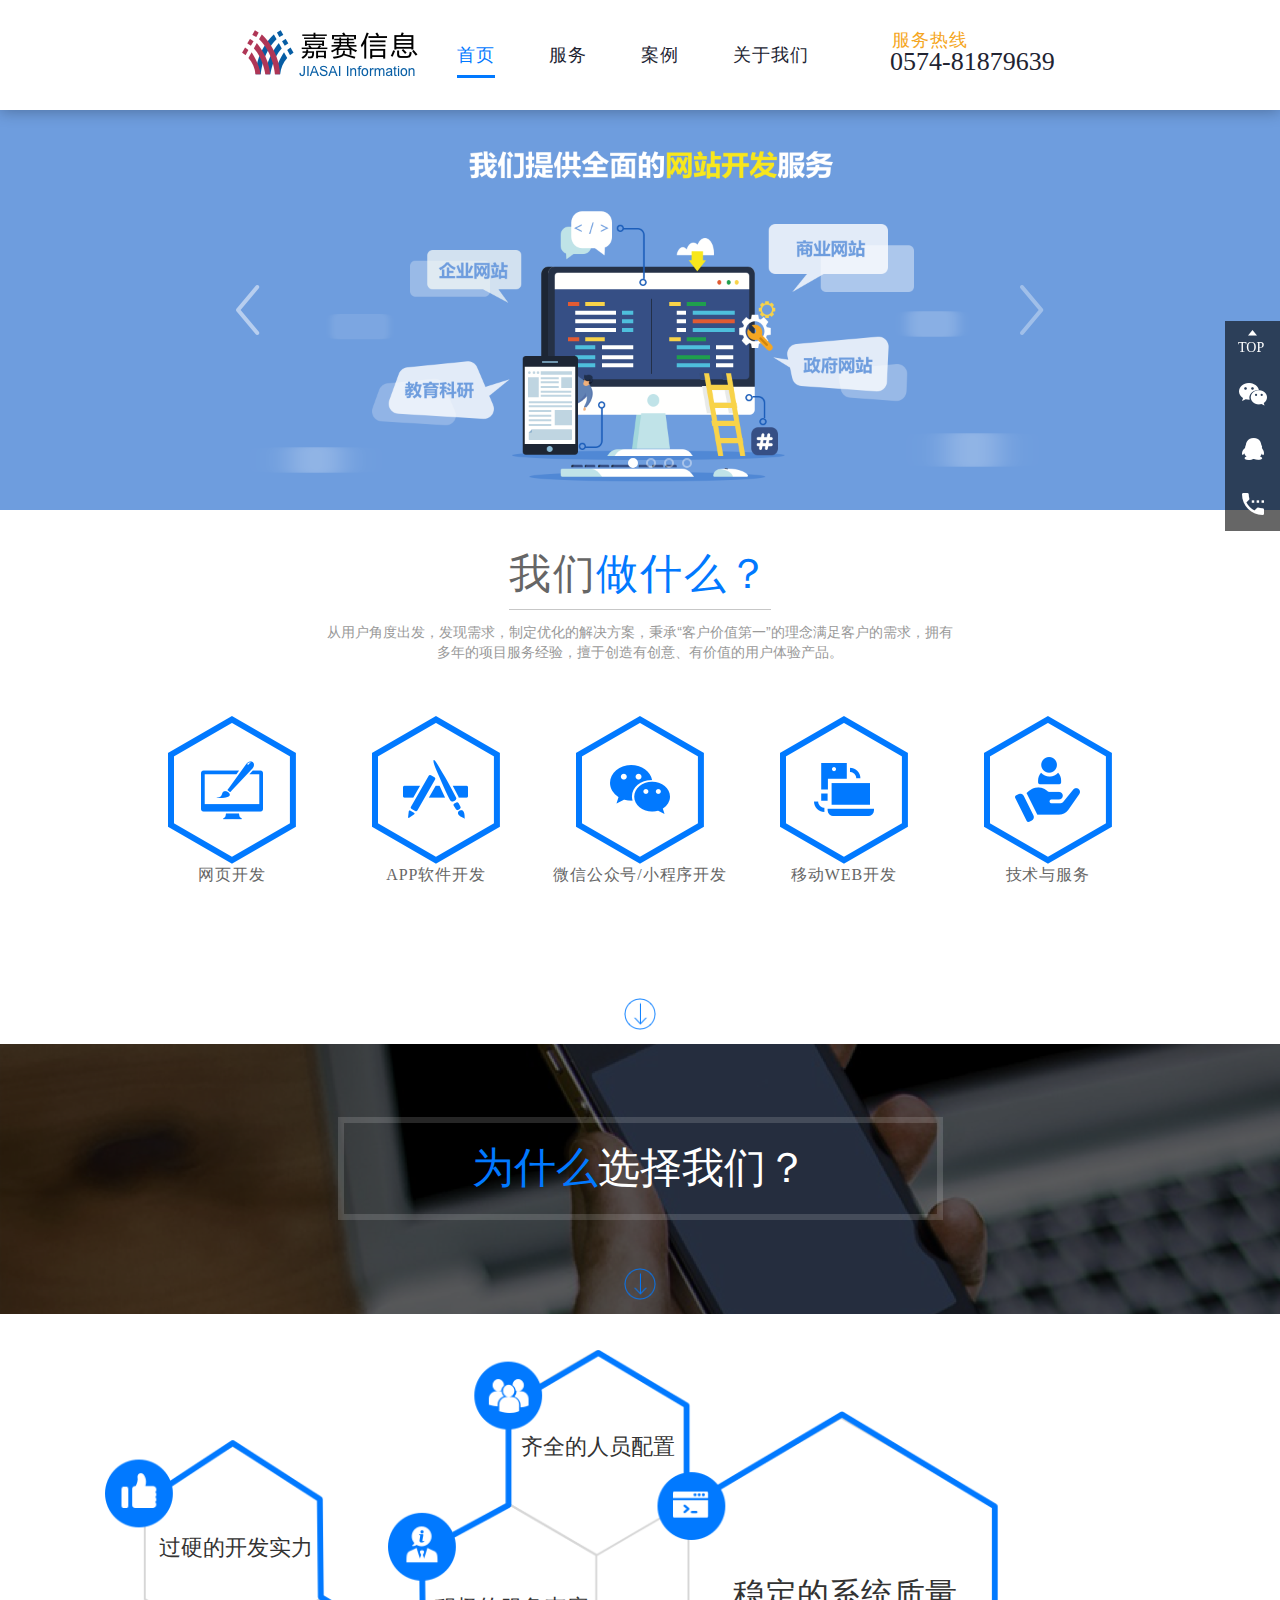
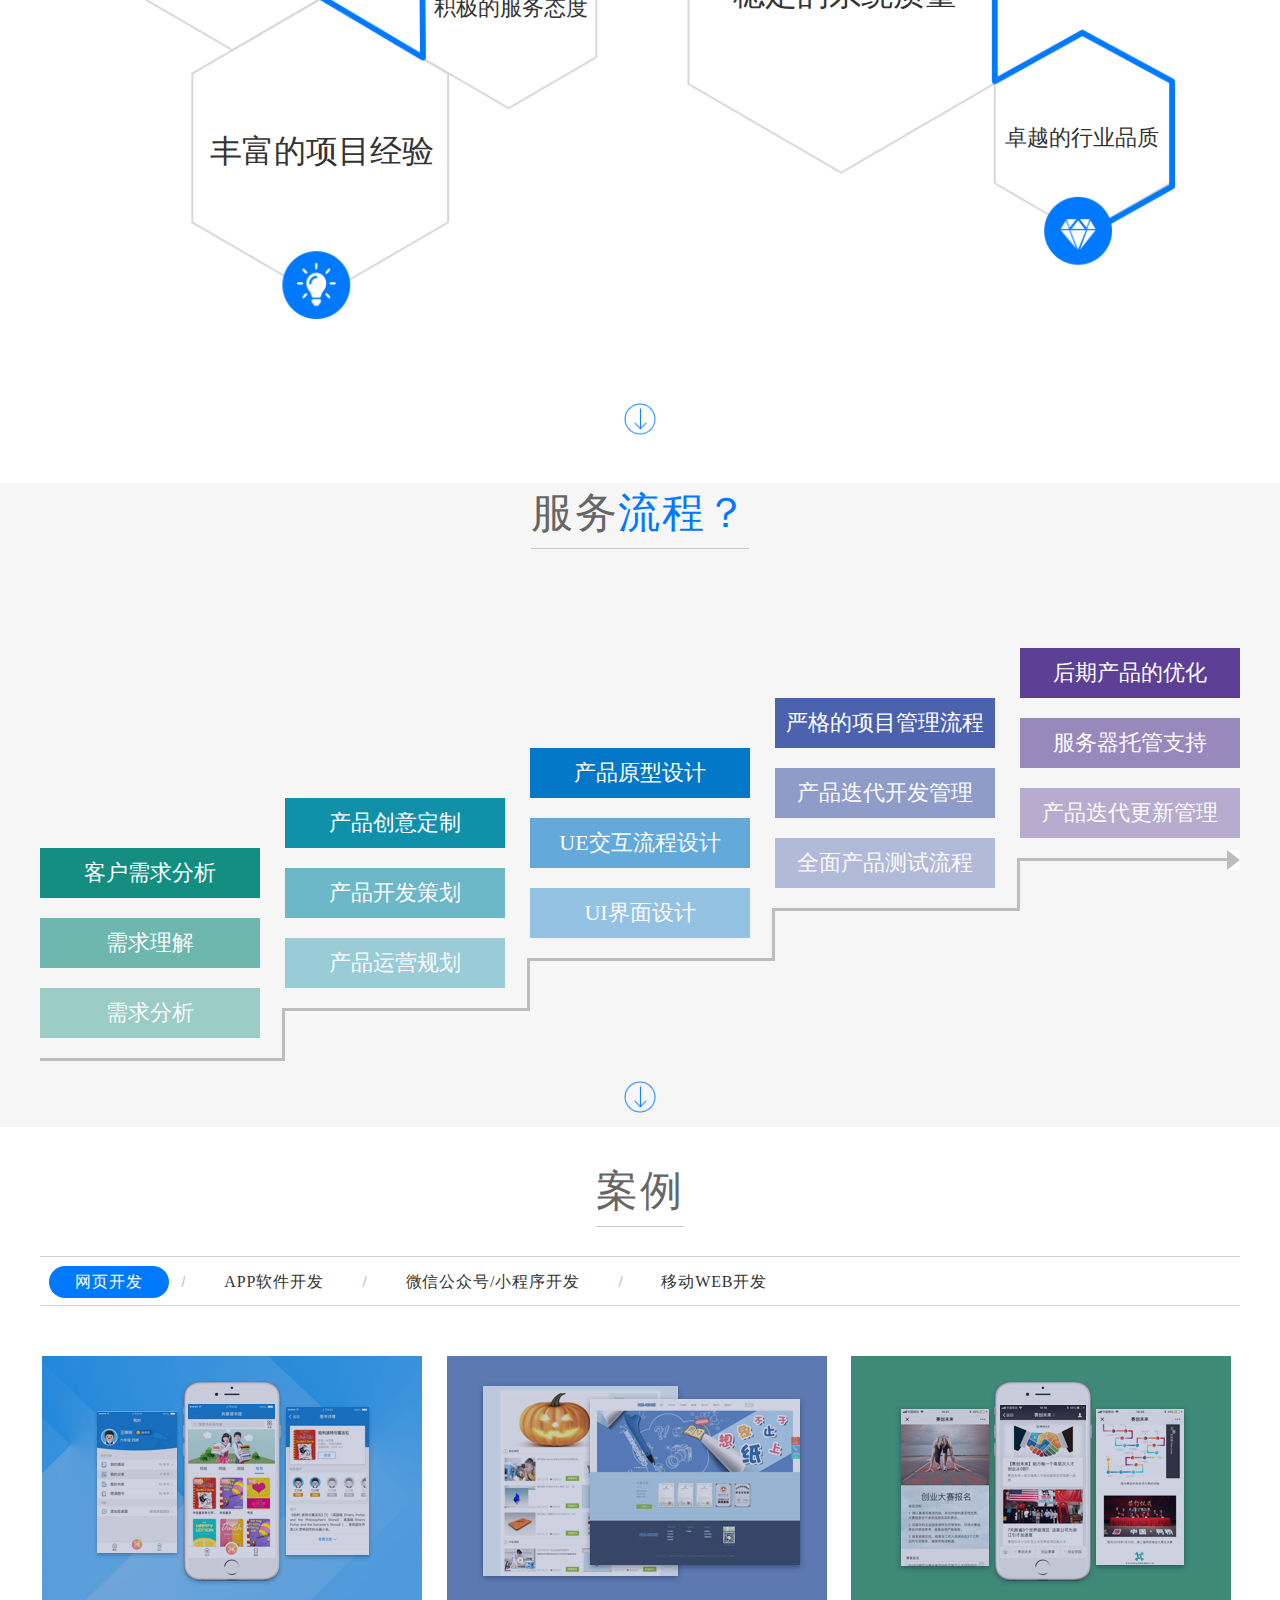
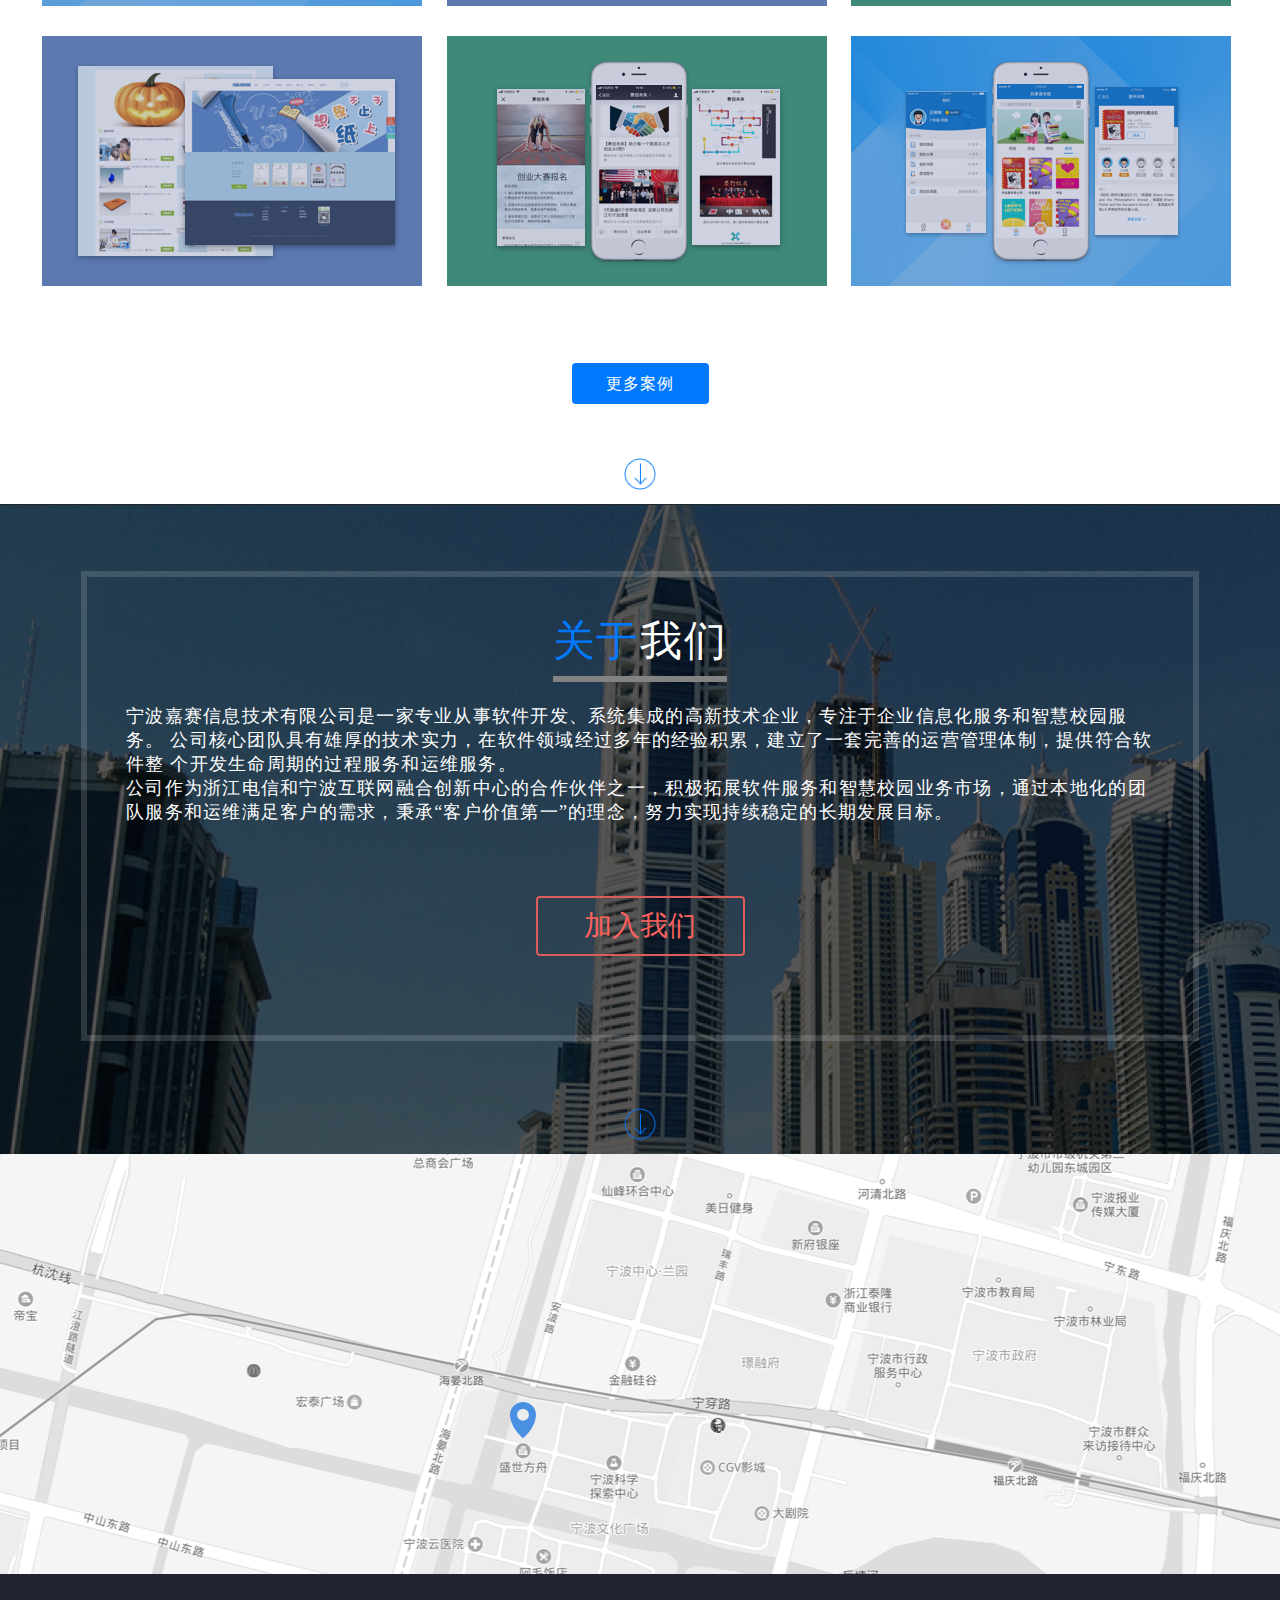
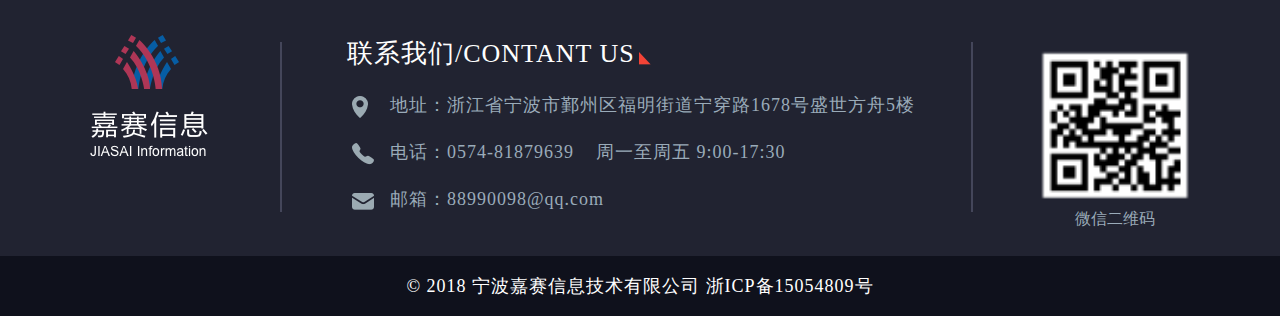
<file: jiasai/index.html>
<!DOCTYPE html>
<html>
<head>
	<meta charset="utf-8">
	<title>嘉赛首页</title>
	<!-- JQ文件 -->
	<script type="text/javascript" src="js/jquery-3.3.1.min.js"></script>
	<!-- BootStrap.js -->
	<script type="text/javascript" src="js/bootstrap.min.js"></script>
	<!-- fullpage.js -->
	<!-- <script type="text/javascript" src="js/jquery.fullPage.js"></script> -->
	<!-- unslider轮播图的js文件 -->
	<script type="text/javascript" src="js/unslider.min.js"></script>
	<!-- 首页js文件 -->
	<script type="text/javascript" src="js/index.js"></script>

	<!-- bootstrap.css -->
	<link rel="stylesheet" type="text/css" href="css/bootstrap.min.css">
	<!-- fullpage样式 -->
	<!-- <link rel="stylesheet" type="text/css" href="css/jquery.fullPage.css"> -->
	<!-- 案例图片的css3动态 -->
	<link rel="stylesheet" type="text/css" href="css/img_hover.css">
	<!-- 浮动框 -->
	<link rel="stylesheet" type="text/css" href="css/suspension_float_right.css">
	<!-- 首页css文件 -->
	<link rel="stylesheet" type="text/css" href="css/index.css">
</head>
<body>
	<!-- 右侧悬浮框 -->
	<div class="suspension_right">
		<div class="suspension-box">
			<a href="javascript:;" class="float_function" id="function_1">
				<img src="images/float_up_icon.png">
				<p>TOP</p>
			</a>
			<a href="javascript:;" class="float_function" id="function_2">
				<img src="images/float_wechat_icon.png">
			</a>
			<a href="javascript:;" class="float_function" id="function_3">
				<img src="images/float_qq_icon.png">
			</a>
			<a href="javascript:;" class="float_function" id="function_4">
				<img src="images/float_phone_icon.png">
			</a>
			<div class="service service_2 service_hide">
			</div>
			<div class="service service_3 service_hide">
				<p>QQ:&nbsp67894456</p>
			</div>
			<div class="service service_4 service_hide">

			</div>
		</div>
	</div>
	<!-- 头部悬浮框 -->
	<div class="suspension_top">
		<div class="head_div">
			<div class="head_content">
				<div class="logo_div">
					<img src="images/head_logo.png">
				</div>
				<div class="button_div">
					<p class="thispage">首页</p>
					<p class="">服务</p>
					<p class="">案例</p>
					<p class="">关于我们</p>
				</div>
				<div class="phonenumber_div">
					<p class="chinese">服务热线</p>
					<p class="number">0574-81879639</p>
				</div>
			</div>
		</div>
	</div>
	<!-- 主要内容 -->
	<div id="allsections">
		<div class="section" id="section_1">
			<!-- <h1>1</h1> -->
			<div class="head_div">
				<!-- 页面最上方 -->
				<!--<div class="head_content">
					<div class="logo_div">
						<img src="images/head_logo.png">
					</div>
					<div class="button_div">
						<p class="thispage">首页</p>
						<p class="">服务</p>
						<p class="">案例</p>
						<p class="">关于我们</p>
					</div>
					<div class="phonenumber_div">
						<p class="chinese">服务热线</p>
						<p class="number">0574-81879639</p>
					</div>
				</div> -->
			</div>
			<div class="banner" id="b06">
			    <ul style="padding-left: 0px;margin:0px;">
			        <li>
			        	<img class="sliderimg" src="images/Banner_1.png" alt="" width="100%" >
			        </li>
			        <li>
			        	<img class="sliderimg" src="images/Banner_2.png" alt="" width="100%" >
			        </li>
			        <li>
			        	<img class="sliderimg" src="images/Banner_3.png" alt="" width="100%" >
			        </li>
			        <li>
			        	<img class="sliderimg" src="images/Banner_4.png" alt="" width="100%" >
			        </li>
			        <!-- <li><img class="sliderimg" src="images/Group 33.png" alt="" width="100%" ></li> -->
			    </ul>
			    <a href="javascript:void(0);" class="unslider-arrow06 prev">
			    	<img class="arrow" id="al" src="images/arrowleft.png" alt="prev" width="24" height="50">
			    </a>
			    <a href="javascript:void(0);" class="unslider-arrow06 next">
			    	<img class="arrow" id="ar" src="images/arrowright.png" alt="next" width="24" height="50">
			    </a>
			</div>
			<div class="first_info">
				<div class="title_1">
					<p>我们<span>做什么？</span></p>
				</div>
				<div class="info">
					<p>
						从用户角度出发，发现需求，制定优化的解决方案，秉承“客户价值第一”的理念满足客户的需求，拥有多年的项目服务经验，擅于创造有创意、有价值的用户体验产品。
					</p>
				</div>
				<div class="dobtn_div">
					<div class="dobtn">
						<img class="imgbtn" id="imgbtn_1" src="images/imgbtn_1.png">
						<p>网页开发</p>
					</div>
					<div class="dobtn">
						<img class="imgbtn"  id="imgbtn_2" src="images/imgbtn_2.png">
						<p>APP软件开发</p>
					</div>
					<div class="dobtn">
						<img class="imgbtn"  id="imgbtn_3" src="images/imgbtn_3.png">
						<p>微信公众号/小程序开发</p>
					</div>
					<div class="dobtn">
						<img class="imgbtn"  id="imgbtn_4" src="images/imgbtn_4.png">
						<p>移动WEB开发</p>
					</div>
					<div class="dobtn">
						<img class="imgbtn"  id="imgbtn_5" src="images/imgbtn_5.png">
						<p>技术与服务</p>
					</div>
				</div>
				<!-- <div class="next_div"> -->
					<a href="javascript:;" class="next_section">
						<img  src="images/next_btn.png">
					</a>
				<!-- </div> -->
			</div>
		</div>
		<div class="section" id="section_2">
			<!-- 返回上一页 -->
			<!--<a href="javascript:;" class="previous_section">
				<img  src="images/next_test.png">
			</a> -->
			<div class="second_info">
				<div class="title_2_bg">
					<div class="title_2">
						<p><span>为什么</span>选择我们？</p>
					</div>
					<a href="javascript:;" class="next_section">
						<img  src="images/next_btn.png">
					</a>
				</div>
				<div class="info_view">
					<!-- <div class="btn_div">
						<div class="btn_origin">test</div>
						<div class="btn_border">test2</div>
					</div> -->
					<div class="info_content">
						<p id="text_1">过硬的开发实力</p>
						<p id="text_2">丰富的项目经验</p>
						<p id="text_3">积极的服务态度</p>
						<p id="text_4">齐全的人员配置</p>
						<p id="text_5">稳定的系统质量</p>
						<p id="text_6">卓越的行业品质</p>
					</div>
				</div>
				<!-- <div class="next_div"> -->
					<a href="javascript:;" class="next_section">
						<img  src="images/next_btn.png">
					</a>
				<!-- </div> -->
			</div>
		</div>
		<div class="section" id="section_3">
			<div class="third_info">
				<div class="title_3 title_1">
					<p>服务<span>流程？</span></p>
				</div>
				<div class="service_process">
					<div class='left_bottom_box box_1 line_box' style='background-color: rgba(255,255,255, 0); width: 245px; margin-left: 0px; bottom: 0px; '></div>
					<!-- <div class="left_bottom_box box_1 box__1">
						<p class="process_text">客户需求分析</p>
					</div>
					<div class="left_bottom_box box_1 box__2">
						<p class="process_text">需求理解</p>
					</div>
					<div class="left_bottom_box box_1 box__3">
						<p class="process_text">需求分析</p>
					</div>
					<div class="left_bottom_box box_1 line_box"></div>
					<div class="left_bottom_box box_2 box__1">
						<p class="process_text">产品创意定制</p>
					</div>
					<div class="left_bottom_box box_2 box__2">
						<p class="process_text">产品开发策划</p>
					</div>
					<div class="left_bottom_box box_2 box__3">
						<p class="process_text">产品运营策划</p>
					</div>
					<div class="left_bottom_box box_2 line_box"></div> -->
					<div class="triangle">
					</div>
				</div>
				<div class="next_div">
					<a href="javascript:;" class="next_section">
						<img  src="images/next_btn.png">
					</a>
				</div>
			</div>
		</div>
		<div class="section" id="section_4">
			<div class="fourth_info">
				<div class="title_4 title_1">
					<p>案例</p>
				</div>
				<div class="example_kinds">
					<div class="kinds_button kinds_button_c">
						<p class="p_unc p_c">网页开发</p>
					</div>
					<p class="separation_dot">/</p>
					<div class="kinds_button">
						<p class="p_unc">APP软件开发</p>
					</div>
					<p class="separation_dot">/</p>
					<div class="kinds_button">
						<p class="p_unc">微信公众号/小程序开发</p>
					</div>
					<p class="separation_dot">/</p>
					<div class="kinds_button">
						<p class="p_unc">移动WEB开发</p>
					</div>
				</div>
				<div class="examples">
					<div class="grid">
						<figure class="effect-julia">
							<img src="images/example_1.png" alt="example_1">
							<figcaption>
								<!-- <h2>天天享读<span>APP</span></h2> -->
								<div>
									<p class="example_name">天天享读APP</p>
									<p class="example_info">中小学生的读书分享平台</p>
								</div>
								<a href="#/index2.html#">View more</a>
							</figcaption>			
						</figure>
						<figure class="effect-julia">
							<img src="images/example_2.png" alt="example_1">
							<figcaption>
								<!-- <h2>天天享读<span>APP</span></h2> -->
								<div>
									<p class="example_name">天天享读APP</p>
									<p class="example_info">中小学生的读书分享平台</p>
								</div>
								<a href="#/index2.html#">View more</a>
							</figcaption>			
						</figure>
						<figure class="effect-julia">
							<img src="images/example_3.png" alt="example_1">
							<figcaption>
								<!-- <h2>天天享读<span>APP</span></h2> -->
								<div>
									<p class="example_name">天天享读APP</p>
									<p class="example_info">中小学生的读书分享平台</p>
								</div>
								<a href="#/index2.html#">View more</a>
							</figcaption>			
						</figure>
						<figure class="effect-julia">
							<img src="images/example_2.png" alt="example_1">
							<figcaption>
								<!-- <h2>天天享读<span>APP</span></h2> -->
								<div>
									<p class="example_name">天天享读APP</p>
									<p class="example_info">中小学生的读书分享平台</p>
								</div>
								<a href="#/index2.html#">View more</a>
							</figcaption>			
						</figure>
						<figure class="effect-julia">
							<img src="images/example_3.png" alt="example_1">
							<figcaption>
								<!-- <h2>天天享读<span>APP</span></h2> -->
								<div>
									<p class="example_name">天天享读APP</p>
									<p class="example_info">中小学生的读书分享平台</p>
								</div>
								<a href="#/index2.html#">View more</a>
							</figcaption>			
						</figure>
						<figure class="effect-julia">
							<img src="images/example_1.png" alt="example_1">
							<figcaption>
								<!-- <h2>天天享读<span>APP</span></h2> -->
								<div>
									<p class="example_name">天天享读APP</p>
									<p class="example_info">中小学生的读书分享平台</p>
								</div>
								<a href="#/index2.html#">View more</a>
							</figcaption>			
						</figure>
					</div>
				</div>
				<div class="next_div">
					<a href="javascript:;" class="next_section">
						<img  src="images/next_btn.png">
					</a>
				</div>
				<div class="get_more_example">
					<p>更多案例</p>
				</div>
			</div>
		</div>
		<div class="section" id="section_5">
			<div class="fifth_info">
				<div class="about_bg">
					<div class="about_div">
						<div class="title_5">
							<p><span>关于</span>我们</p>
						</div>
						<div class="about_text">
							<p>宁波嘉赛信息技术有限公司是一家专业从事软件开发、系统集成的高新技术企业，专注于企业信息化服务和智慧校园服务。
								公司核心团队具有雄厚的技术实力，在软件领域经过多年的经验积累，建立了一套完善的运营管理体制，提供符合软件整
								个开发生命周期的过程服务和运维服务。<br>公司作为浙江电信和宁波互联网融合创新中心的合作伙伴之一，积极拓展软件服务和智慧校园业务市场，通过本地化的团
								队服务和运维满足客户的需求，秉承“客户价值第一”的理念，努力实现持续稳定的长期发展目标。</p>
						</div>
						<div class="join_us">
							<p>加入我们</p>
						</div>
					</div>
				</div>
				<!-- <div class="next_div"> -->
					<a href="javascript:;" class="next_section">
						<img  src="images/next_btn.png">
					</a>
				<!-- </div> -->
			</div>
		</div>
		<div class="section" id="section_6">
			<div class="sixth_info">
				<div class="location">

					<!-- <img src="images/location.png" alt="周边地图"> -->
					<img src="images/pot.png" alt="我们在这里">
				</div>
				<div class="buttom">
					<div class="buttom_content">
						<div class="buttom_logo">
							<img src="images/buttom_logo.png" alt="logo">
						</div>
						<div class="buttom_line">
							
						</div>
						<div class="contact_title">
							<p>
								联系我们/CONTANT US
							</p>
							<img src="images/red_.png" alt="联系我们">
						</div>
						<div class="location_text">
							<img src="images/location_text_icon.png" alt="地址">
							<p>地址：浙江省宁波市鄞州区福明街道宁穿路1678号盛世方舟5楼</p>
						</div>
						<div class="phonenumber">
							<img src="images/phonenumber_icon.png" alt="电话">
							<p>电话：0574-81879639&nbsp&nbsp&nbsp&nbsp周一至周五 9:00-17:30</p>
						</div>
						<div class="e-mail">
							<img src="images/e-mail_icon.png" alt="邮箱">
							<p>邮箱：88990098@qq.com</p>
						</div>
						<div class="QR_code">
							<img src="images/QR_code.png" alt="二维码">
							<p>微信二维码</p>
						</div>
					</div>
				</div>
			</div>
		</div>
	</div>
	<!-- 底部 -->
	<footer class="footer_style">
		<p>© 2018 宁波嘉赛信息技术有限公司 浙ICP备15054809号</p>
	</footer>
</body>
</html>
</file>
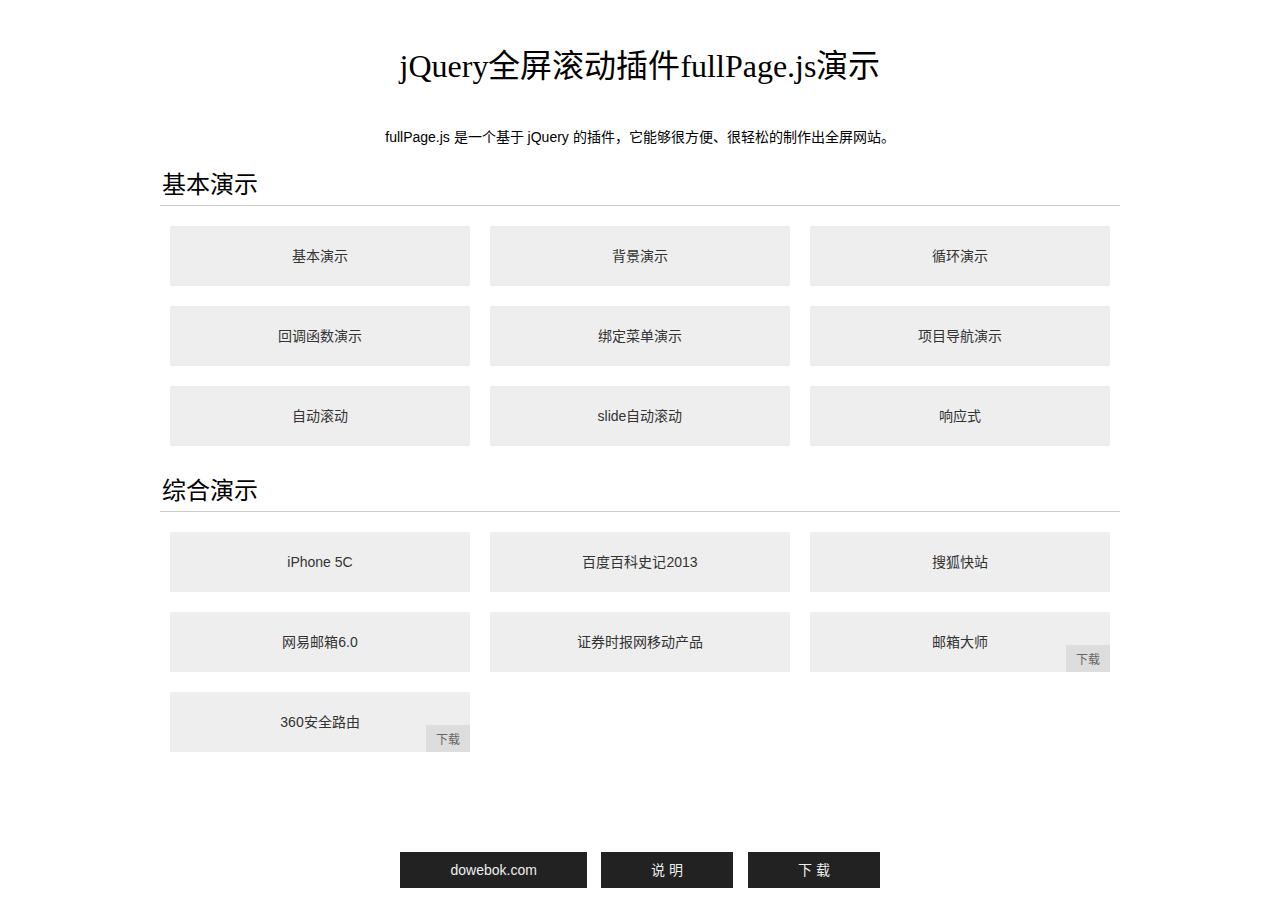
<file: jiasai/js/77/index.html>
<!DOCTYPE html>
<html lang="zh-CN">
<head>
<meta charset="utf-8">
<title>jQuery全屏滚动插件fullPage.js演示_dowebok</title>
<style>
* { margin: 0; padding: 0;}
.wrap { width: 960px; margin: 0 auto; font: 14px Tahoma,Helvetica,Arial,"宋体";}
p { margin: 14px 0; text-align: center;}
h2 { margin-bottom: 20px; padding: 5px 2px; border-bottom: 1px solid #ccc; font: 500 24px "Microsoft Yahei";}
ul { margin-top: 20px; list-style-type: none; overflow: hidden; zoom: 1;}
li { position: relative; float: left; width: 300px; margin: 0 10px 20px;}
ul a { float: left; width: 300px; height: 60px; line-height: 60px; color: #333; text-align: center; text-decoration: none; background-color: #eee;}
ul .downLink { position: absolute; right: 0; bottom: 0; width: auto; height: auto; padding: 5px 10px; line-height: normal; font-size: 12px; color: #666; background-color: #ddd;}
ul .downLink:hover { color: #000;}
</style>
</head>

<body>
<h1 style="margin: 40px; font: 32px Microsoft Yahei; text-align: center;">jQuery全屏滚动插件fullPage.js演示</h1>

<div class="wrap">
	<p>fullPage.js 是一个基于 jQuery 的插件，它能够很方便、很轻松的制作出全屏网站。</p>
	<h2>基本演示</h2>
	<ul>
		<li><a href="index2.html" target="_blank">基本演示</a></li>
		<li><a href="index3.html" target="_blank">背景演示</a></li>
		<li><a href="index4.html" target="_blank">循环演示</a></li>
		<li><a href="index5.html" target="_blank">回调函数演示</a></li>
		<li><a href="index6.html" target="_blank">绑定菜单演示</a></li>
		<li><a href="index7.html" target="_blank">项目导航演示</a></li>
		<li><a href="index11.html" target="_blank">自动滚动</a></li>
		<li><a href="index12.html" target="_blank">slide自动滚动</a></li>
		<li><a href="index13.html" target="_blank">响应式</a></li>
	</ul>

	<h2>综合演示</h2>
	<ul>
		<li><a href="http://www.dowebok.com/demo/2014/77/index8.html" target="_blank">iPhone 5C</a></li>
		<li><a href="http://www.dowebok.com/demo/2014/78/" target="_blank">百度百科史记2013</a></li>
		<li><a href="http://www.dowebok.com/demo/2014/80/" target="_blank">搜狐快站</a></li>
		<li><a href="http://www.dowebok.com/demo/2014/97/" target="_blank">网易邮箱6.0</a></li>
		<li><a href="http://www.dowebok.com/demo/2014/77/index9.html" target="_blank">证券时报网移动产品</a></li>
		<li><a href="http://www.dowebok.com/demo/126/" target="_blank">邮箱大师</a> <a class="downLink" href="http://www.400gb.com/file/74538329" target="_blank">下载</a></li>
		<li><a href="index10.html" target="_blank">360安全路由</a> <a class="downLink" href="http://www.400gb.com/file/74322911" target="_blank">下载</a></li>
	</ul>
</div>

<style>
.menu { height: 30px; margin-bottom: 30px; padding: 10px; background-color: #f0f0f0; text-align: center;}
.menu a { display: inline-block; height: 30px; padding: 0 20px; line-height: 30px; font-size: 14px; color: #333; text-decoration: none;}
.menu a:hover { color: #000; background-color: #e9e9e9;}
.menu .cur { background-color: #ddd !important; color: #000;}

.vad { margin:80px 0 5px; font-family: arial,宋体,sans-serif; text-align:center;}
.vad a { display:inline-block; height: 36px; line-height: 36px; margin:0 5px; padding:0 50px; font-size:14px; text-align:center; color:#eee; text-decoration:none; background-color:#222;}
.vad a:hover { color:#fff; background-color:#000;}
.thead { width: 728px; height: 90px; margin: 0 auto;}
</style>

<p class="vad">
	<a href="http://www.dowebok.com/" target="_blank">dowebok.com</a>
	<a href="http://www.dowebok.com/77.html" target="_blank">说 明</a>
	<a href="http://www.dowebok.com/77.html" target="_blank">下 载</a>
</p>

</body>
</html>
</file>
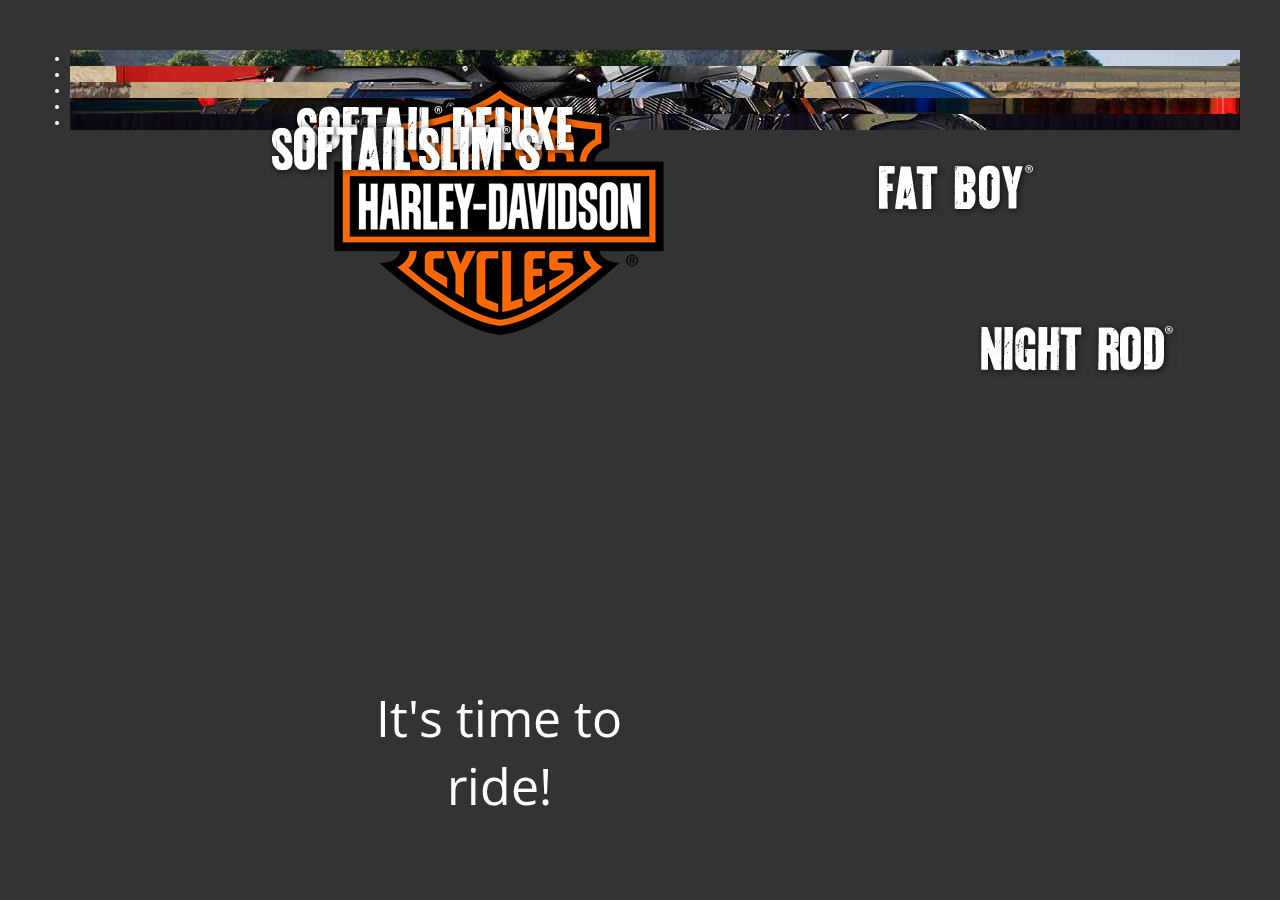
<file: jiasai/js/jQueryEdslider20160913/index.html>
﻿<!DOCTYPE html>
<html lang="zh">
<head>
	<meta charset="UTF-8">
	<meta http-equiv="X-UA-Compatible" content="IE=edge,chrome=1"> 
	<meta name="viewport" content="width=device-width, initial-scale=1.0">
	<title>edslider-时尚的响应式jQuery焦点图插件</title>
	<link rel='stylesheet' href='http://fonts.googleapis.com/css?family=Open+Sans+Condensed:300,700' type='text/css'>
	<link rel="stylesheet" href="css/edslider.css">
	<link rel="stylesheet" href="css/styles.css">
	<link rel="stylesheet" href="css/animate-custom.css">
	<!--[if IE]>
		<script src="http://libs.useso.com/js/html5shiv/3.7/html5shiv.min.js"></script>
	<![endif]-->
</head>
<body>
	<div class="jq22-container">
		
		<div class="container">
			<ul class="mySlideshow">
				<li class="first">
					<a href="#" target="_blank" class="animated fadeInLeft">
						<img src="images/hd-logo.png" width="330" height="255" alt="Harley-Davidson">
					</a>
					<div class="animated fadeInRight">It's time to ride!</div>
				</li>
				<li class="second">
					<img src="images/second-title.png" class="animated fadeInRight">
				</li>
				<li class="third">
					<img src="images/third-title.png" class="animated fadeInLeft">
				</li>
				<li class="fourth">
					<img src="images/fourth-title.png" class="animated fadeInRight">
				</li>
				<li class="fifth">
					<img src="images/fifth-title.png" class="animated fadeInLeft">
				</li>
			</ul>
		</div>
		
	</div>
	
	<script src="http://www.jq22.com/jquery/2.1.1/jquery.min.js"></script>
	<script src="js/jquery.edslider.js"></script>
	<script>
		$(document).ready(function(){
			//Call plugin
			$('.mySlideshow').edslider({
				width : '100%',
				height: 500
			});
		});
	</script>
</body>
</html>
</file>
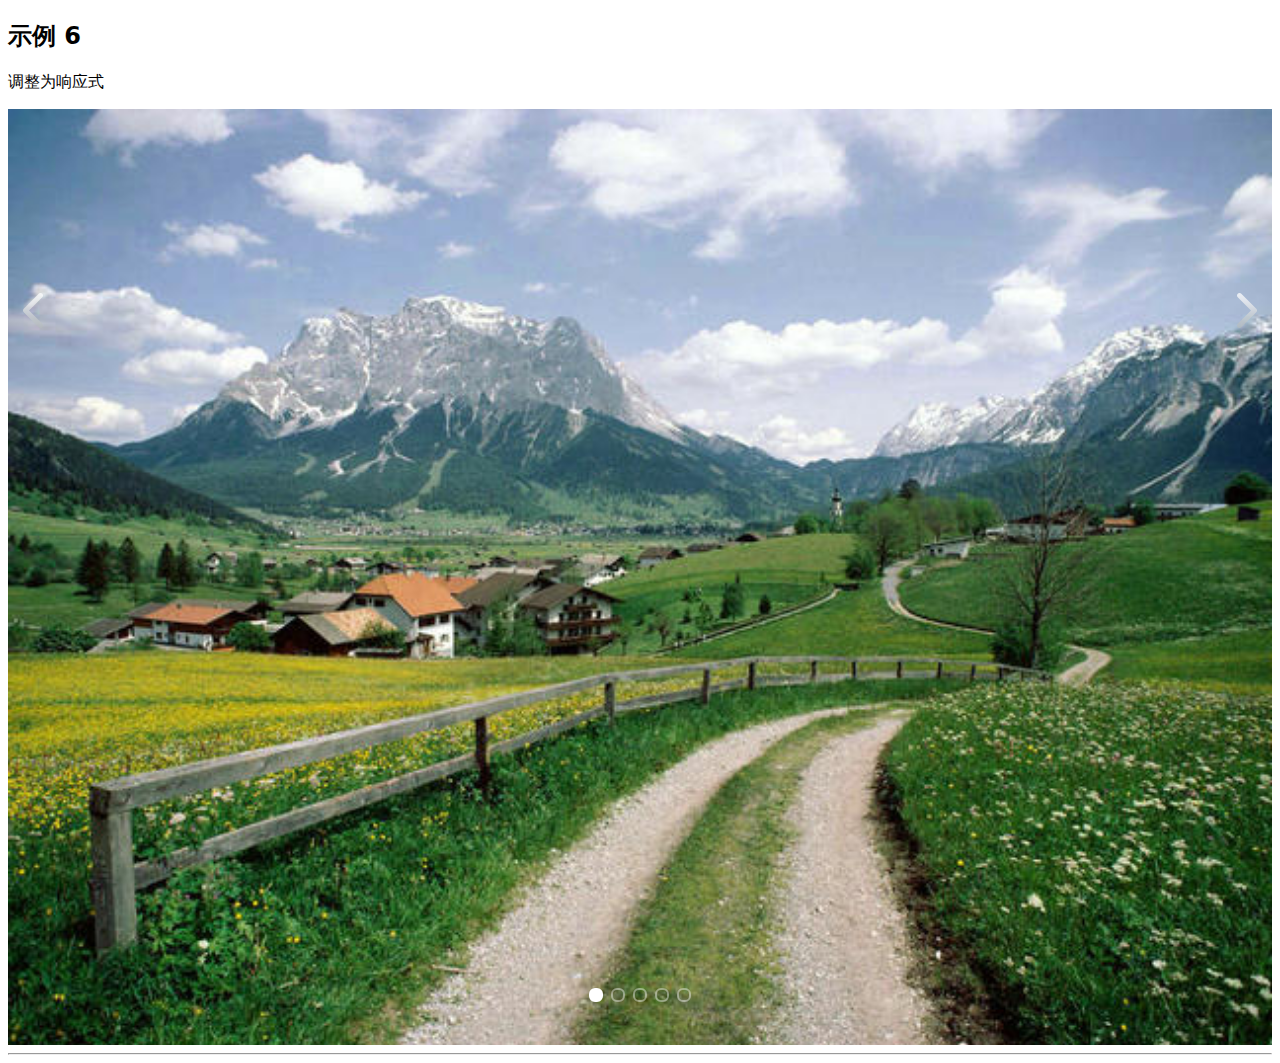
<file: jiasai/js/unslider-150203225543/index.html>
<!doctype html>

<html>

<head>

<meta charset="utf-8">

<title>unslider演示</title>

<script src="jquery-1.11.1.min.js"></script>

<script src="unslider.min.js"></script>

<style>

html, body { font-family: Segoe, "Segoe UI", "DejaVu Sans", "Trebuchet MS", Verdana, sans-serif;}

ul, ol { padding: 0;}



.banner { position: relative; overflow: auto; text-align: center;}

.banner li { list-style: none; }

.banner ul li { float: left; }

</style>

</head>



<body>






<!-- example_06 begin -->

<h2>示例 6</h2>

<span>调整为响应式</span>



<style>

#b06 { width: 640px;}

#b06 .dots { position: absolute; left: 0; right: 0; bottom: 20px;}

#b06 .dots li 

{ 

	display: inline-block; 

	width: 10px; 

	height: 10px; 

	margin: 0 4px; 

	text-indent: -999em; 

	border: 2px solid #fff; 

	border-radius: 6px; 

	cursor: pointer; 

	opacity: .4; 

	-webkit-transition: background .5s, opacity .5s; 

	-moz-transition: background .5s, opacity .5s; 

	transition: background .5s, opacity .5s;

}

#b06 .dots li.active 

{

	background: #fff;

	opacity: 1;

}

#b06 .arrow { position: absolute; top: 200px;}

#b06 #al { left: 15px;}

#b06 #ar { right: 15px;}

</style>



<div class="banner" id="b06">

    <ul>

        <li><img class="sliderimg" src="01.jpg" alt="" width="100%" ></li>

        <li><img class="sliderimg" src="02.jpg" alt="" width="100%" ></li>

        <li><img class="sliderimg" src="03.jpg" alt="" width="100%" ></li>

        <li><img class="sliderimg" src="04.jpg" alt="" width="100%" ></li>

        <li><img class="sliderimg" src="05.jpg" alt="" width="100%" ></li>

    </ul>

    <a href="javascript:void(0);" class="unslider-arrow06 prev"><img class="arrow" id="al" src="arrowl.png" alt="prev" width="20" height="35"></a>

    <a href="javascript:void(0);" class="unslider-arrow06 next"><img class="arrow" id="ar" src="arrowr.png" alt="next" width="20" height="37"></a>

</div>



<script>

function imgReload()

{

	var imgHeight = 0;

	var wtmp = $("body").width();

	$("#b06 ul li").each(function(){

        $(this).css({width:wtmp + "px"});

    });

	$(".sliderimg").each(function(){

		$(this).css({width:wtmp + "px"});

		imgHeight = $(this).height();

	});

}



$(window).resize(function(){imgReload();});



$(document).ready(function(e) {

	imgReload();

    var unslider06 = $('#b06').unslider({

		dots: true,

		fluid: true

	}),

	data06 = unslider06.data('unslider');

	

	$('.unslider-arrow06').click(function() {

        var fn = this.className.split(' ')[1];

        data06[fn]();

    });

});

</script>

<!-- example_06 end -->

<hr

</body>

</html>
</file>
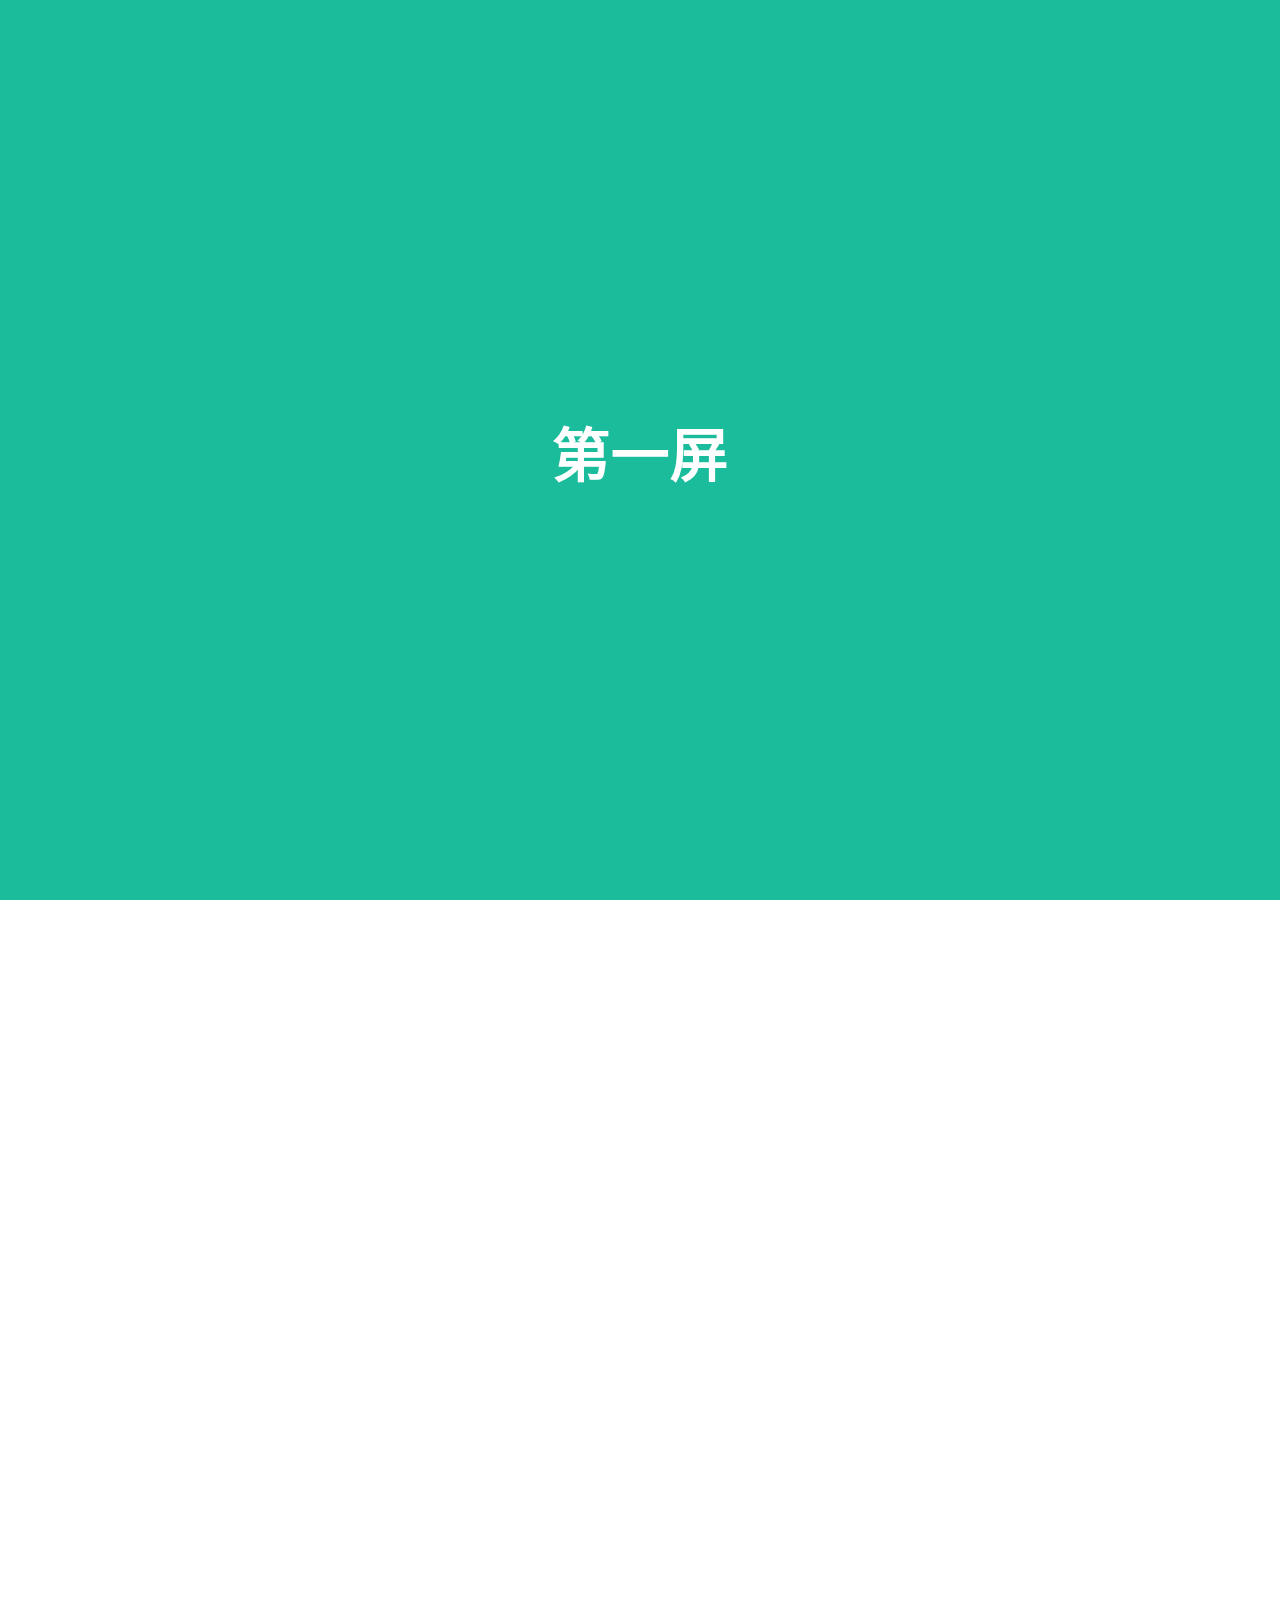
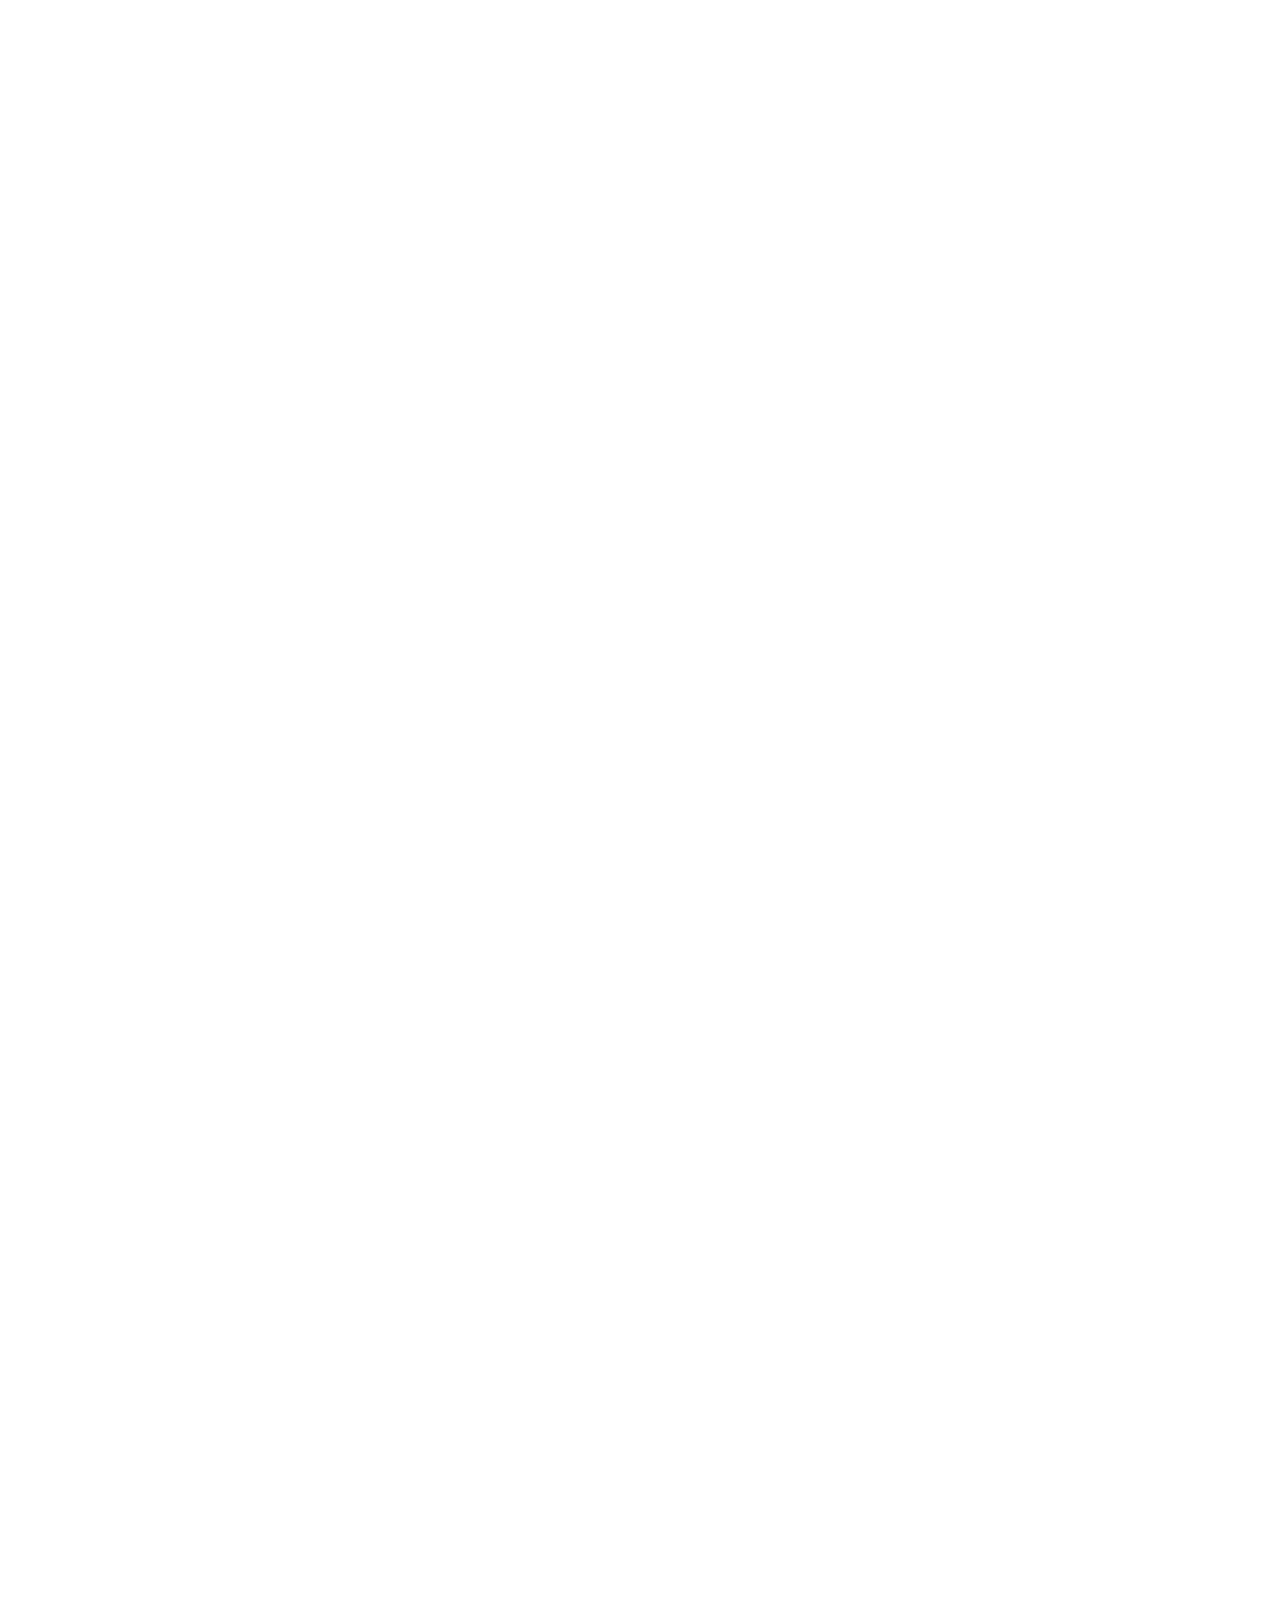
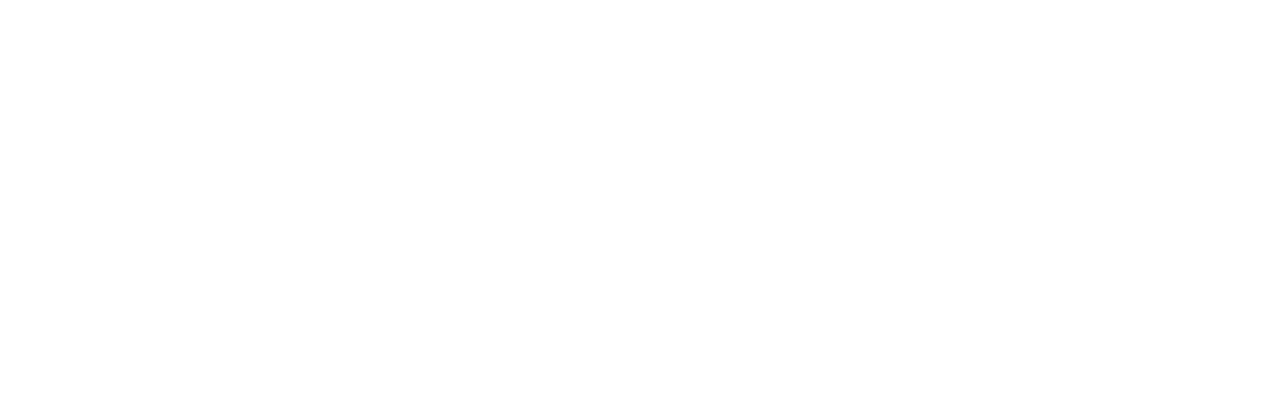
<file: jiasai/js/77/index11.html>
﻿<!DOCTYPE html>
<html lang="zh-CN">
<head>
 <meta charset="UTF-8">
 <title>fullPage.js演示-自动滚动_dowebok</title>
 <link rel="stylesheet" href="css/jquery.fullPage.css">
 <style>
.section { text-align: center; font: 50px "Microsoft Yahei"; color: #fff;}
</style>
</head>

<body>
<div id="dowebok">
    <div class="section">
        <h3>第一屏</h3>
    </div>
    <div class="section">
        <h3>第二屏</h3>
    </div>
    <div class="section">
        <h3>第三屏</h3>
    </div>
    <div class="section">
        <h3>第四屏</h3>
    </div>
</div>

<script src="js/jquery-1.8.3.min.js"></script>
<script src="js/jquery.fullPage.min.js"></script>
<script>
$(function(){
    $('#dowebok').fullpage({
        sectionsColor : ['#1bbc9b', '#4BBFC3', '#7BAABE', '#f90'],
        continuousVertical: true
    });

    setInterval(function(){
        $.fn.fullpage.moveSectionDown();
    }, 3000);
});
</script>










<a href="http://www.dowebok.com/" style="display: none;">dowebok</a>
<a href="http://www.dowebok.com/77.html" style="display: none;">jQuery全屏滚动插件fullPage.js</a>

</body>
</html>
</file>
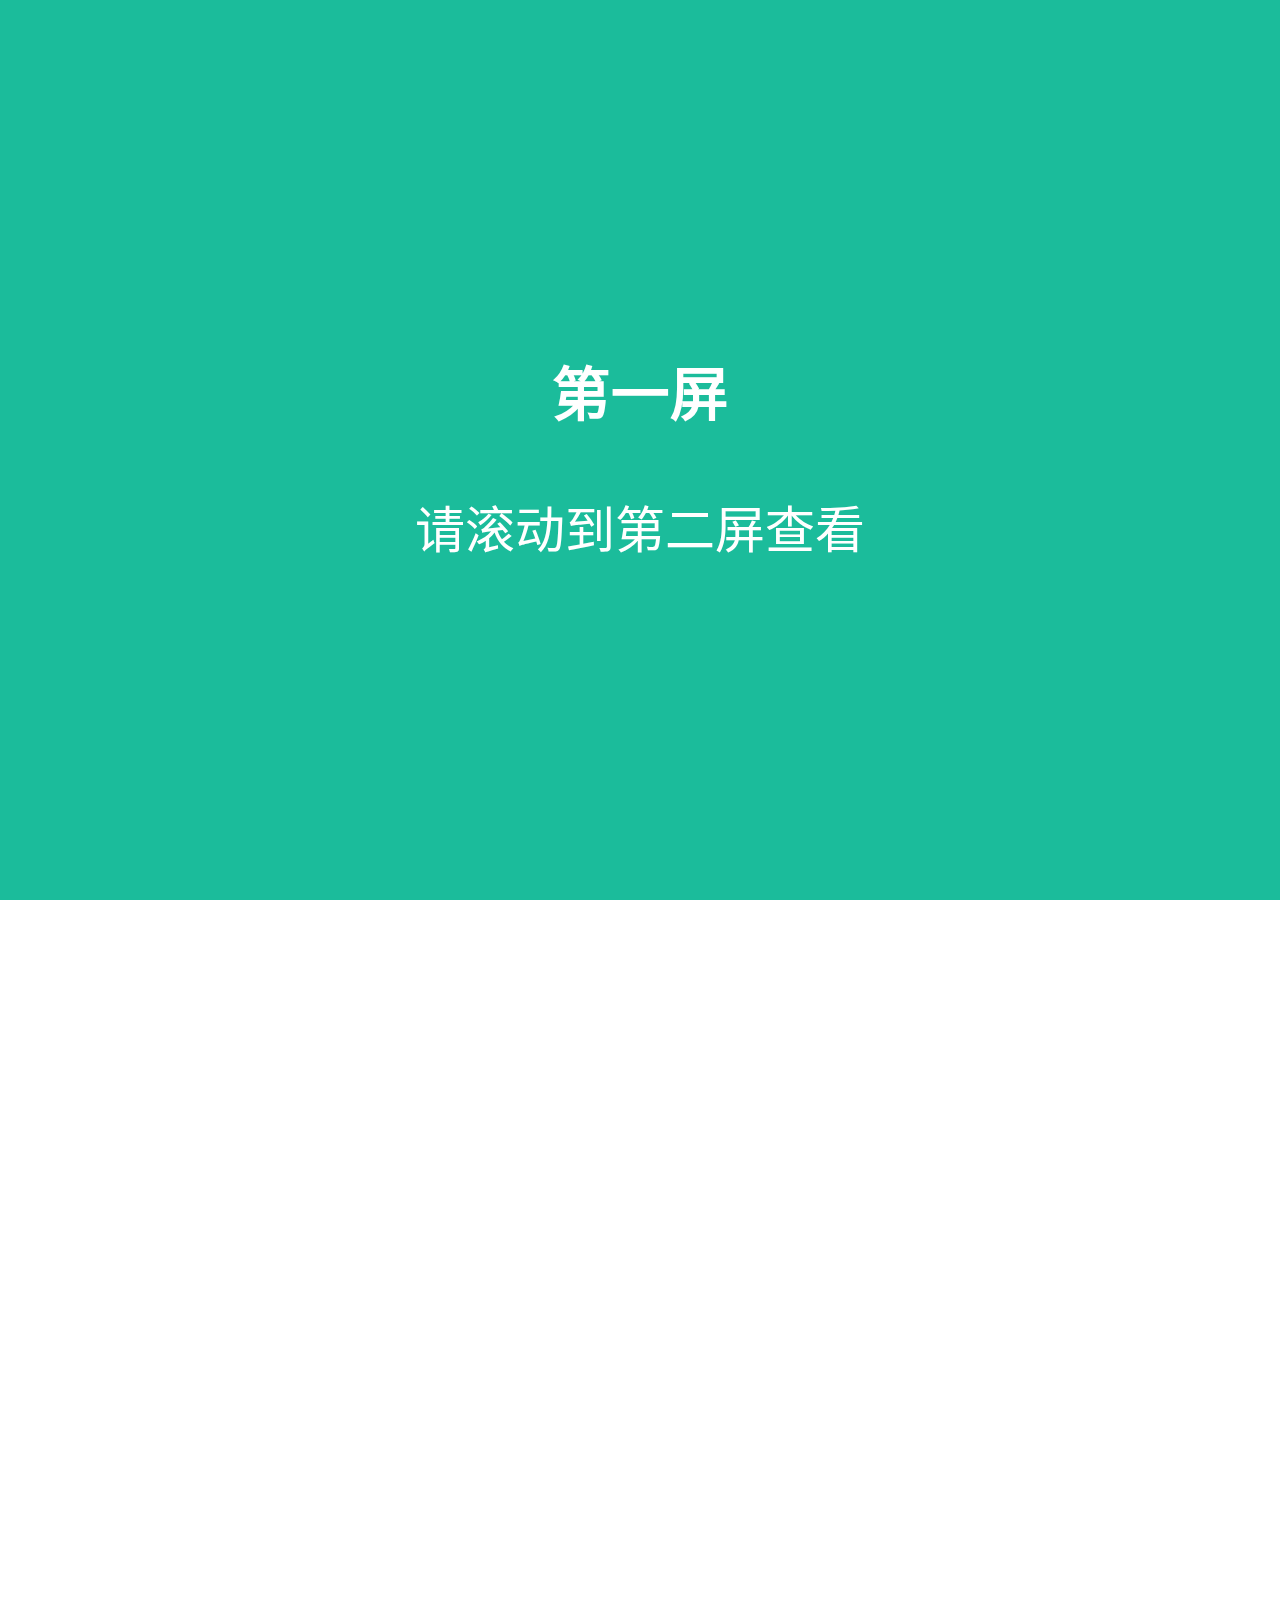
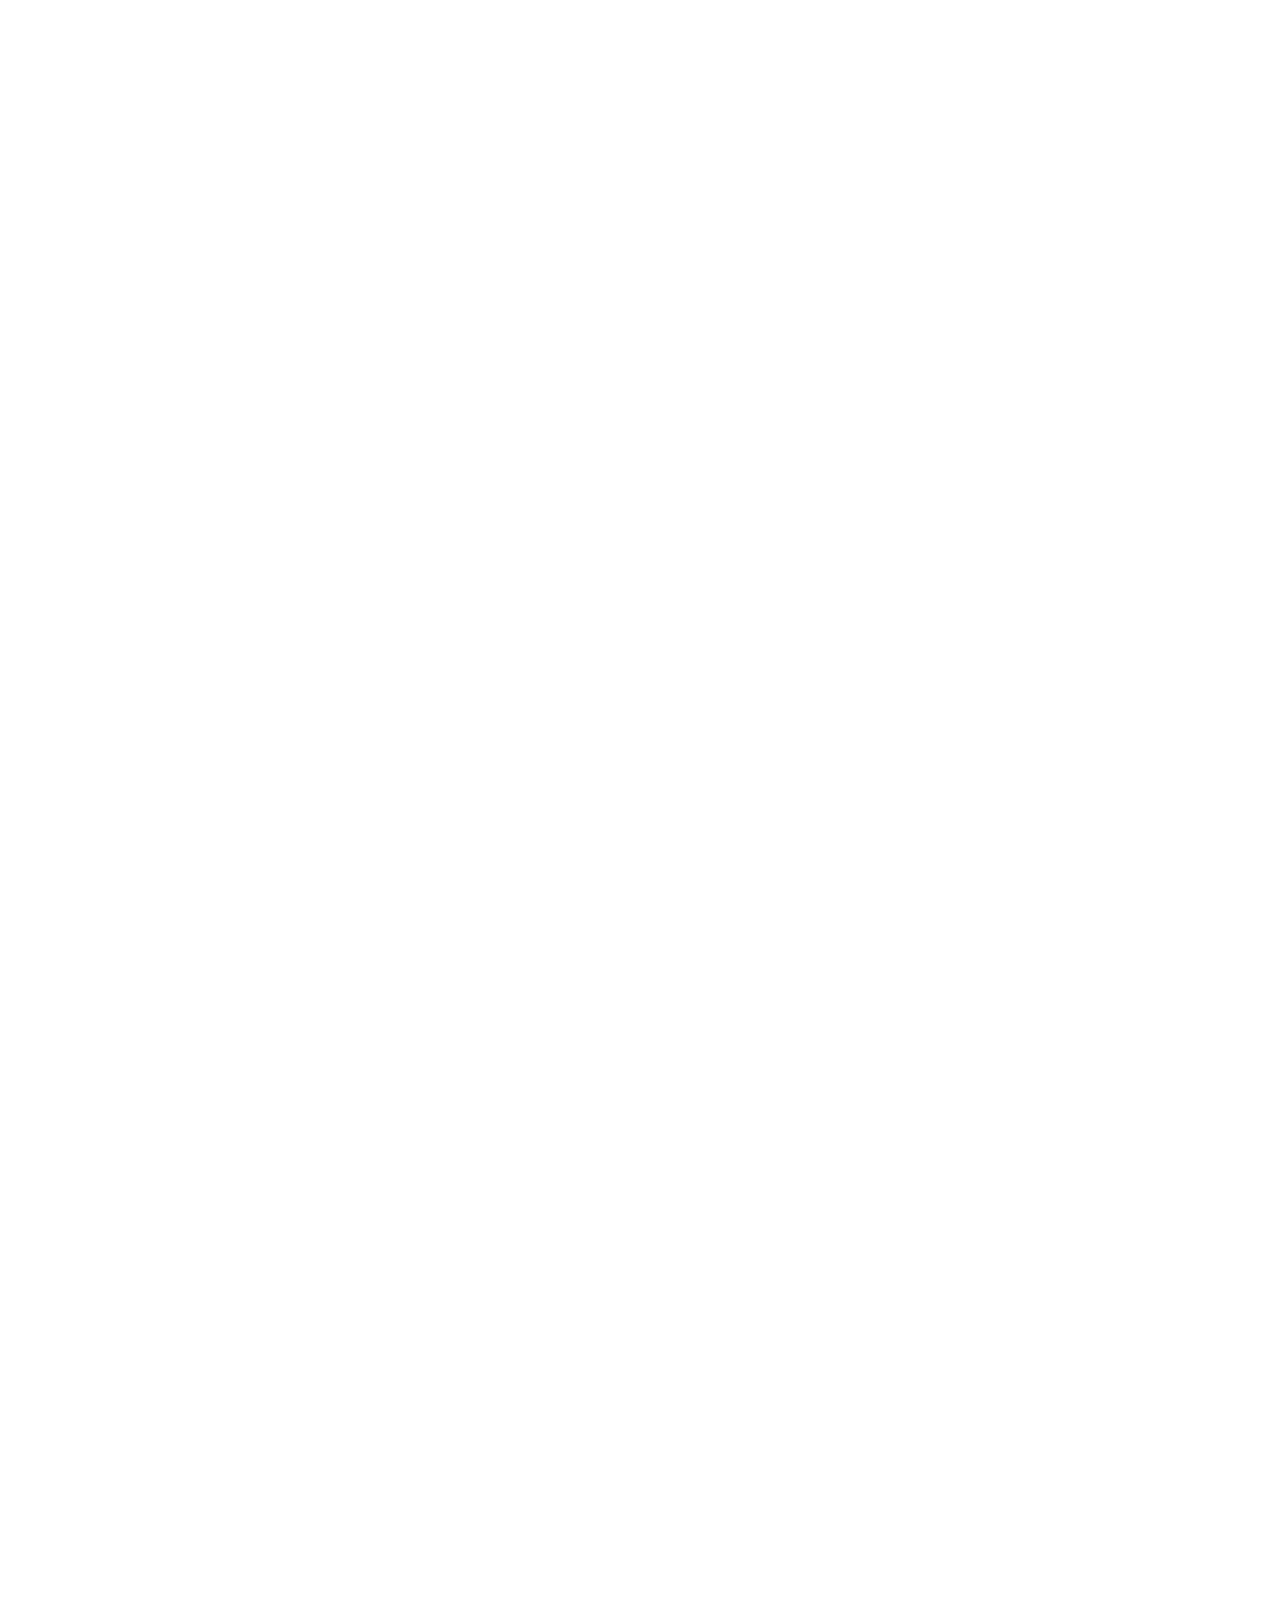
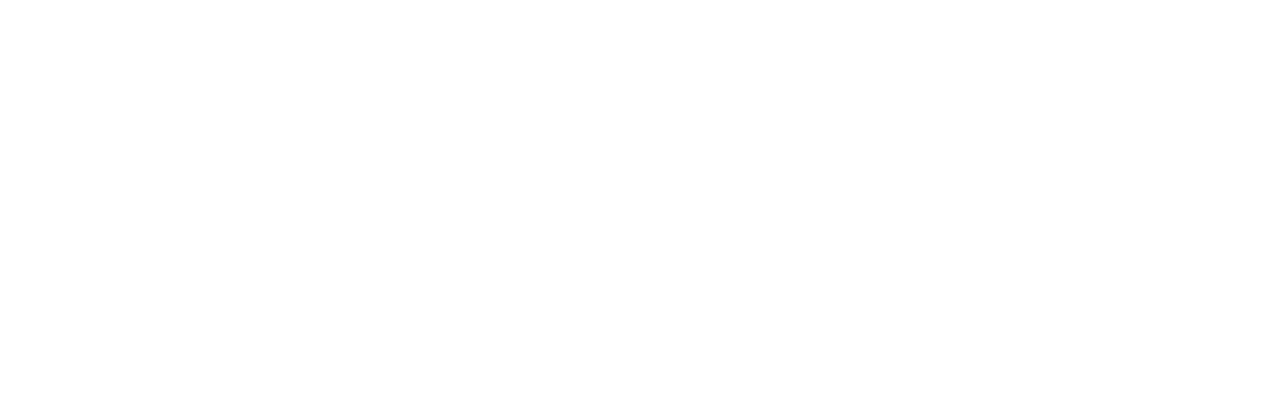
<file: jiasai/js/77/index12.html>
﻿<!DOCTYPE html>
<html lang="zh-CN">
<head>
 <meta charset="utf-8">
<title>fullPage.js演示-slide自动滚动_dowebok</title>
 <link rel="stylesheet" href="css/jquery.fullPage.css">
 <style>
.section { text-align: center; font: 50px "Microsoft Yahei"; color: #fff;}
</style>
</head>

<body>
<div id="dowebok">
    <div class="section">
        <h3>第一屏</h3>
        <p>请滚动到第二屏查看</p>
    </div>
    <div class="section">
        <div class="slide"><h3>第二屏的第一屏</h3></div>
        <div class="slide"><h3>第二屏的第二屏</h3></div>
        <div class="slide"><h3>第二屏的第三屏</h3></div>
    </div>
    <div class="section">
        <h3>第三屏</h3>
    </div>
    <div class="section">
        <h3>第四屏</h3>
    </div>
</div>

<script src="js/jquery-1.8.3.min.js"></script>
<script src="js/jquery.fullPage.min.js"></script>
<script>
$(function(){
    $('#dowebok').fullpage({
        sectionsColor : ['#1bbc9b', '#4BBFC3', '#7BAABE', '#f90'],
        loopBottom: true
    });

    setInterval(function(){
        $.fn.fullpage.moveSlideRight();
    }, 3000);
});
</script>










<a href="http://www.dowebok.com/" style="display: none;">dowebok</a>
<a href="http://www.dowebok.com/77.html" style="display: none;">jQuery全屏滚动插件fullPage.js</a>

</body>
</html>
</file>
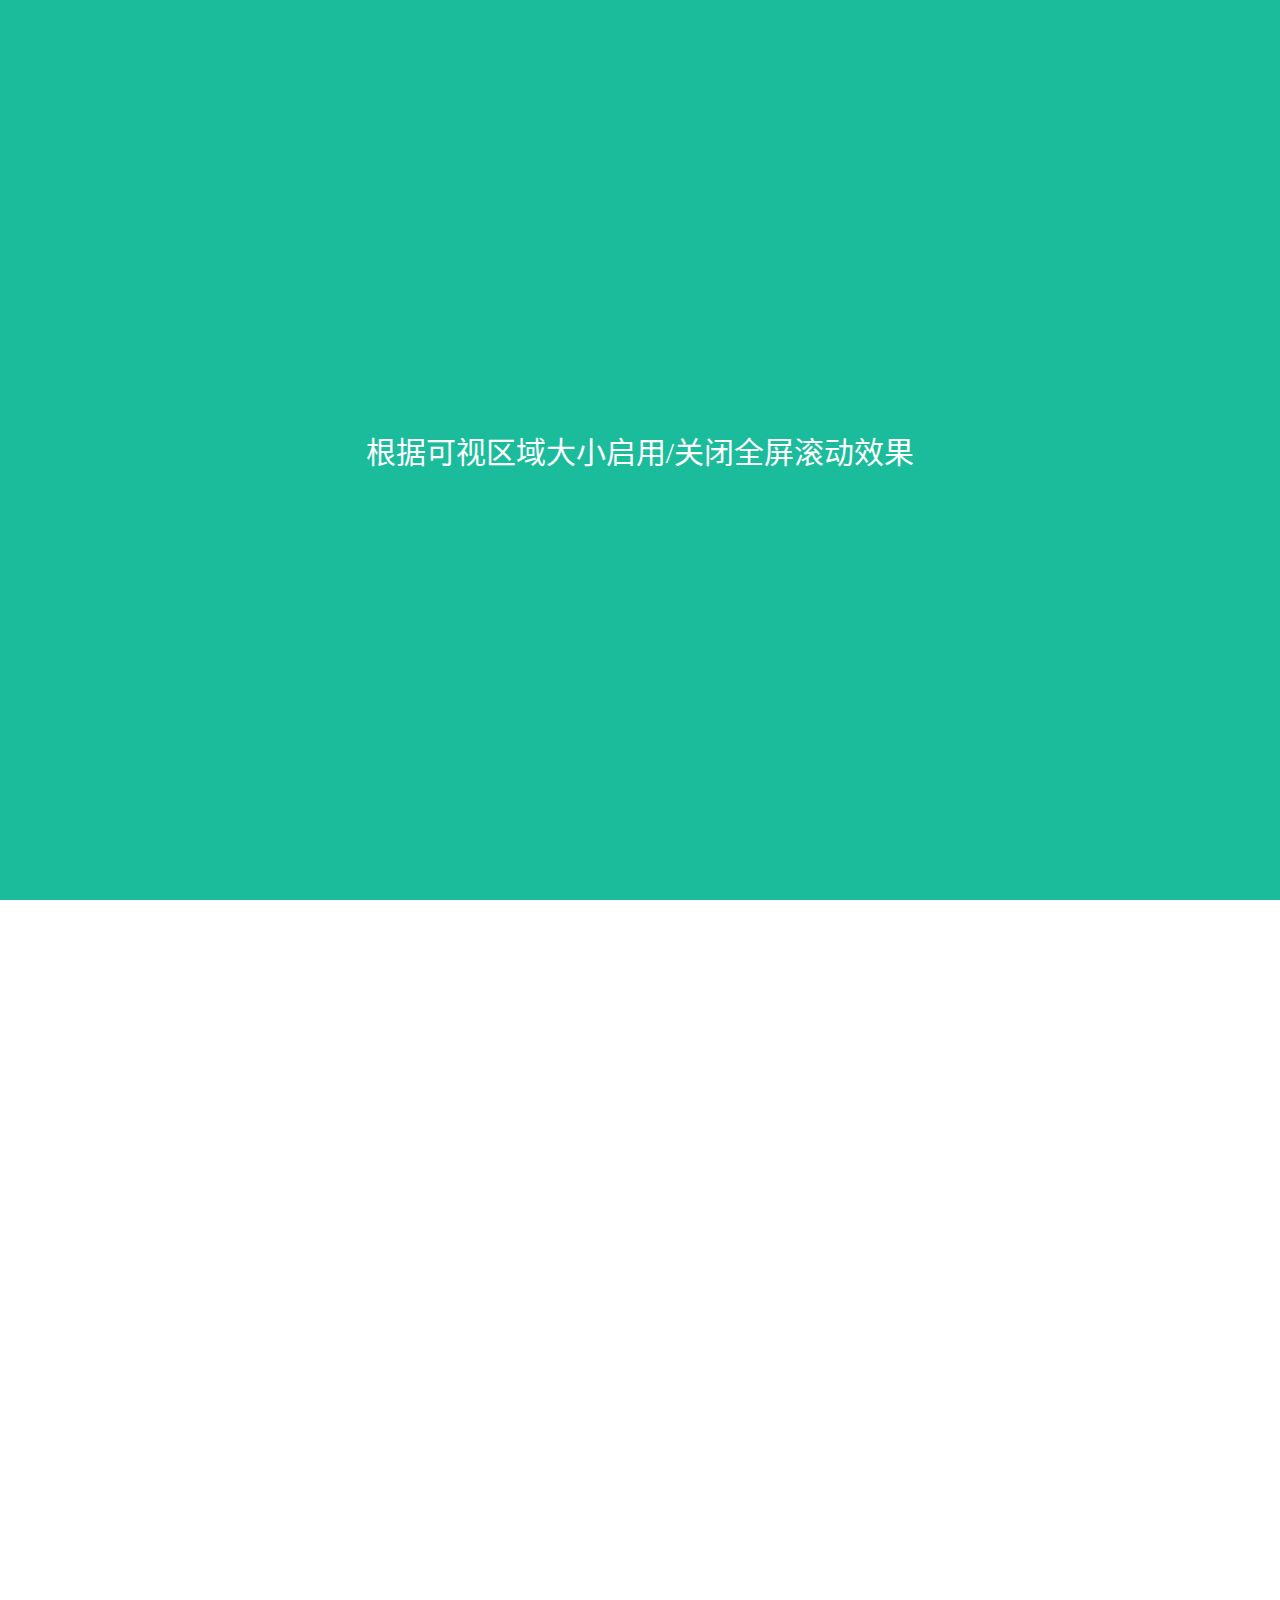
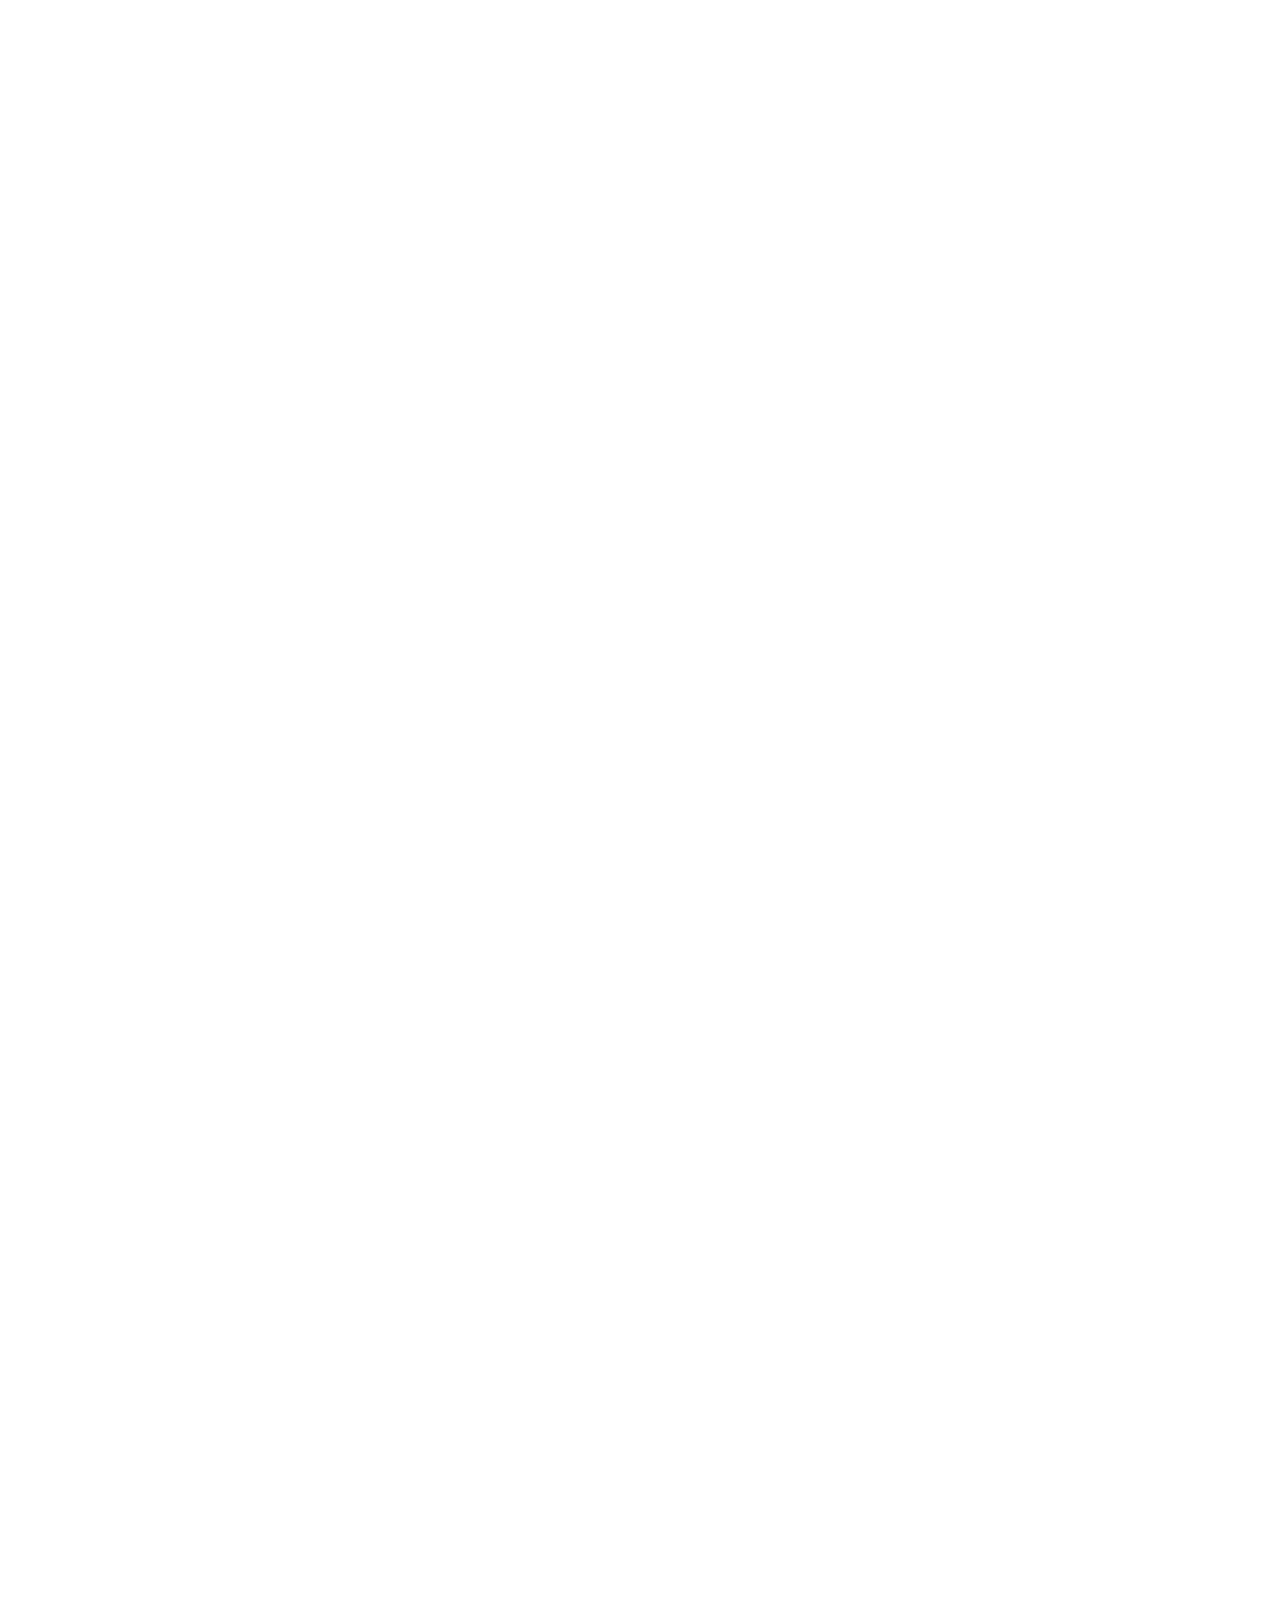
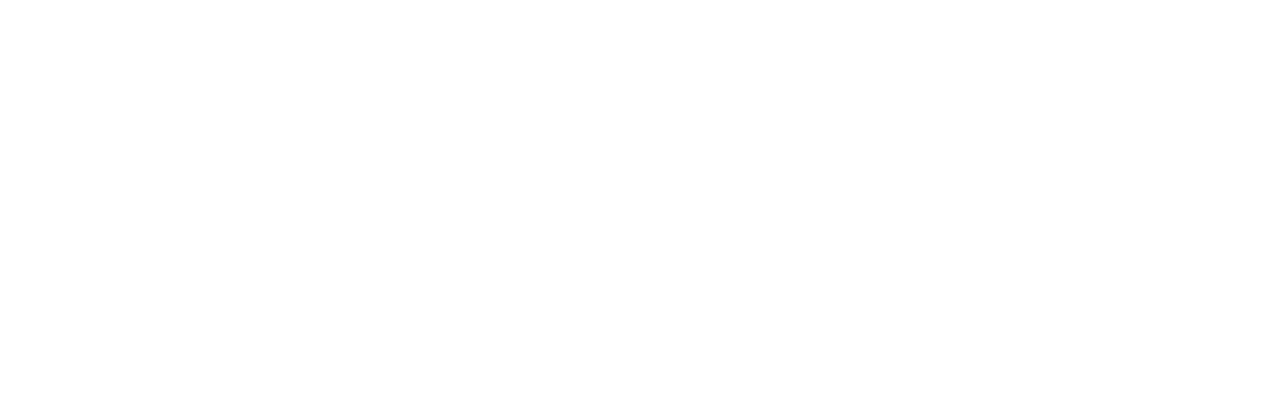
<file: jiasai/js/77/index13.html>
﻿<!DOCTYPE html>
<html lang="zh-CN">
<head>
 <meta charset="UTF-8">
<title>fullPage.js演示-响应式_dowebok</title>
 <link rel="stylesheet" href="css/jquery.fullPage.css">
 <style>
.section { text-align: center; font: 30px "Microsoft Yahei"; color: #fff;}
</style>
</head>

<body>
<div id="dowebok">
    <div class="section">
        <p>根据可视区域大小启用/关闭全屏滚动效果</p>
    </div>
    <div class="section">
        <p>如果可视区宽度小于1024，则关闭全屏滚动效果，使用自带的滚动条</p>
    </div>
    <div class="section">
        <p>请试着调整浏览器大小并查看滚动条是否出现</p>
    </div>
    <div class="section">
        <p>第四屏</p>
    </div>
</div>

<script src="js/jquery-1.8.3.min.js"></script>
<script src="js/jquery.fullPage.min.js"></script>
<script>
$(function(){
    $('#dowebok').fullpage({
        sectionsColor : ['#1bbc9b', '#4BBFC3', '#7BAABE', '#f90']
    });

    $(window).resize(function(){
        autoScrolling();
    });

    function autoScrolling(){
        var $ww = $(window).width();
        if($ww < 1024){
            $.fn.fullpage.setAutoScrolling(false);
        } else {
            $.fn.fullpage.setAutoScrolling(true);
        }
    }

    autoScrolling();
});
</script>










<a href="http://www.dowebok.com/" style="display: none;">dowebok</a>
<a href="http://www.dowebok.com/77.html" style="display: none;">jQuery全屏滚动插件fullPage.js</a>

</body>
</html>
</file>
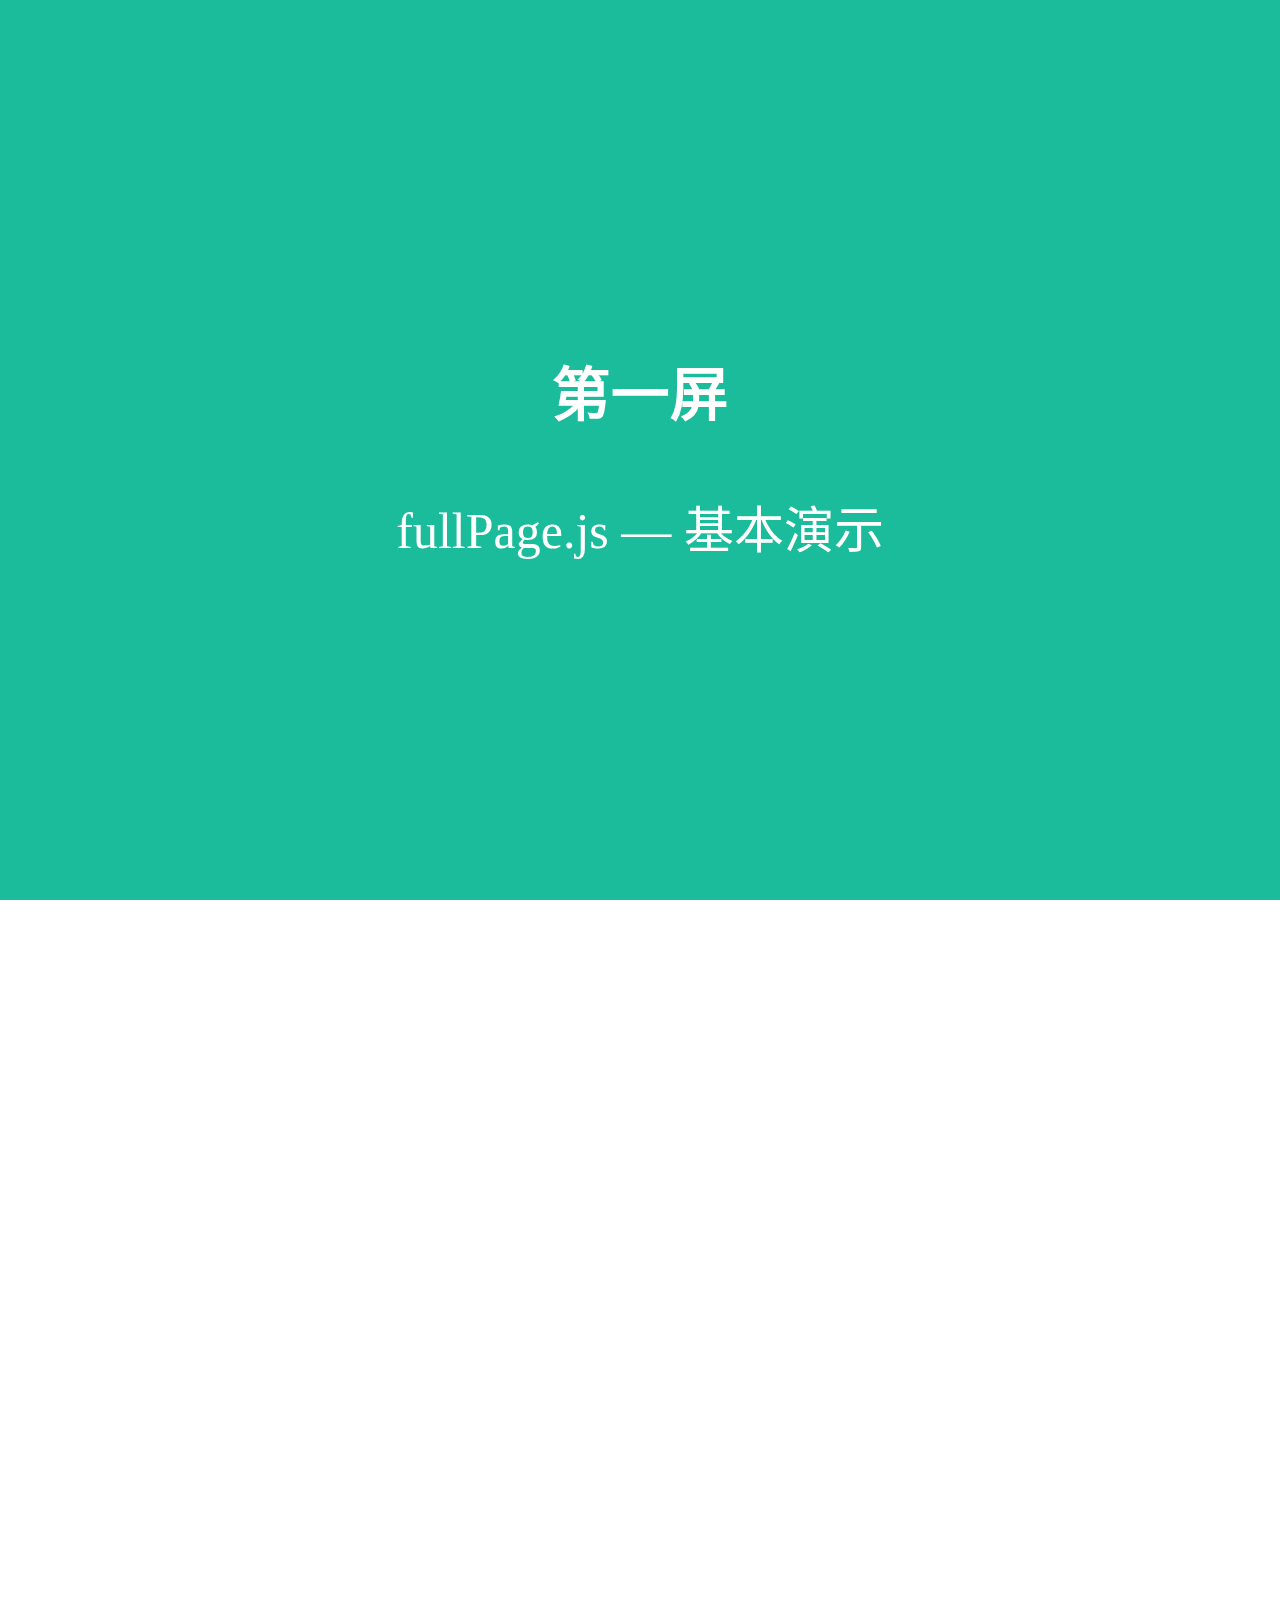
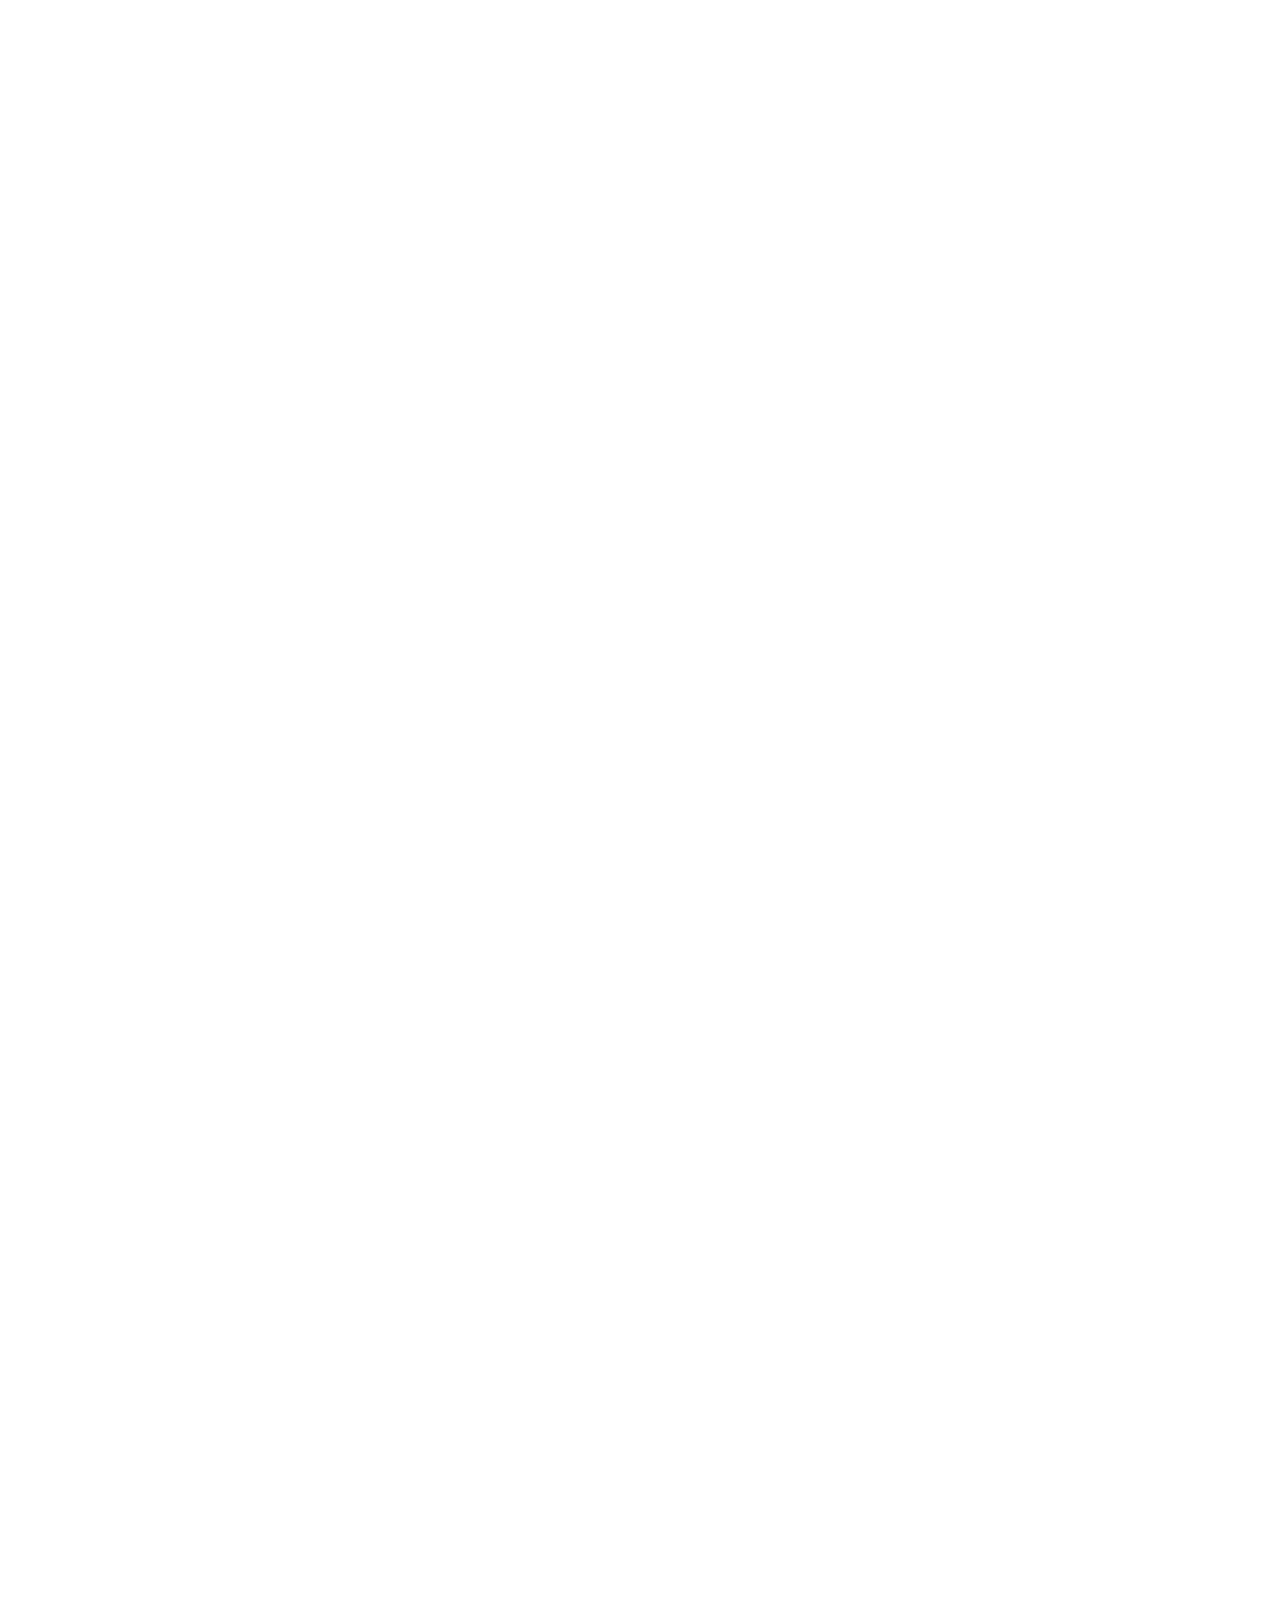
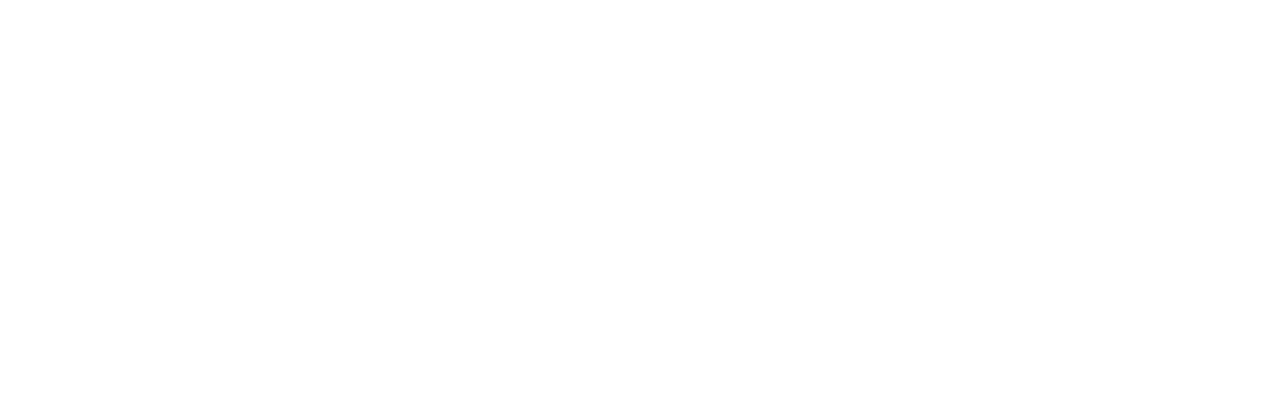
<file: jiasai/js/77/index2.html>
<!DOCTYPE html>
<html lang="zh-CN">
<head>
<meta charset="utf-8">
<title>fullPage.js — 基本演示_dowebok</title>
<link rel="stylesheet" href="css/jquery.fullPage.css">
<style>
.section { text-align: center; font: 50px "Microsoft Yahei"; color: #fff;}
</style>
<script src="js/jquery-1.8.3.min.js"></script>
<script src="js/jquery.fullPage.min.js"></script>
<script>
$(function(){
	$('#dowebok').fullpage({
		sectionsColor: ['#1bbc9b', '#4BBFC3', '#7BAABE', '#f90']
	});
});
</script>
</head>

<body>

<div id="dowebok">
	<div class="section">
		<h3>第一屏</h3>
		<p>fullPage.js — 基本演示</p>
	</div>
	<div class="section">
		<div class="slide"><h3>第二屏的第一屏</h3></div>
		<div class="slide"><h3>第二屏的第二屏</h3></div>
		<div class="slide"><h3>第二屏的第三屏</h3></div>
	</div>
	<div class="section">
		<h3>第三屏</h3>
	</div>
	<div class="section">
		<h3>第四屏</h3>
		<p>这是最后一屏</p>
	</div>
</div>











<a href="http://www.dowebok.com/" style="display: none;">dowebok</a>
<a href="http://www.dowebok.com/77.html" style="display: none;">jQuery全屏滚动插件fullPage.js</a>

</body>
</html>
</file>
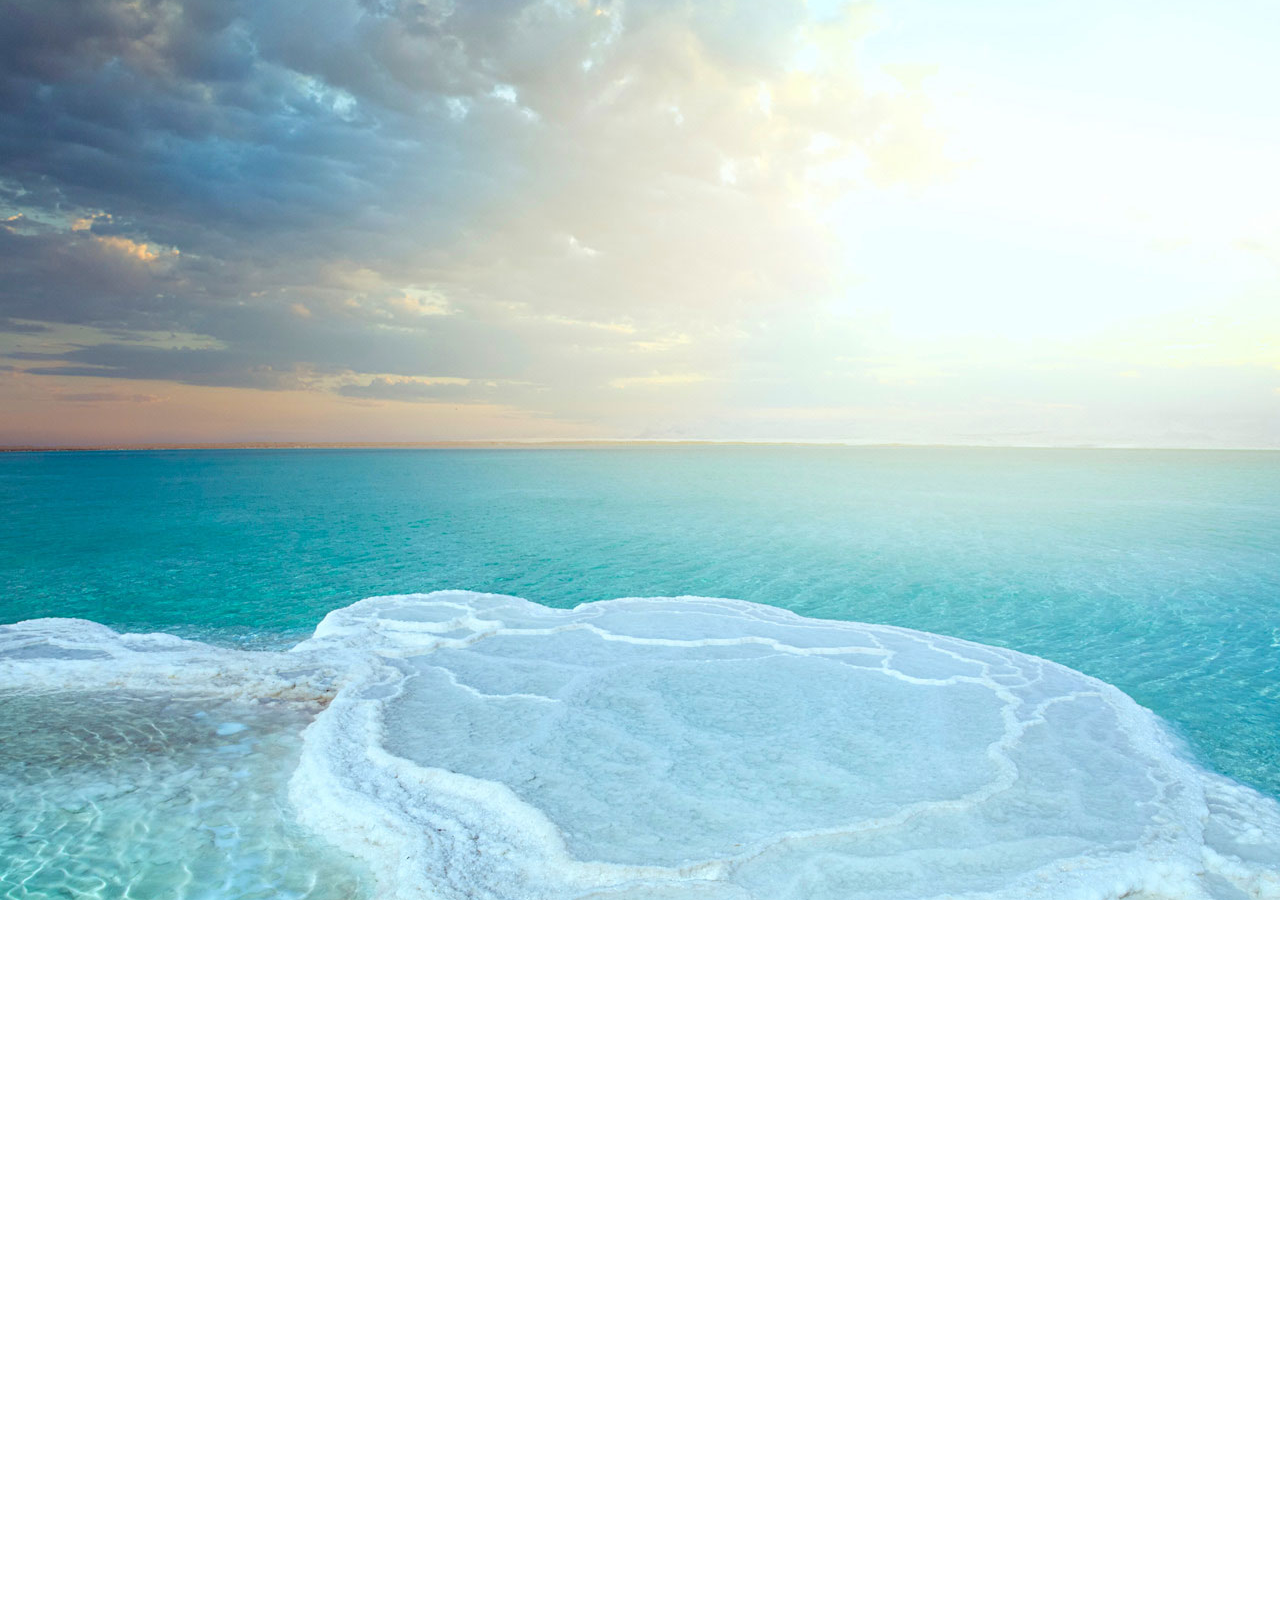
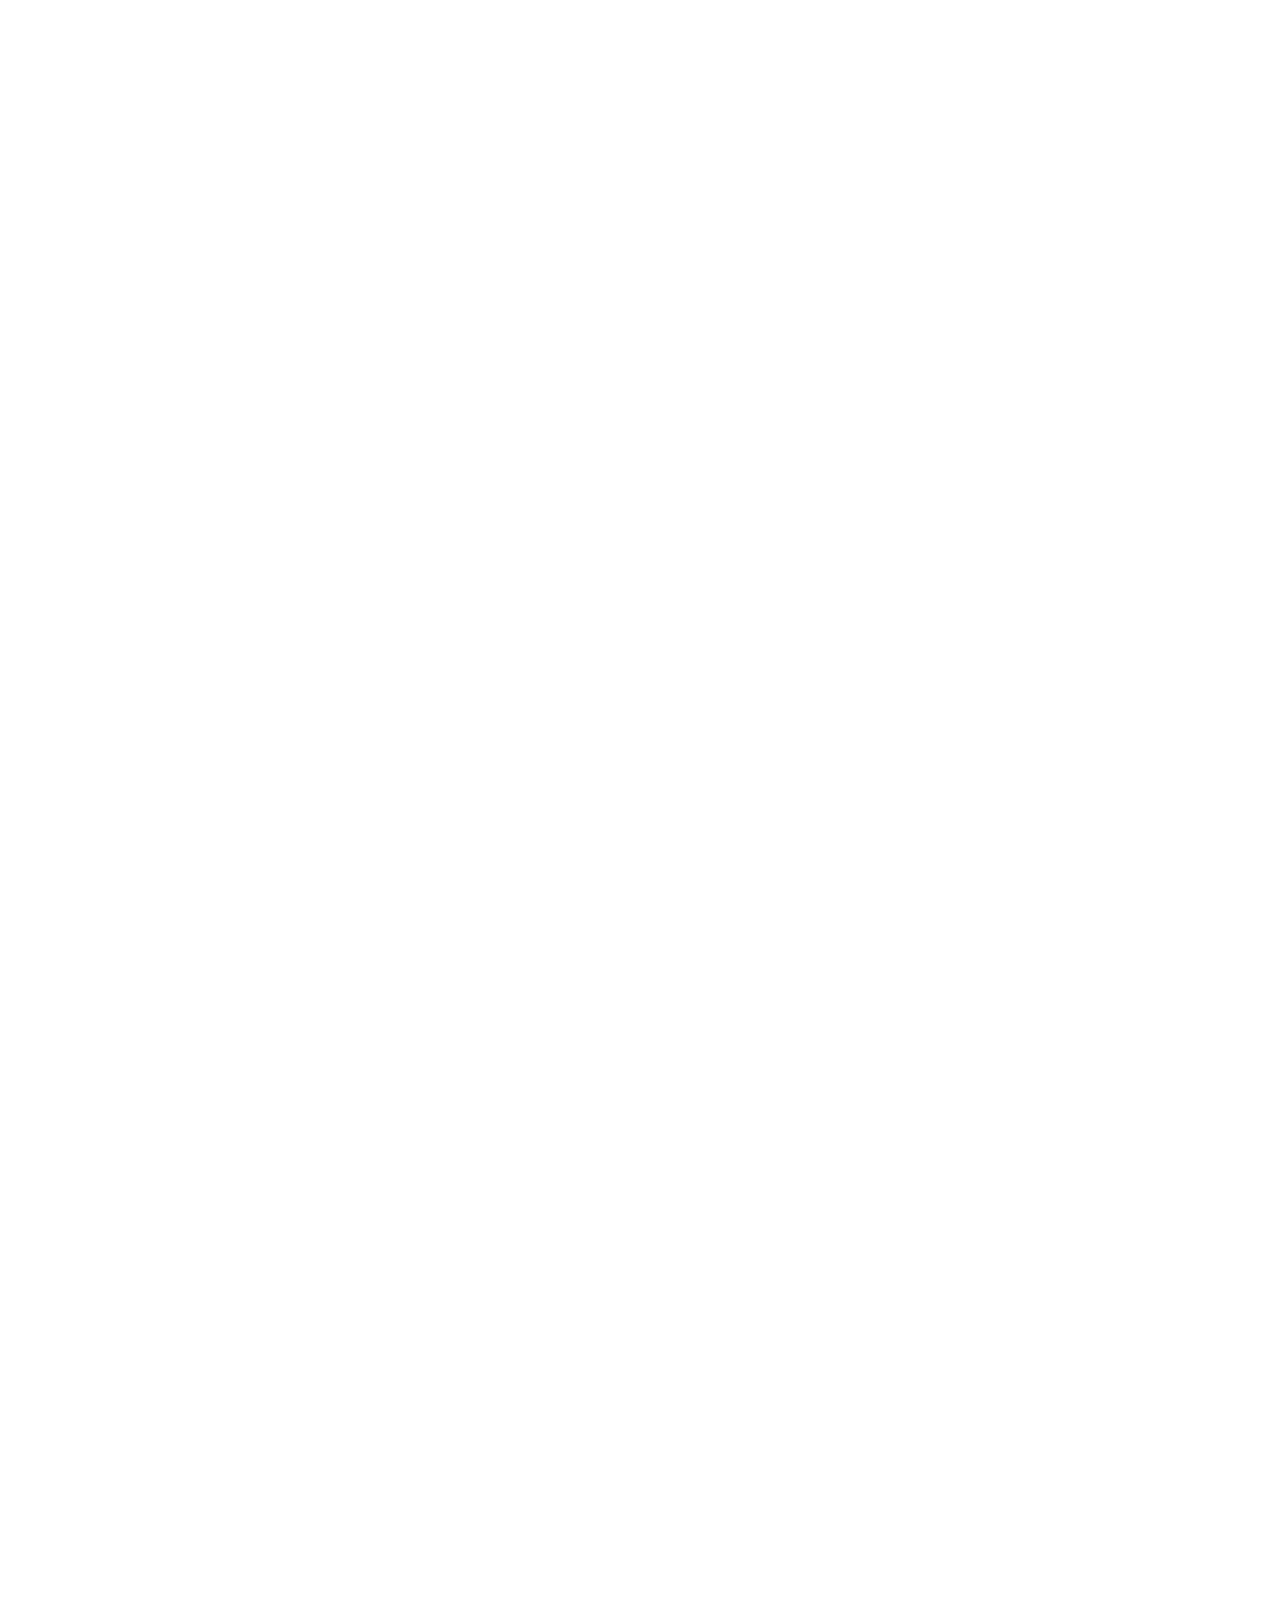
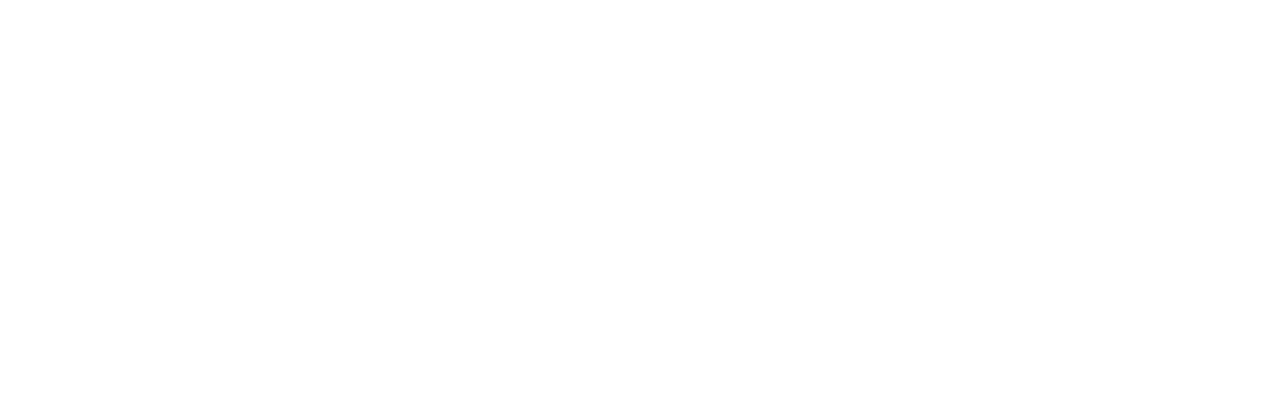
<file: jiasai/js/77/index3.html>
<!DOCTYPE html>
<html lang="zh-CN">
<head>
<meta charset="utf-8">
<title>fullPage.js — 背景演示_dowebok</title>
<link rel="stylesheet" href="css/jquery.fullPage.css">
<style>
.section1 { background: url(images/1.jpg) 50%;}
.section2 { background: url(images/2.jpg) 50%;}
.section3 { background: url(images/3.jpg) 50%;}
.section4 { background: url(images/4.jpg) 50%;}
</style>
<script src="js/jquery-1.8.3.min.js"></script>
<script src="js/jquery.fullPage.min.js"></script>
<script>
$(function(){
	$('#dowebok').fullpage();
});
</script>
</head>

<body>

<div id="dowebok">
	<div class="section section1"></div>
	<div class="section section2"></div>
	<div class="section section3"></div>
	<div class="section section4"></div>
</div>










<a href="http://www.dowebok.com/" style="display: none;">dowebok</a>
<a href="http://www.dowebok.com/77.html" style="display: none;">jQuery全屏滚动插件fullPage.js</a>

</body>
</html>
</file>
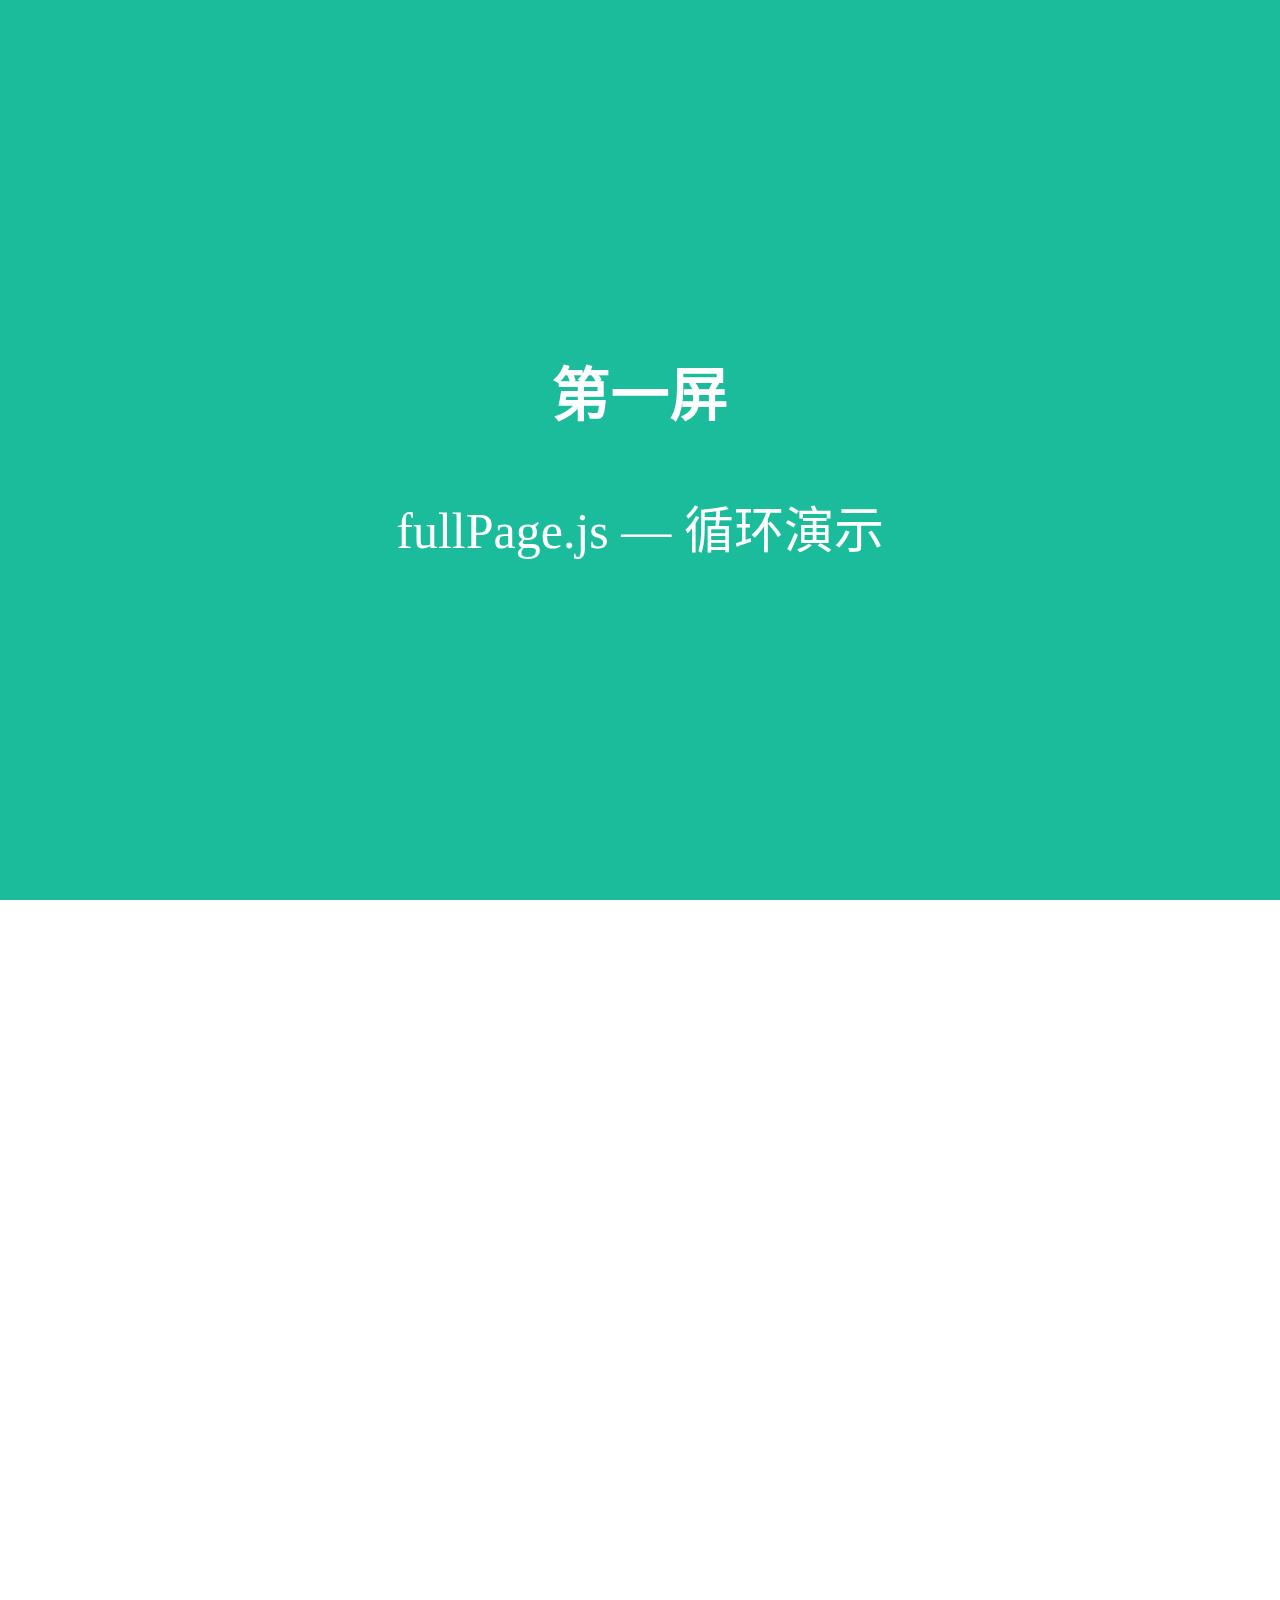
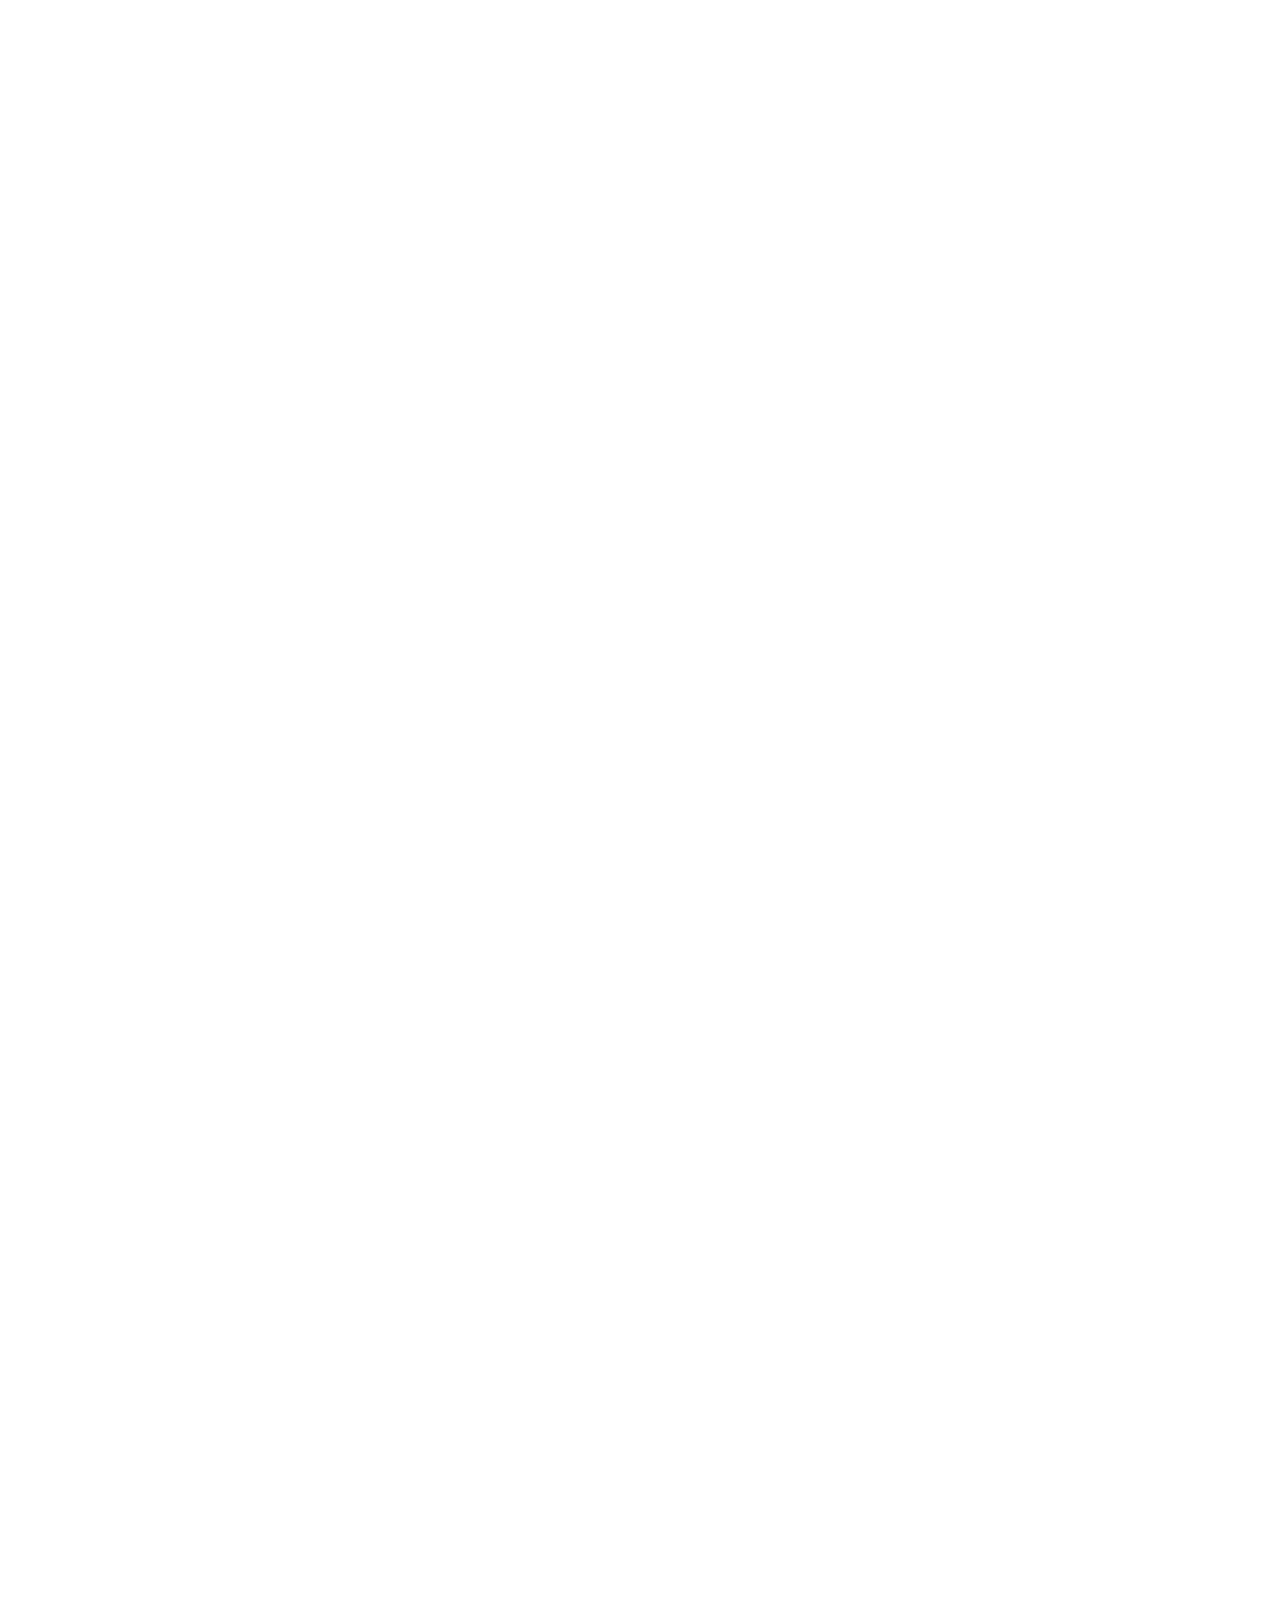
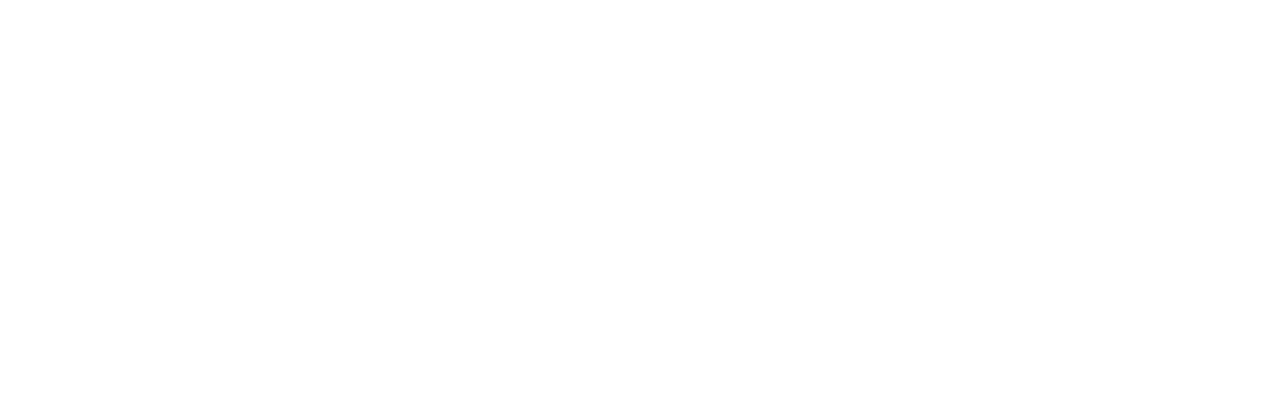
<file: jiasai/js/77/index4.html>
<!DOCTYPE html>
<html lang="zh-CN">
<head>
<meta charset="utf-8">
<title>fullPage.js — 循环演示_dowebok</title>
<link rel="stylesheet" href="css/jquery.fullPage.css">
<style>
.section { text-align: center; font: 50px "Microsoft Yahei"; color: #fff;}
</style>
<script src="js/jquery-1.8.3.min.js"></script>
<script src="js/jquery.fullPage.min.js"></script>
<script>
$(function(){
	$('#dowebok').fullpage({
		sectionsColor: ['#1bbc9b', '#4BBFC3', '#7BAABE', '#f90'],
		continuousVertical: true
	});
});
</script>
</head>

<body>

<div id="dowebok">
	<div class="section">
		<h3>第一屏</h3>
		<p>fullPage.js — 循环演示</p>
	</div>
	<div class="section">
		<h3>第二屏</h3>
	</div>
	<div class="section">
		<h3>第三屏</h3>
	</div>
	<div class="section">
		<h3>第四屏</h3>
		<p>这是最后一屏了，继续往下滚返回第一屏</p>
	</div>
</div>










<a href="http://www.dowebok.com/" style="display: none;">dowebok</a>
<a href="http://www.dowebok.com/77.html" style="display: none;">jQuery全屏滚动插件fullPage.js</a>

</body>
</html>
</file>
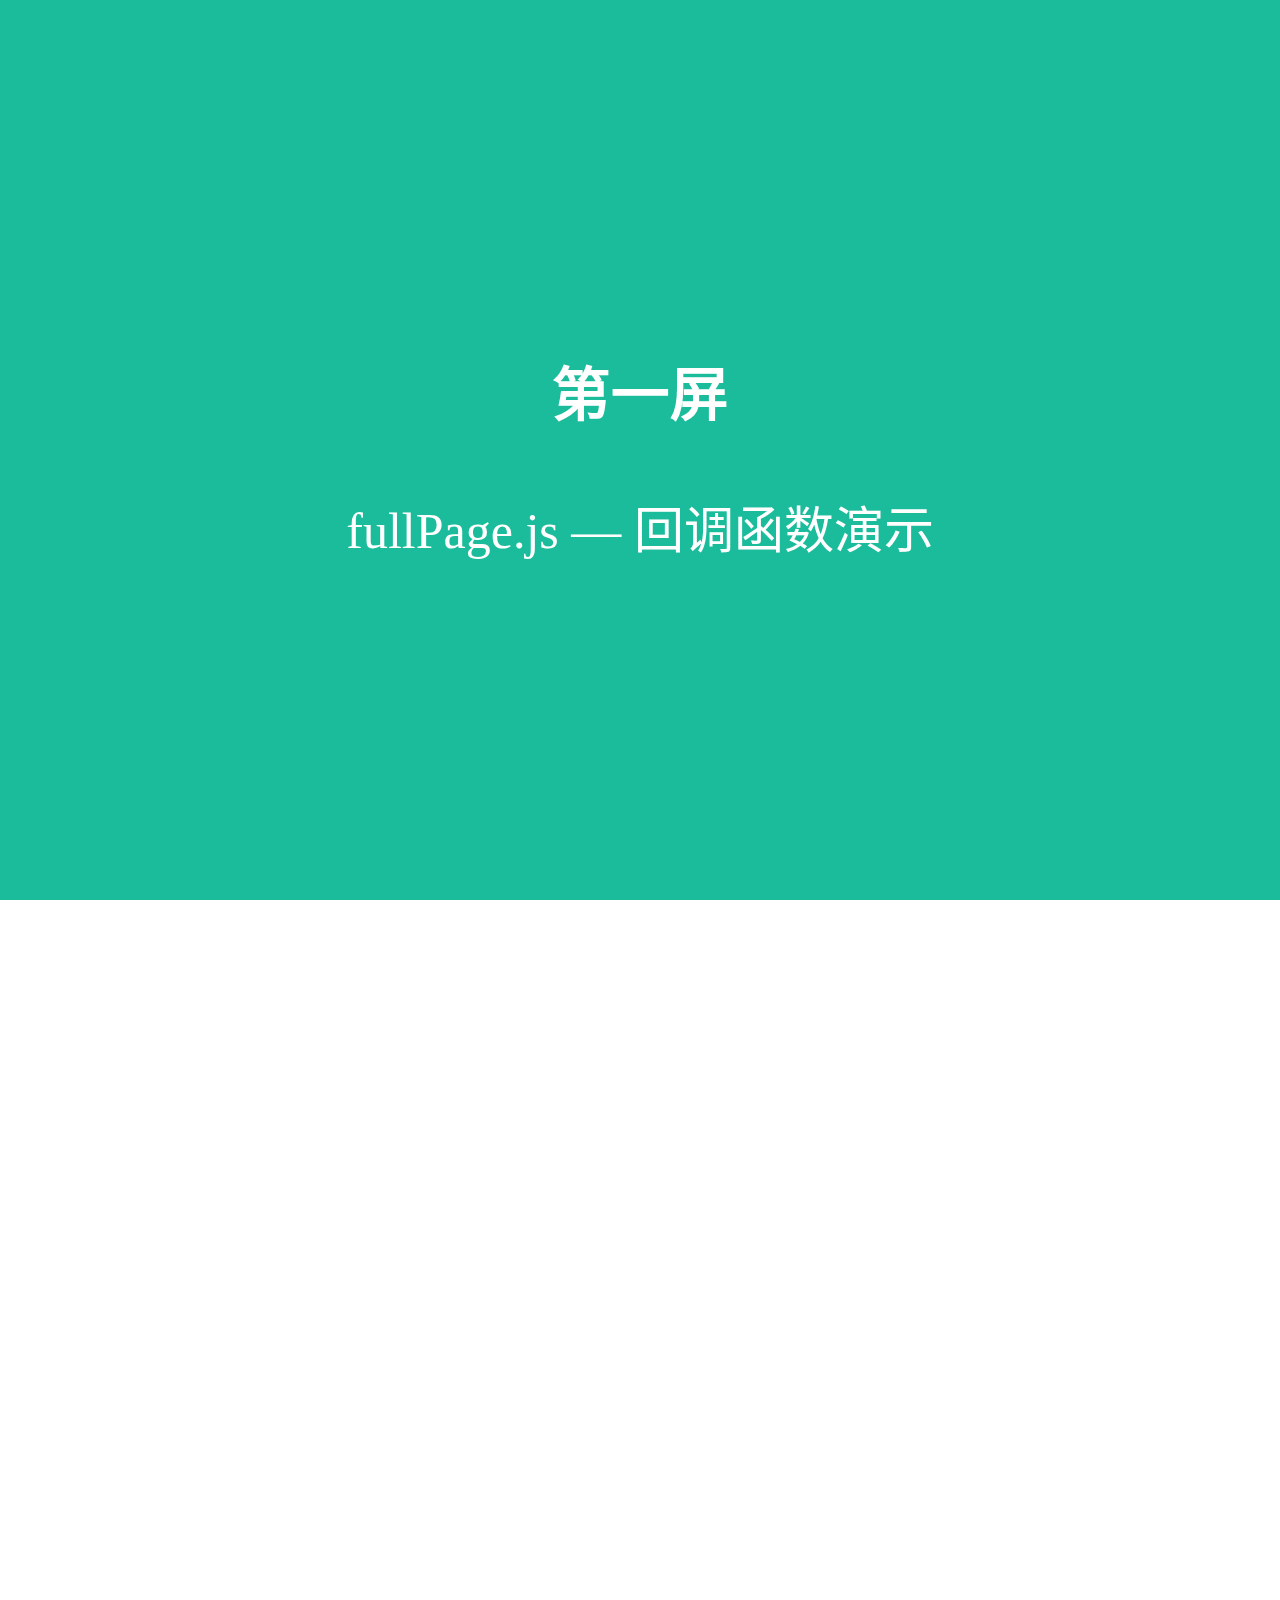
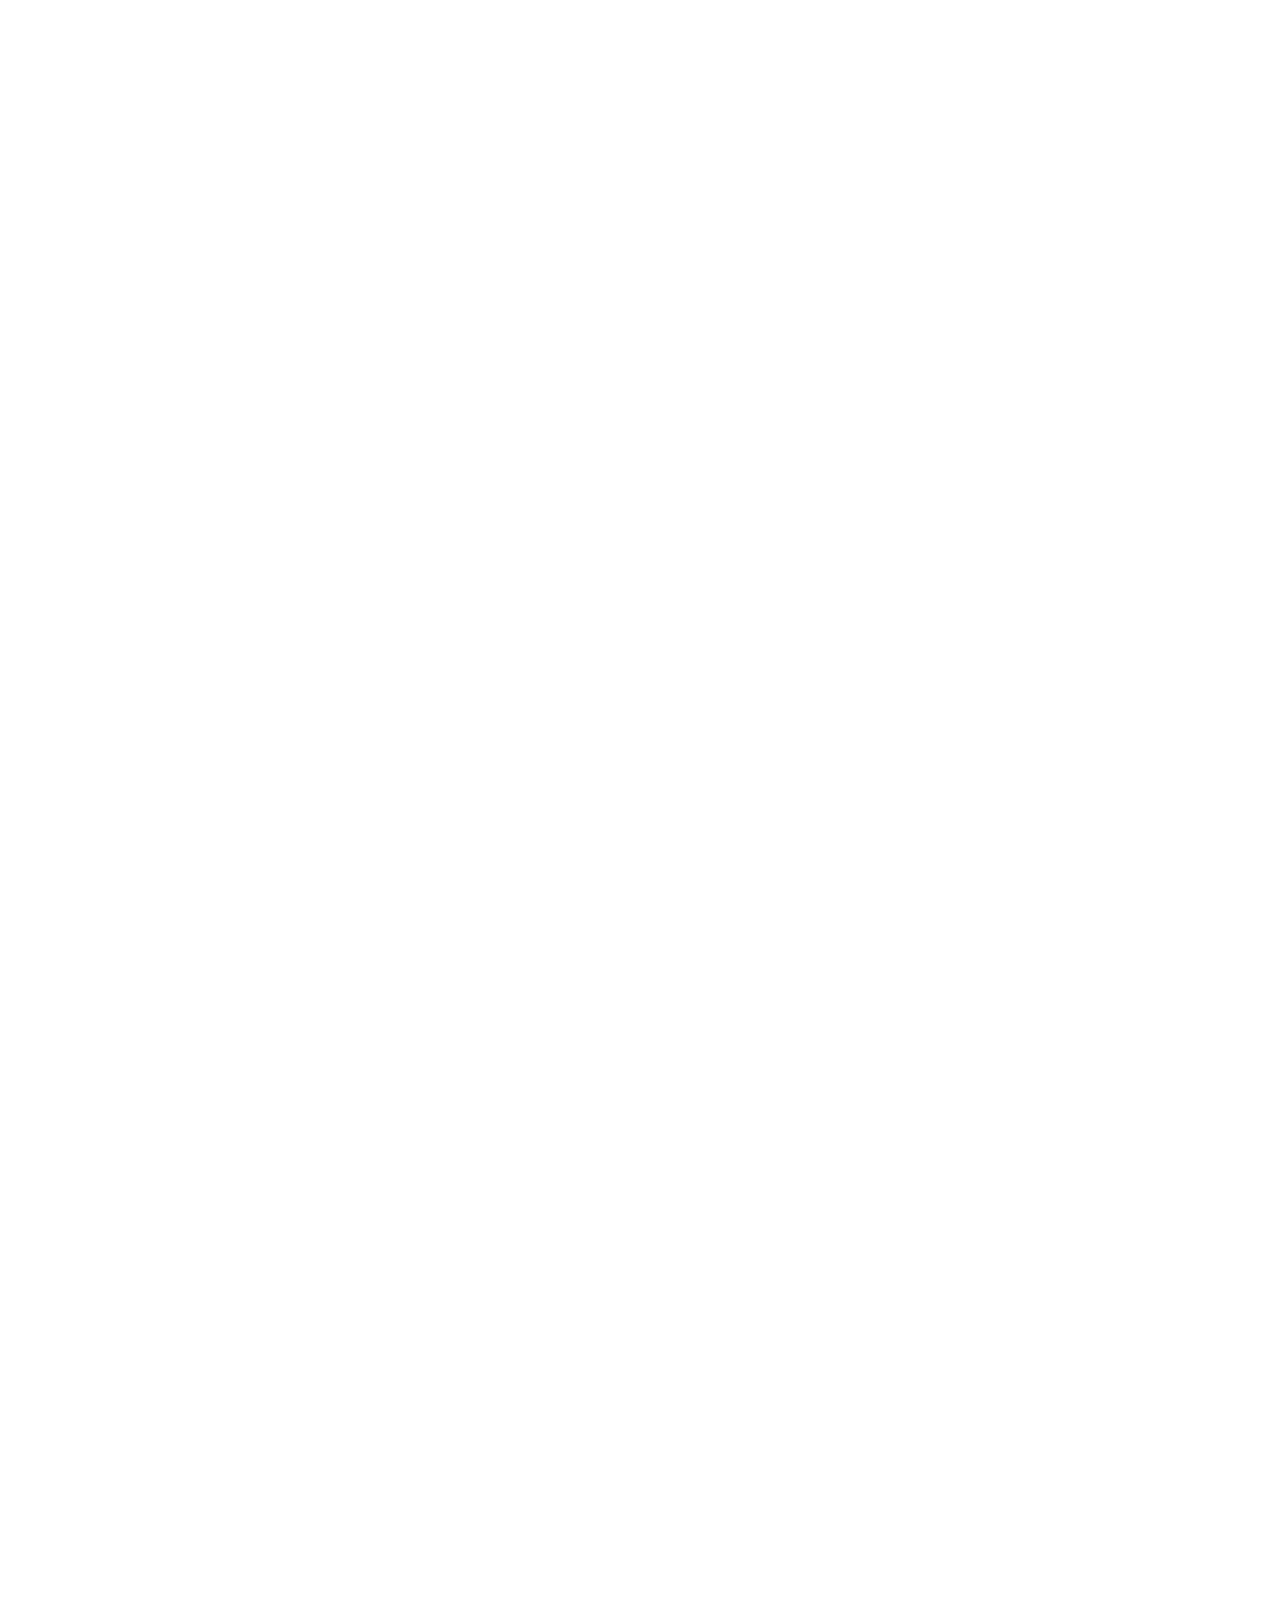
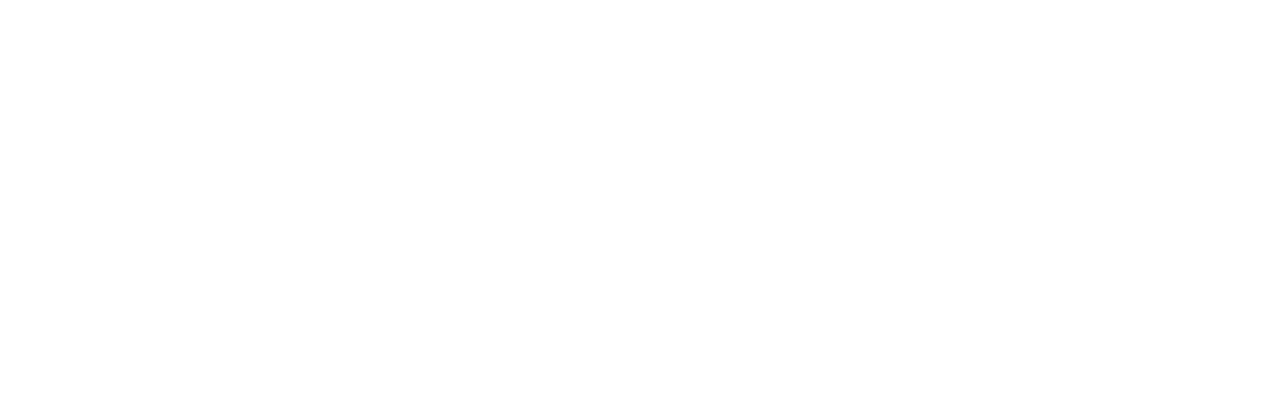
<file: jiasai/js/77/index5.html>
<!DOCTYPE html>
<html lang="zh-CN">
<head>
<meta charset="utf-8">
<title>fullPage.js — 回调函数演示_dowebok</title>
<link rel="stylesheet" href="css/jquery.fullPage.css">
<style>
.section { text-align: center; font: 50px "Microsoft Yahei"; color: #fff;}
.section2 p { position: relative; left: -120%;}
.section3 p { position: relative; bottom: -120%;}
.section4 p { display: none;}
</style>
<script src="js/jquery-1.8.3.min.js"></script>
<script src="js/jquery.fullPage.min.js"></script>
<script src="http://cdn.staticfile.org/jquery-easing/1.3/jquery.easing.min.js"></script>
<script>
$(function(){
	$('#dowebok').fullpage({
		sectionsColor: ['#1bbc9b', '#4BBFC3', '#7BAABE', '#f90'],
		afterLoad: function(anchorLink, index){
			if(index == 2){
				$('.section2').find('p').delay(500).animate({
					left: '0'
				}, 1500, 'easeOutExpo');
			}
			if(index == 3){
				$('.section3').find('p').delay(500).animate({
					bottom: '0'
				}, 1500, 'easeOutExpo');
			}
			if(index == 4){
				$('.section4').find('p').fadeIn(2000);
			}
		},
		onLeave: function(index, direction){
			if(index == '2'){
				$('.section2').find('p').delay(500).animate({
					left: '-120%'
				}, 1500, 'easeOutExpo');
			}
			if(index == '3'){
				$('.section3').find('p').delay(500).animate({
					bottom: '-120%'
				}, 1500, 'easeOutExpo');
			}
			if(index == '4'){
				$('.section4').find('p').fadeOut(2000);
			}
		}
	});
});
</script>
</head>

<body>

<div id="dowebok">
	<div class="section section1">
		<h3>第一屏</h3>
		<p>fullPage.js — 回调函数演示</p>
	</div>
	<div class="section section2">
		<h3>第二屏</h3>
		<p>滚动到第二屏后的回调函数执行的效果</p>
	</div>
	<div class="section section3">
		<h3>第三屏</h3>
		<p>滚动到第三屏后的回调函数执行的效果</p>
	</div>
	<div class="section section4">
		<h3>第四屏</h3>
		<p>滚动到第四屏后的回调函数执行的效果</p>
	</div>
</div>










<a href="http://www.dowebok.com/" style="display: none;">dowebok</a>
<a href="http://www.dowebok.com/77.html" style="display: none;">jQuery全屏滚动插件fullPage.js</a>

</body>
</html>
</file>
<file: jiasai/css/img_hover.css>
.grid {
	position: relative;
	clear: both;
	margin: 0 auto;
	padding: 1em 0 4em;
	max-width: 1000px;
	list-style: none;
	text-align: center;
}

/* Common style */
.grid figure {
	position: relative;
	float: left;
	overflow: hidden;
	margin: 10px 1%;
	min-width: 320px;
	max-width: 480px;
	max-height: 360px;
	width: 48%;
	height: auto;
	background: #3085a3;
	text-align: center;
	cursor: pointer;
}

.grid figure img {
	position: relative;
	display: block;
	min-height: 100%;
	max-width: 100%;
	opacity: 0.8;
}

.grid figure figcaption {
	padding: 2em;
	color: #fff;
	text-transform: uppercase;
	font-size: 1.25em;
	-webkit-backface-visibility: hidden;
	backface-visibility: hidden;
}

.grid figure figcaption::before,
.grid figure figcaption::after {
	pointer-events: none;
}

.grid figure figcaption,
.grid figure figcaption > a {
	position: absolute;
	top: 0;
	left: 0;
	width: 100%;
	height: 100%;
}

/* Anchor will cover the whole item by default */
/* For some effects it will show as a button */
.grid figure figcaption > a {
	z-index: 65;
	text-indent: 200%;
	white-space: nowrap;
	font-size: 0;
	opacity: 0;
}

.grid figure h2 {
	word-spacing: -0.15em;
	font-weight: 300;
}

.grid figure h2 span {
	font-weight: 800;
}

.grid figure h2,
.grid figure p {
	margin: 0;
}

.grid figure p {
	letter-spacing: 1px;
	font-size: 68.5%;
}

/* Individual effects */

/*---------------*/
/***** Julia *****/
/*---------------*/

figure.effect-julia {
	background: #2f3238;
}

figure.effect-julia img {
	max-width: none;
	height: 400px;
	-webkit-transition: opacity 1s, -webkit-transform 1s;
	transition: opacity 1s, transform 1s;
	-webkit-backface-visibility: hidden;
	backface-visibility: hidden;
}

figure.effect-julia figcaption {
	text-align: left;
}

figure.effect-julia h2 {
	position: relative;
	padding: 0.5em 0;
}

figure.effect-julia p {
	display: inline-block;
	margin: 0 0 0.25em;
	padding: 0.4em 1em;
	background: rgba(255,255,255,0.9);
	color: #2f3238;
	text-transform: none;
	font-weight: 500;
	font-size: 75%;
	-webkit-transition: opacity 0.35s, -webkit-transform 0.35s;
	transition: opacity 0.35s, transform 0.35s;
	-webkit-transform: translate3d(-360px,0,0);
	transform: translate3d(-360px,0,0);
}

figure.effect-julia p:first-child {
	-webkit-transition-delay: 0.15s;
	transition-delay: 0.15s;
}

figure.effect-julia p:nth-of-type(2) {
	-webkit-transition-delay: 0.1s;
	transition-delay: 0.1s;
}

figure.effect-julia p:nth-of-type(3) {
	-webkit-transition-delay: 0.05s;
	transition-delay: 0.05s;
}

figure.effect-julia:hover p:first-child {
	-webkit-transition-delay: 0s;
	transition-delay: 0s;
}

figure.effect-julia:hover p:nth-of-type(2) {
	-webkit-transition-delay: 0.05s;
	transition-delay: 0.05s;
}

figure.effect-julia:hover p:nth-of-type(3) {
	-webkit-transition-delay: 0.1s;
	transition-delay: 0.1s;
}

figure.effect-julia:hover img {
	opacity: 0.4;
	-webkit-transform: scale3d(1.1,1.1,1);
	transform: scale3d(1.1,1.1,1);
}

figure.effect-julia:hover p {
	opacity: 1;
	-webkit-transform: translate3d(0,0,0);
	transform: translate3d(0,0,0);
}

/*-----------------*/
/***** Goliath *****/
/*-----------------*/

figure.effect-goliath {
	background: #df4e4e;
}

figure.effect-goliath img,
figure.effect-goliath h2 {
	-webkit-transition: -webkit-transform 0.35s;
	transition: transform 0.35s;
}

figure.effect-goliath img {
	-webkit-backface-visibility: hidden;
	backface-visibility: hidden;
}

figure.effect-goliath h2,
figure.effect-goliath p {
	position: absolute;
	bottom: 0;
	left: 0;
	padding: 30px;
}

figure.effect-goliath p {
	text-transform: none;
	font-size: 90%;
	opacity: 0;
	-webkit-transition: opacity 0.35s, -webkit-transform 0.35s;
	transition: opacity 0.35s, transform 0.35s;
	-webkit-transform: translate3d(0,50px,0);
	transform: translate3d(0,50px,0);
}

figure.effect-goliath:hover img {
	-webkit-transform: translate3d(0,-80px,0);
	transform: translate3d(0,-80px,0);
}

figure.effect-goliath:hover h2 {
	-webkit-transform: translate3d(0,-100px,0);
	transform: translate3d(0,-100px,0);
}

figure.effect-goliath:hover p {
	opacity: 1;
	-webkit-transform: translate3d(0,0,0);
	transform: translate3d(0,0,0);
}

/*-----------------*/
/***** Hera *****/
/*-----------------*/

figure.effect-hera {
	background: #303fa9;
}

figure.effect-hera h2 {
	font-size: 158.75%;
}

figure.effect-hera h2,
figure.effect-hera p {
	position: absolute;
	top: 50%;
	left: 50%;
	-webkit-transition: opacity 0.35s, -webkit-transform 0.35s;
	transition: opacity 0.35s, transform 0.35s;
	-webkit-transform: translate3d(-50%,-50%,0);
	transform: translate3d(-50%,-50%,0);
	-webkit-transform-origin: 50%;
	transform-origin: 50%;
}

figure.effect-hera figcaption::before {
	position: absolute;
	top: 50%;
	left: 50%;
	width: 200px;
	height: 200px;
	border: 2px solid #fff;
	content: '';
	opacity: 0;
	-webkit-transition: opacity 0.35s, -webkit-transform 0.35s;
	transition: opacity 0.35s, transform 0.35s;
	-webkit-transform: translate3d(-50%,-50%,0) rotate3d(0,0,1,-45deg) scale3d(0,0,1);
	transform: translate3d(-50%,-50%,0) rotate3d(0,0,1,-45deg) scale3d(0,0,1);
	-webkit-transform-origin: 50%;
	transform-origin: 50%;
}

figure.effect-hera p {
	width: 100px;
	text-transform: none;
	font-size: 121%;
	line-height: 2;
}

figure.effect-hera p a {
	color: #fff;
}

figure.effect-hera p a:hover,
figure.effect-hera p a:focus {
	opacity: 0.6;
}

figure.effect-hera p a i {
	opacity: 0;
	-webkit-transition: opacity 0.35s, -webkit-transform 0.35s;
	transition: opacity 0.35s, transform 0.35s;
}

figure.effect-hera p a:first-child i {
	-webkit-transform: translate3d(-60px,-60px,0);
	transform: translate3d(-60px,-60px,0);
}

figure.effect-hera p a:nth-child(2) i {
	-webkit-transform: translate3d(60px,-60px,0);
	transform: translate3d(60px,-60px,0);
}

figure.effect-hera p a:nth-child(3) i {
	-webkit-transform: translate3d(-60px,60px,0);
	transform: translate3d(-60px,60px,0);
}

figure.effect-hera p a:nth-child(4) i {
	-webkit-transform: translate3d(60px,60px,0);
	transform: translate3d(60px,60px,0);
}

figure.effect-hera:hover figcaption::before {
	opacity: 1;
	-webkit-transform: translate3d(-50%,-50%,0) rotate3d(0,0,1,-45deg) scale3d(1,1,1);
	transform: translate3d(-50%,-50%,0) rotate3d(0,0,1,-45deg) scale3d(1,1,1);
}

figure.effect-hera:hover h2 {
	opacity: 0;
	-webkit-transform: translate3d(-50%,-50%,0) scale3d(0.8,0.8,1);
	transform: translate3d(-50%,-50%,0) scale3d(0.8,0.8,1);
}

figure.effect-hera:hover p i:empty {
	-webkit-transform: translate3d(0,0,0);
	transform: translate3d(0,0,0); /* just because it's stronger than nth-child */
	opacity: 1;
}

/*-----------------*/
/***** Winston *****/
/*-----------------*/

figure.effect-winston {
	background: #162633;
	text-align: left;
}

figure.effect-winston img {
	-webkit-transition: opacity 0.45s;
	transition: opacity 0.45s;
	-webkit-backface-visibility: hidden;
	backface-visibility: hidden;
}

figure.effect-winston figcaption::before {
	position: absolute;
	top: 0;
	left: 0;
	width: 100%;
	height: 100%;
	background: url(../img/triangle.svg) no-repeat center center;
	background-size: 100% 100%;
	content: '';
	-webkit-transition: opacity 0.45s, -webkit-transform 0.45s;
	transition: opacity 0.45s, transform 0.45s;
	-webkit-transform: rotate3d(0,0,1,45deg);
	transform: rotate3d(0,0,1,45deg);
	-webkit-transform-origin: 0 100%;
	transform-origin: 0 100%;
}

figure.effect-winston h2 {
	-webkit-transition: -webkit-transform 0.35s;
	transition: transform 0.35s;
	-webkit-transform: translate3d(0,20px,0);
	transform: translate3d(0,20px,0);
}

figure.effect-winston p {
	position: absolute;
	right: 0;
	bottom: 0;
	padding: 0 1.5em 7% 0;
}

figure.effect-winston a {
	margin: 0 10px;
	color: #5d504f;
	font-size: 170%;
}

figure.effect-winston a:hover,
figure.effect-winston a:focus {
	color: #cc6055;
}

figure.effect-winston p a i {
	opacity: 0;
	-webkit-transition: opacity 0.35s, -webkit-transform 0.35s;
	transition: opacity 0.35s, transform 0.35s;
	-webkit-transform: translate3d(0,50px,0);
	transform: translate3d(0,50px,0);
}

figure.effect-winston:hover img {
	opacity: 0.6;
}

figure.effect-winston:hover h2 {
	-webkit-transform: translate3d(0,0,0);
	transform: translate3d(0,0,0);
}

figure.effect-winston:hover figcaption::before {
	opacity: 0.7;
	-webkit-transform: rotate3d(0,0,1,20deg);
	transform: rotate3d(0,0,1,20deg);
}

figure.effect-winston:hover p i {
	opacity: 1;
	-webkit-transform: translate3d(0,0,0);
	transform: translate3d(0,0,0);
}

figure.effect-winston:hover p a:nth-child(3) i {
	-webkit-transition-delay: 0.05s;
	transition-delay: 0.05s;
}

figure.effect-winston:hover p a:nth-child(2) i {
	-webkit-transition-delay: 0.1s;
	transition-delay: 0.1s;
}

figure.effect-winston:hover p a:first-child i {
	-webkit-transition-delay: 0.15s;
	transition-delay: 0.15s;
}

/*-----------------*/
/***** Selena *****/
/*-----------------*/

figure.effect-selena {
	background: #fff;
}

figure.effect-selena img {
	opacity: 0.95;
	-webkit-transition: -webkit-transform 0.35s;
	transition: transform 0.35s;
	-webkit-transform-origin: 50% 50%;
	transform-origin: 50% 50%;
}

figure.effect-selena:hover img {
	-webkit-transform: scale3d(0.95,0.95,1);
	transform: scale3d(0.95,0.95,1);
}

figure.effect-selena h2 {
	-webkit-transition: -webkit-transform 0.35s;
	transition: transform 0.35s;
	-webkit-transform: translate3d(0,20px,0);
	transform: translate3d(0,20px,0);
}

figure.effect-selena p {
	opacity: 0;
	-webkit-transition: opacity 0.35s, -webkit-transform 0.35s;
	transition: opacity 0.35s, transform 0.35s;
	-webkit-transform: perspective(1000px) rotate3d(1,0,0,90deg);
	transform: perspective(1000px) rotate3d(1,0,0,90deg);
	-webkit-transform-origin: 50% 0%;
	transform-origin: 50% 0%;
}

figure.effect-selena:hover h2 {
	-webkit-transform: translate3d(0,0,0);
	transform: translate3d(0,0,0);
}

figure.effect-selena:hover p {
	opacity: 1;
	-webkit-transform: perspective(1000px) rotate3d(1,0,0,0);
	transform: perspective(1000px) rotate3d(1,0,0,0);
}

/*-----------------*/
/***** Terry *****/
/*-----------------*/

figure.effect-terry {
	background: #34495e;
}

figure.effect-terry figcaption {
	padding: 1em;
}

figure.effect-terry figcaption::before,
figure.effect-terry figcaption::after {
	position: absolute;
	width: 200%;
	height: 200%;
	border-style: solid;
	border-color: #101010;
	content: '';
	-webkit-transition: -webkit-transform 0.35s;
	transition: transform 0.35s;
}

figure.effect-terry figcaption::before {
	right: 0;
	bottom: 0;
	border-width: 0 70px 60px 0;
	-webkit-transform: translate3d(70px,60px,0);
	transform: translate3d(70px,60px,0);
}

figure.effect-terry figcaption::after {
	top: 0;
	left: 0;
	border-width: 15px 0 0 15px;
	-webkit-transform: translate3d(-15px,-15px,0);
	transform: translate3d(-15px,-15px,0);
}

figure.effect-terry img,
figure.effect-terry p a {
	-webkit-transition: opacity 0.35s, -webkit-transform 0.35s;
	transition: opacity 0.35s, transform 0.35s;
}

figure.effect-terry img {
	opacity: 0.85;
}

figure.effect-terry h2 {
	position: absolute;
	bottom: 0;
	left: 0;
	padding: 0.4em 10px;
	width: 50%;
	-webkit-transition: -webkit-transform 0.35s;
	transition: transform 0.35s;
	-webkit-transform: translate3d(100%,0,0);
	transform: translate3d(100%,0,0);
}

@media screen and (max-width: 920px) {
	figure.effect-terry h2 {
		padding: 0.75em 10px;
		font-size: 120%;
	}
}

figure.effect-terry p {
	float: right;
	clear: both;
	text-align: left;
	text-transform: none;
	font-size: 111%;
}

figure.effect-terry p a {
	display: block;
	margin-bottom: 1em;
	color: #fff;
	opacity: 0;
	-webkit-transform: translate3d(90px,0,0);
	transform: translate3d(90px,0,0);
}

figure.effect-terry p a:hover,
figure.effect-terry p a:focus {
	color: #f3cf3f;
}

figure.effect-terry:hover figcaption::before,
figure.effect-terry:hover figcaption::after {
	-webkit-transform: translate3d(0,0,0);
	transform: translate3d(0,0,0);
}

figure.effect-terry:hover img {
	opacity: 0.6;

}

figure.effect-terry:hover h2,
figure.effect-terry:hover p a {
	-webkit-transform: translate3d(0,0,0);
	transform: translate3d(0,0,0);
}

figure.effect-terry:hover p a {
	opacity: 1;
}

figure.effect-terry:hover p a:first-child {
	-webkit-transition-delay: 0.025s;
	transition-delay: 0.025s;
}

figure.effect-terry:hover p a:nth-child(2) {
	-webkit-transition-delay: 0.05s;
	transition-delay: 0.05s;
}

figure.effect-terry:hover p a:nth-child(3) {
	-webkit-transition-delay: 0.075s;
	transition-delay: 0.075s;
}

figure.effect-terry:hover p a:nth-child(4) {
	-webkit-transition-delay: 0.1s;
	transition-delay: 0.1s;
}

/*-----------------*/
/***** Phoebe *****/
/*-----------------*/

figure.effect-phoebe {
	background: #675983;
}

figure.effect-phoebe img {
	opacity: 0.85;
	-webkit-transition: opacity 0.35s;
	transition: opacity 0.35s;
}

figure.effect-phoebe:hover img {
	opacity: 0.6;
}

figure.effect-phoebe figcaption::before {
	position: absolute;
	top: 0;
	left: 0;
	width: 100%;
	height: 100%;
	background: url(../img/triangle2.svg) no-repeat center center;
	background-size: 100% 100%;
	content: '';
	-webkit-transition: opacity 0.35s, -webkit-transform 0.35s;
	transition: opacity 0.35s, transform 0.35s;
	-webkit-transform: scale3d(5,2.5,1);
	transform: scale3d(5,2.5,1);
	-webkit-transform-origin: 50% 50%;
	transform-origin: 50% 50%;
}

figure.effect-phoebe:hover figcaption::before {
	opacity: 0.6;
	-webkit-transform: scale3d(1,1,1);
	transform: scale3d(1,1,1);
}

figure.effect-phoebe h2 {
	margin-top: 1em;
	-webkit-transition: transform 0.35s;
	transition: transform 0.35s;
	-webkit-transform: translate3d(0,40px,0);
	transform: translate3d(0,40px,0);
}

figure.effect-phoebe:hover h2 {
	-webkit-transform: translate3d(0,0,0);
	transform: translate3d(0,0,0);
}

figure.effect-phoebe p a {
	color: #fff;
	font-size: 140%;
	opacity: 0;
	position: relative;
	display: inline-block;
	-webkit-transition: opacity 0.35s, -webkit-transform 0.35s;
	transition: opacity 0.35s, transform 0.35s;
}

figure.effect-phoebe p a:first-child {
	-webkit-transform: translate3d(-60px,-60px,0);
	transform: translate3d(-60px,-60px,0);
}

figure.effect-phoebe p a:nth-child(2) {
	-webkit-transform: translate3d(0,60px,0);
	transform: translate3d(0,60px,0);
}

figure.effect-phoebe p a:nth-child(3) {
	-webkit-transform: translate3d(60px,-60px,0);
	transform: translate3d(60px,-60px,0);
}

figure.effect-phoebe:hover p a {
	opacity: 1;
	-webkit-transform: translate3d(0,0,0);
	transform: translate3d(0,0,0);
}

/*-----------------*/
/***** Apollo *****/
/*-----------------*/

figure.effect-apollo {
	background: #3498db;
}

figure.effect-apollo img {
	opacity: 0.95;
	-webkit-transition: opacity 0.35s, -webkit-transform 0.35s;
	transition: opacity 0.35s, transform 0.35s;
	-webkit-transform: scale3d(1.05,1.05,1);
	transform: scale3d(1.05,1.05,1);
}

figure.effect-apollo figcaption::before {
	position: absolute;
	top: 0;
	left: 0;
	width: 100%;
	height: 100%;
	background: rgba(255,255,255,0.5);
	content: '';
	-webkit-transition: -webkit-transform 0.6s;
	transition: transform 0.6s;
	-webkit-transform: scale3d(1.9,1.4,1) rotate3d(0,0,1,45deg) translate3d(0,-100%,0);
	transform: scale3d(1.9,1.4,1) rotate3d(0,0,1,45deg) translate3d(0,-100%,0);
}

figure.effect-apollo p {
	position: absolute;
	right: 0;
	bottom: 0;
	margin: 3em;
	padding: 0 1em;
	max-width: 150px;
	border-right: 4px solid #fff;
	text-align: right;
	opacity: 0;
	-webkit-transition: opacity 0.35s;
	transition: opacity 0.35s;
}

figure.effect-apollo h2 {
	text-align: left;
}

figure.effect-apollo:hover img {
	opacity: 0.6;
	-webkit-transform: scale3d(1,1,1);
	transform: scale3d(1,1,1);
}

figure.effect-apollo:hover figcaption::before {
	-webkit-transform: scale3d(1.9,1.4,1) rotate3d(0,0,1,45deg) translate3d(0,100%,0);
	transform: scale3d(1.9,1.4,1) rotate3d(0,0,1,45deg) translate3d(0,100%,0);
}

figure.effect-apollo:hover p {
	opacity: 1;
	-webkit-transition-delay: 0.1s;
	transition-delay: 0.1s;
}

/*-----------------*/
/***** Kira *****/
/*-----------------*/

figure.effect-kira {
	background: #fff;
	text-align: left;
}

figure.effect-kira img {
	-webkit-transition: opacity 0.35s;
	transition: opacity 0.35s;
}

figure.effect-kira figcaption {
	z-index: 1;
}

figure.effect-kira p {
	padding: 2.25em 0.5em;
	font-weight: 600;	
	font-size: 100%;
	line-height: 1.5;
	opacity: 0;
	-webkit-transition: opacity 0.35s, -webkit-transform 0.35s;
	transition: opacity 0.35s, transform 0.35s;
	-webkit-transform: translate3d(0,-10px,0);
	transform: translate3d(0,-10px,0);
}

figure.effect-kira p a {
	margin: 0 0.5em;
	color: #101010;
}

figure.effect-kira p a:hover,
figure.effect-kira p a:focus {
	opacity: 0.6;
}

figure.effect-kira figcaption::before {
	position: absolute;
	top: 0;
	right: 2em;
	left: 2em;
	z-index: -1;
	height: 3.5em;
	background: #fff;
	content: '';
	-webkit-transition: opacity 0.35s, -webkit-transform 0.35s;
	transition: opacity 0.35s, transform 0.35s;
	-webkit-transform: translate3d(0,4em,0) scale3d(1,0.023,1) ;
	transform: translate3d(0,4em,0) scale3d(1,0.023,1);
	-webkit-transform-origin: 50% 0;
	transform-origin: 50% 0;
}

figure.effect-kira:hover img {
	opacity: 0.5;
}

figure.effect-kira:hover p {
	opacity: 1;
	-webkit-transform: translate3d(0,0,0);
	transform: translate3d(0,0,0);
}

figure.effect-kira:hover figcaption::before {
	opacity: 0.7;
	-webkit-transform: translate3d(0,5em,0) scale3d(1,1,1) ;
	transform: translate3d(0,5em,0) scale3d(1,1,1);
}

/*-----------------*/
/***** Steve *****/
/*-----------------*/

figure.effect-steve {
	z-index: auto;
	overflow: visible;
	background: #000;
}

figure.effect-steve:before,
figure.effect-steve h2:before {
	position: absolute;
	top: 0;
	left: 0;
	z-index: -1;
	width: 100%;
	height: 100%;
	background: #000;
	content: '';
	-webkit-transition: opacity 0.35s;
	transition: opacity 0.35s;
}

figure.effect-steve:before {
	box-shadow: 0 3px 30px rgba(0,0,0,0.8);
	opacity: 0;
}

figure.effect-steve figcaption {
	z-index: 1;
}

figure.effect-steve img {
	opacity: 1;
	-webkit-transition: -webkit-transform 0.35s;
	transition: transform 0.35s;
	-webkit-transform: perspective(1000px) translate3d(0,0,0);
	transform: perspective(1000px) translate3d(0,0,0);
}

figure.effect-steve h2,
figure.effect-steve p {
	background: #fff;
	color: #2d434e;
}

figure.effect-steve h2 {
	position: relative;
	margin-top: 2em;
	padding: 0.25em;
}

figure.effect-steve h2:before {
	box-shadow: 0 1px 10px rgba(0,0,0,0.5);
}

figure.effect-steve p {
	margin-top: 1em;
	padding: 0.5em;
	font-weight: 800;
	opacity: 0;
	-webkit-transition: opacity 0.35s, -webkit-transform 0.35s;
	transition: opacity 0.35s, transform 0.35s;
	-webkit-transform: scale3d(0.9,0.9,1);
	transform: scale3d(0.9,0.9,1);
}

figure.effect-steve:hover:before {
	opacity: 1;
}

figure.effect-steve:hover img {
	-webkit-transform: perspective(1000px) translate3d(0,0,21px);
	transform: perspective(1000px) translate3d(0,0,21px);
}

figure.effect-steve:hover h2:before {
	opacity: 0;
}

figure.effect-steve:hover p {
	opacity: 1;
	-webkit-transform: scale3d(1,1,1);
	transform: scale3d(1,1,1);
}

/*-----------------*/
/***** Moses *****/
/*-----------------*/

figure.effect-moses {
	background: -webkit-linear-gradient(-45deg, #EC65B7 0%,#05E0D8 100%);
	background: linear-gradient(-45deg, #EC65B7 0%,#05E0D8 100%);
}

figure.effect-moses img {
	opacity: 0.85;
	-webkit-transition: opacity 0.35s;
	transition: opacity 0.35s;
}

figure.effect-moses h2,
figure.effect-moses p {
	padding: 20px;
	width: 50%;
	height: 50%;
	border: 2px solid #fff;
}

figure.effect-moses h2 {
	padding: 20px;
	width: 50%;
	height: 50%;
	text-align: left;
	-webkit-transition: -webkit-transform 0.35s;
	transition: transform 0.35s;
	-webkit-transform: translate3d(10px,10px,0);
	transform: translate3d(10px,10px,0);
}

figure.effect-moses p {
	float: right;
	padding: 20px;
	text-align: right;
	opacity: 0;
	-webkit-transition: opacity 0.35s, -webkit-transform 0.35s;
	transition: opacity 0.35s, transform 0.35s;
	-webkit-transform: translate3d(-50%,-50%,0);
	transform: translate3d(-50%,-50%,0);
}

figure.effect-moses:hover h2 {
	-webkit-transform: translate3d(0,0,0);
	transform: translate3d(0,0,0);
}

figure.effect-moses:hover p {
	opacity: 1;
	-webkit-transform: translate3d(0,0,0);
	transform: translate3d(0,0,0);
}

figure.effect-moses:hover img {
	opacity: 0.6;
}

/*---------------*/
/***** Jazz *****/
/*---------------*/

figure.effect-jazz {
	background: -webkit-linear-gradient(-45deg, #f3cf3f 0%,#f33f58 100%);
	background: linear-gradient(-45deg, #f3cf3f 0%,#f33f58 100%);
}

figure.effect-jazz img {
	opacity: 0.9;
}

figure.effect-jazz figcaption::after,
figure.effect-jazz img,
figure.effect-jazz p {
	-webkit-transition: opacity 0.35s, -webkit-transform 0.35s;
	transition: opacity 0.35s, transform 0.35s;
}

figure.effect-jazz figcaption::after {
	position: absolute;
	top: 0;
	left: 0;
	width: 100%;
	height: 100%;
	border-top: 1px solid #fff;
	border-bottom: 1px solid #fff;
	content: '';
	opacity: 0;
	-webkit-transform: rotate3d(0,0,1,45deg) scale3d(1,0,1);
	transform: rotate3d(0,0,1,45deg) scale3d(1,0,1);
	-webkit-transform-origin: 50% 50%;
	transform-origin: 50% 50%;
}

figure.effect-jazz h2,
figure.effect-jazz p {
	opacity: 1;
	-webkit-transform: scale3d(0.8,0.8,1);
	transform: scale3d(0.8,0.8,1);
}

figure.effect-jazz h2 {
	padding-top: 26%;
	-webkit-transition: -webkit-transform 0.35s;
	transition: transform 0.35s;
}

figure.effect-jazz p {
	padding: 0.5em 2em;
	text-transform: none;
	font-size: 0.85em;
	opacity: 0;
}

figure.effect-jazz:hover img {
	opacity: 0.7;
	-webkit-transform: scale3d(1.05,1.05,1);
	transform: scale3d(1.05,1.05,1);
}

figure.effect-jazz:hover figcaption::after {
	opacity: 1;
	-webkit-transform: rotate3d(0,0,1,45deg) scale3d(1,1,1);
	transform: rotate3d(0,0,1,45deg) scale3d(1,1,1);
}

figure.effect-jazz:hover h2,
figure.effect-jazz:hover p {
	opacity: 1;
	-webkit-transform: scale3d(1,1,1);
	transform: scale3d(1,1,1);
}

/*---------------*/
/***** Ming *****/
/*---------------*/

figure.effect-ming {
	background: #030c17;
}

figure.effect-ming img {
	opacity: 0.9;
	-webkit-transition: opacity 0.35s;
	transition: opacity 0.35s;
}

figure.effect-ming figcaption::before {
	position: absolute;
	top: 30px;
	right: 30px;
	bottom: 30px;
	left: 30px;
	border: 2px solid #fff;
	box-shadow: 0 0 0 30px rgba(255,255,255,0.2);
	content: '';
	opacity: 0;
	-webkit-transition: opacity 0.35s, -webkit-transform 0.35s;
	transition: opacity 0.35s, transform 0.35s;
	-webkit-transform: scale3d(1.4,1.4,1);
	transform: scale3d(1.4,1.4,1);
}

figure.effect-ming h2 {
	margin: 20% 0 10px 0;
	-webkit-transition: -webkit-transform 0.35s;
	transition: transform 0.35s;
}

figure.effect-ming p {
	padding: 1em;
	opacity: 0;
	-webkit-transition: opacity 0.35s, -webkit-transform 0.35s;
	transition: opacity 0.35s, transform 0.35s;
	-webkit-transform: scale(1.5);
	transform: scale(1.5);
}

figure.effect-ming:hover h2 {
	-webkit-transform: scale(0.9);
	transform: scale(0.9);
}

figure.effect-ming:hover figcaption::before,
figure.effect-ming:hover p {
	opacity: 1;
	-webkit-transform: scale3d(1,1,1);
	transform: scale3d(1,1,1);
}

figure.effect-ming:hover figcaption {
	background-color: rgba(58,52,42,0);
}

figure.effect-ming:hover img {
	opacity: 0.4;
}

/*---------------*/
/***** Lexi *****/
/*---------------*/

figure.effect-lexi {
	background: -webkit-linear-gradient(-45deg, #000 0%,#fff 100%);
	background: linear-gradient(-45deg, #000 0%,#fff 100%);
}

figure.effect-lexi img {
	margin: -10px 0 0 -10px;
	max-width: none;
	width: -webkit-calc(100% + 10px);
	width: calc(100% + 10px);
	opacity: 0.9;
	-webkit-transition: opacity 0.35s, -webkit-transform 0.35s;
	transition: opacity 0.35s, transform 0.35s;
	-webkit-transform: translate3d(10px,10px,0);
	transform: translate3d(10px,10px,0);
	-webkit-backface-visibility: hidden;
	backface-visibility: hidden;
}

figure.effect-lexi figcaption::before,
figure.effect-lexi p {
	-webkit-transition: opacity 0.35s, -webkit-transform 0.35s;
	transition: opacity 0.35s, transform 0.35s;
}

figure.effect-lexi figcaption::before {
	position: absolute;
	right: -100px;
	bottom: -100px;
	width: 300px;
	height: 300px;
	border: 2px solid #fff;
	border-radius: 50%;
	box-shadow: 0 0 0 900px rgba(255,255,255,0.2);
	content: '';
	opacity: 0;
	-webkit-transform: scale3d(0.5,0.5,1);
	transform: scale3d(0.5,0.5,1);
	-webkit-transform-origin: 50% 50%;
	transform-origin: 50% 50%;
}

figure.effect-lexi:hover img {
	opacity: 0.6;
	-webkit-transform: translate3d(0,0,0);
	transform: translate3d(0,0,0);
}

figure.effect-lexi h2 {
	text-align: left;
	-webkit-transition: -webkit-transform 0.35s;
	transition: transform 0.35s;
	-webkit-transform: translate3d(5px,5px,0);
	transform: translate3d(5px,5px,0);
}

figure.effect-lexi p {
	position: absolute;
	right: 0;
	bottom: 0;
	padding: 0 1.5em 1.5em 0;
	width: 140px;
	text-align: right;
	opacity: 0;
	-webkit-transform: translate3d(20px,20px,0);
	transform: translate3d(20px,20px,0);
}

figure.effect-lexi:hover figcaption::before {
	opacity: 1;
	-webkit-transform: scale3d(1,1,1);
	transform: scale3d(1,1,1);
}

figure.effect-lexi:hover h2,
figure.effect-lexi:hover p {
	opacity: 1;
	-webkit-transform: translate3d(0,0,0);
	transform: translate3d(0,0,0);
}

/*---------------*/
/***** Duke *****/
/*---------------*/

figure.effect-duke {
	background: -webkit-linear-gradient(-45deg, #34495e 0%,#cc6055 100%);
	background: linear-gradient(-45deg, #34495e 0%,#cc6055 100%);
}

figure.effect-duke img,
figure.effect-duke p {
	-webkit-transition: opacity 0.35s, -webkit-transform 0.35s;
	transition: opacity 0.35s, transform 0.35s;
}

figure.effect-duke:hover img {
	opacity: 0.1;
	-webkit-transform: scale3d(2,2,1);
	transform: scale3d(2,2,1);
}

figure.effect-duke h2 {
	-webkit-transition: -webkit-transform 0.35s;
	transition: transform 0.35s;
	-webkit-transform: scale3d(0.8,0.8,1);
	transform: scale3d(0.8,0.8,1);
	-webkit-transform-origin: 50% 100%;
	transform-origin: 50% 100%;
}

figure.effect-duke p {
	position: absolute;
	bottom: 0;
	left: 0;
	margin: 20px;
	padding: 30px;
	border: 2px solid #fff;
	text-transform: none;
	font-size: 90%;
	opacity: 0;
	-webkit-transform: scale3d(0.8,0.8,1);
	transform: scale3d(0.8,0.8,1);
	-webkit-transform-origin: 50% -100%;
	transform-origin: 50% -100%;
}

figure.effect-duke:hover h2,
figure.effect-duke:hover p {
	opacity: 1;
	-webkit-transform: scale3d(1,1,1);
	transform: scale3d(1,1,1);
}

/* Media queries */
@media screen and (max-width: 50em) {
	.content {
		padding: 0 10px;
		text-align: center;
	}
	.grid figure {
		display: inline-block;
		float: none;
		margin: 10px auto;
		width: 100%;
	}
}
</file>
<file: jiasai/css/suspension_float_right.css>
.suspension_right{
	position:fixed;
	z-index:66;
	/*right: 15.8vw;*/
	right: 0px;
	top: 321px;
	width:75px;
	height:210px;
}
.suspension_right .suspension-box{
	position:relative;
	float:right;
	width: 55px;
/*	opacity: 0.6;
	background: #000000;*/
	background-color: rgba(0, 0, 0, 0.6);
}
.suspension-box p{
	font-family: MicrosoftYaHei-Bold;
	font-size: 14px;
	color: #FFFFFF;
	letter-spacing: 0;
	line-height: 19px;
	margin-top: 0px;
	margin-bottom: 0px;
	display: inline-block;
	position: absolute;
	top: 17px;
	left: 13px;
}
.suspension-box .float_function{
	display: block;
	height: 55px;
	line-height: 55px;
	text-align: center;
	/*justify-content: center;*/
	z-index: 67;
	text-decoration: none;
}
.float_function img{
	height: auto;
	width: auto;
	max-width: 100%;
	max-height: 100%;
/*	margin-top: 9px;
	margin-bottom: 25px;*/
	vertical-align: middle;
}
.float_function:hover{
	background-color: #33CFDE;
}
#function_1{
	height: 45px;
}
#function_1 img{
	position: absolute;
	margin-top: 9px;
	left: 50%;
	margin-left: -4.5px;
	width: 9px;
	height: 5.5px;
}
.suspension_top{
	position:fixed;
	z-index:66;
	/*left: 0px;*/
	top: 0px;
	background-color: #ffffff;
}
.suspension-box .service{
	position: absolute;
	left:0px;
	margin-left: -175px;
	top: 0px;
	width: 175px;
	background-color: #33CFDE;
}
.service p{
	font-family: "MicrosoftYaHei-Bold";
	font-size: 16px;
	color: #FFFFFF;
	letter-spacing: 0px;
	line-height: 21px;
	margin-left: 35px;
}
.suspension-box .service_2{
	height: 210px;
}
.suspension-box .service_3{
	margin-top: 100px;
	height: 55px;
}
.suspension-box .service_4{
	margin-top: 155px;
	height: 55px;
}
.service_hide{
	display: none;
}
</file>
<file: jiasai/css/index.css>
body{
	scroll-behavior: auto;
	overflow-x: hidden;
}
/*section_1*/
/*头部样式*/
.head_div{
	height: 110px;
	/*height: 2.1vh;*/
	width: 100vw;
	margin: 0px;
/*	background-color: #ffffff;*/
	/* 阴影*/
	/* 老的 Firefox */
/*	-moz-box-shadow: 0px 1px 10px #888888;
	box-shadow: 0px 1px 10px #888888;*/
	-moz-box-shadow: 0px 1px 15px rgba(0,0,0,0.3);
	box-shadow: 0px 1px 15px rgba(0,0,0,0.3);
	z-index: 66;
}
.head_div .head_content{
/*	float: right;*/
	position: relative;
	/*align-content: center;*/
	margin-left: 18.9vw;
	margin-right: 17.6vw;
	height: 100%;
	/*width: 759px;*/
	/*固定宽度*/
	max-width: 1221px;
	min-width: 751px;
	/*background: blue;*/
}
.logo_div{
	position: absolute;
	/*justify-content: center;*/
	/*margin-top: 1/64vw;*/
	margin-top: 30px;
	width: 184px;
	height: 51px;
}
.fp-tableCell{
	vertical-align: top;
}
.phonenumber_div{
	/*float: right;*/
	position: absolute;
	right: 0px;
	/*margin-top: 7/480vw;*/
	margin-top: 28px;
	overflow: hidden;
}
.phonenumber_div p{
	/*margin: 0px;*/
	text-align: justify;
}
.chinese{
	font-size: 18px;
	font-family: "MicrosoftYaHei-Bold";
	color: #F5A623;
	letter-spacing: 1px;
	line-height: 24px;
	/*display: block;*/
	margin-left: 2px;
	margin-bottom: -6px;
}
.number{
	font-size: 26px;
	font-family: "Helvetica-Bold";
	color: #212331;
	letter-spacing: 0px;
	line-height: 31px;
	/*text-align: justify;*/
}
.button_div{
	overflow: hidden;
	/*position: relative;*/
	position: absolute;
	/*float: left;*/
	/*vertical-align: middle;*/
	/*text-align: center;*/
	/*width: 355px;*/
	top: 50%;
	margin-top: -12.5px;
	/*margin-left: 324px;*/
	/*bottom: 50%;*/
	/*left: 50%;*/
	/*left: 324px;*/
	left: 26.5%;
	/*margin-bottom: -43px;*/
	/*margin-left: 0px;*/
/*	margin-top: auto;
	margin-bottom: auto;*/
	/*justify-content: center;*/
}
.button_div p{
	display: inline-block;
	margin-right: 50px;
	font-size: 18px;
	color: #212331;
	font-family: "MicrosoftYaHei-Bold";
	letter-spacing: 1px;
}
.button_div .thispage{
	padding-bottom: 7px;
	color: #0179FF;
	border-bottom: 3px solid #0179FF;
}
/*轮播图样式*/
/*html, body { font-family: Segoe, "Segoe UI", "DejaVu Sans", "Trebuchet MS", Verdana, sans-serif;}
ul, ol { padding: 0;}*/
.banner { 
	position: relative; 
	/*overflow: auto; */
	overflow: hidden;
	text-align: center;
	/*margin-top: 0px;*/
}
.banner li { 
	list-style: none; 
}
.banner ul li {
	float: left; 
	/*padding-left: 0px;*/
}
#b06 { 
	width: 640px;
	margin-top: 0px;
}
#b06 .dots { 
	position: absolute; 
	left: 0; 
	right: 0; 
	bottom: 20px;
}
#b06 .dots li 
{ 
	display: inline-block; 
	width: 10px; 
	height: 10px; 
	margin: 0 4px; 
	text-indent: -999em; 
	border: 2px solid #fff; 
	border-radius: 6px; 
	cursor: pointer; 
	opacity: .4; 
	-webkit-transition: background .5s, opacity .5s; 
	-moz-transition: background .5s, opacity .5s; 
	transition: background .5s, opacity .5s;
}
#b06 .dots li.active 
{
	background: #fff;
	opacity: 1;
}
#b06 .arrow { 
	position: absolute; 
	width: 24px;
	height: 50px;
	margin-top: -25px;
	top: 50%;
}
#b06 #al { 
	left: 18.4vw;
}
#b06 #ar { 
	right: 18.4vw;
}
/*第一个信息板块*/
.first_info{
	position: relative;
	height: 500px;
	/*margin-bottom: 99px;*/
}
.title_1{
	text-align: center;
	height: 55px;
	margin-top: 34px;
	padding-bottom: 5px;
}
.title_1 p{
	display: inline-block;
	font-family: "MicrosoftYaHei";
	color: #666666;
	font-size: 42px;
	letter-spacing: 1.62px;
	text-align: justify;
	/*margin: 0px;*/
	padding-bottom: 5px;
	border-bottom: 1px solid #C7C7C7;
}
.title_1 p span{
	color: #0179FF;
}
.info{
	margin-left: auto;
	margin-right: auto;
	margin-top: 23px;
	width: 626px;
	text-align: center;
}
.info p{
	color: #999999;
}
.dobtn_div{
	/*position: relative;*/
	/*margin: 0px 200px 0px 200px;*/
	margin: 54px auto 0px;
	/*padding-bottom: 53px;*/
	/*height: 300px;*/
	/*不固定长度自由排版*/
	max-width: 1200px;
	min-width: 1080px;
	text-align: center;
}
.dobtn{
	display: inline-block;
	width: 200px;
/*	align-content: center;*/
	/*justify-content: center;*/
	text-align: center;
}
.dobtn .imgbtn{
	width: 128px;
	height: 148px;
	/*align-content: center;*/
	/*justify-content: center;*/
}
/*#imgbtn_1{
	background-image: url();
}*/
.dobtn p{
	font-size: 16px;
	font-family: "MicrosoftYaHei-Bold";
	color: #666666;
	text-align: center;
	letter-spacing: 0.89px;
	/*display: inline-block;*/
}
.imgbtn{
	
}
.next_section{
	height: 32px;
	width: 32px;
	position: absolute;
/*	top: 1164px;*/
/*	margin-top: 53px;*/
	bottom: 0px;
	margin-bottom: 14px;
	left: 50%;
	margin-left: -16px;
/*	background: url("../images/test.png") no-repeat 0 0;*/
	/*display: block;*/
	border-radius: 50%;
}
.next_section img{
	height: 32px;
	width: 32px;
	border-radius: 50%;
}
/*section_2*/
/*第二个信息板块*/
/*返回上一板块*/
/*.previous_section{
	height: 32px;
	width: 32px;
	position: absolute;
	top: 14px;
	left: 50%;
	margin-left: -16px;
	display: block;
	border-radius: 50%;
	z-index: 1;
}
.previous_section img{
	height: 32px;
	width: 32px;
	border-radius: 50%;
}*/
.second_info{
	/*margin-top: 0px;*/
	position: relative;
}
.title_2_bg{
	position: relative;
	/*margin-top: -34px;*/
	height: 270px;
	background-image: url(../images/title_bg.png);
	background-repeat: no-repeat;
	/*cover充满div*/
	background-size: cover;
}
.title_2_bg .next_section img{

}
.title_2{
	position: absolute;
	text-align: center;
	/*文字与上边框距离*/
	padding-top: 15px;
	left: 50%;
	height: 103px;
	width: 605px;
	margin-left: -302.5px;
	margin-top: 73px;
	/*半透明边框*/
	border: 6px solid rgba(255,255,255, 0.15);
}
.title_2 p{
	display: inline-block;
	font-family: "MicrosoftYaHei";
	color: #FFFFFF;
	font-size: 42px;
	/*vertical-align: middle;*/
}
.title_2 p span{
	color: #0179FF;
}
/*多边形按钮*/
/*.btn_view{
	--h: 3em;
	--w: 4em;
}*/
/*.btn_div .btn_origin{
	position: relative;
	list-style-type: none;
    width: calc(var(--h) * 1.732);
    height: var(--h);
    background-color: #ffffff;
    opacity: 0.4;
    color: black;
    font-family: sans-serif;
    text-align: center;
    line-height: var(--h);
    border-left: 1px solid #999999;
    border-right: 1px solid #999999;
}*/
/*.btn_div .btn_origin::before,
.btn_div .btn_origin::after{
	content: '';
    position: absolute;
    top: 0;
    left: 0;
    width: inherit;
    height: inherit;
    background-color: #ffffff;
    border-left: 1px solid #999999;
    border-right: 1px solid #999999;
    z-index: -1;
    filter: opacity(1);
}*/
/*.btn_div .btn_origin::before{
	transform: rotate(60deg) translateX(0);
}
.btn_div .btn_origin::after{
	transform: rotate(-60deg) translateX(0);
}
.btn_div .btn_origin:hover{
	border: 0px;
	color: white;
	background-color: #0179FF;
}
.btn_div .btn_origin:hover::before{
	border: 0px;
	background-color: #0179FF;
}
.btn_div .btn_origin:hover::after{
	border: 0px;
	background-color: #0179FF;
}
.btn_div .btn_origin,
.btn_div .btn_border{
	margin-top: 2em;
	margin-left: 2em;
}*/
/*backgroundborder*/
/*.btn_div .btn_border{
	position: relative;
	list-style-type: none;
    width: calc(var(--w) * 1.732);
    height: var(--w);
    background-color: #ffffff;
    color: black;
    font-family: sans-serif;
    text-align: center;
    line-height: var(--w);
}*/
/*.btn_div .btn_border::before,
.btn_div .btn_border::after{
	content: '';
    position: absolute;
    top: 0;
    left: 0;
    width: inherit;
    height: inherit;
    background-color: #ffffff;
    z-index: -3;
    filter: opacity(1);
}*/
/*.btn_div .btn_border::before{
	transform: rotate(60deg) translateX(0);
}
.btn_div .btn_border::after{
	transform: rotate(-60deg) translateX(0);
}*/
/*.btn_div .btn_border:hover{
	color: white;
	background-color: #0179FF;
	opacity: 0.4;
	IE8以前
	filter: alpha(opacity=40);
	filter: opacity(0.4);
	-moz-opacity:0.4;
}
.btn_div .btn_border:hover::before{
	background-color: #0179FF;
	opacity: 0.4;
	filter: alpha(opacity=40);
	filter: opacity(0.4);
	-moz-opacity:0.4;
}
.btn_div .btn_border:hover::after{
	background-color: #0179FF;
	opacity: 0.4;
	filter: alpha(opacity=40);
	filter: opacity(0.4);
	-moz-opacity:0.4;
}*/
.info_view{
	position: relative;
	height: 700px;
	width: 100vw;
	/*text-align: center;*/
	/*background-color: red;*/
}
.info_content{
	position: relative;
	margin-top: 35px;
	height: 700px;
	width: 1070px;
	/*相对居中*/
	/*页面小于div时定位在左上角*/
	margin-left: auto;
	margin-right: auto;
	/*绝对居中*/
	/*页面小于div时依然居中*/
/*	margin-left: -535px;
	left: 50vw;*/
	/*margin-bottom: 90px;*/
	/*background-color: blue;*/
	background-image: url("../images/info_bg.png");
	background-size: contain;
	background-repeat: no-repeat;
}
.info_content p{
	display: block;
	position: absolute;
	font-family: "MicrosoftYaHei";
	color: #333333;
	letter-spacing: 0;
	text-align: center;
}
#text_1{
	margin-top: 183px;
	margin-left: 54px;
	font-size: 22px;
}
#text_2{
	margin-top: 380px;
	margin-left: 105px;
	font-size: 32px;
}
#text_3{
	margin-top: 243px;
	margin-left: 329px;
	font-size: 22px;
}
#text_4{
	margin-top: 82px;
	margin-left: 416px;
	font-size: 22px;
}
#text_5{
	margin-top: 223px;
	margin-left: 628px;
	font-size: 32px;
}
#text_6{
	margin-top: 373px;
	margin-left: 900px;
	font-size: 22px;
}
/*section_3*/
#section_3{
	background-color: #f6f6f6;
}
.third_info{

}
/*第三个信息板块*/
.third_info{
	position: relative;
}
.service_process{
	position: relative;
	/*align-content: center;*/
	margin-left: auto;
	margin-right: auto;
	width: 1200px;
	height:493px;
	margin-top: 30px;
	/*测试颜色*/
	/*background-color: red;*/
	overflow: hidden;
}
.left_bottom_box{
	position: absolute;
	width: 220px;
	height: 50px;
	left: 0px;
	bottom: 0px;
	/*background: #148E81;*/
}
.process_text{
	font-family: "MicrosoftYaHei-Bold";
	font-size: 22px;
	color: #FFFFFF;
	letter-spacing: 0px;
	text-align: center;
	/*height: 50px;*/
	line-height: 50px;
}
.service_process .box_1{
	background-color: #148E81;
}
.service_process .box_3{
	background: #0377C8;
}
.service_process .box_4{
	background: #4C62AD;
}
.service_process .box_5{
	background: #5C4095;
}
.service_process .box__1{
	opacity: 1;
	margin-bottom: 163px;
}
.service_process .box__2{
	opacity: 0.6;
	margin-bottom: 93px;
}
.service_process .box__3{
	opacity: 0.4;
	margin-bottom: 23px;
}
.service_process .line_box{
	/*回避important，写在JS方法中*/
/*	background-color: rgba(255,255,255, 0) !important;
	width: 245px !important;*/
	border-bottom: 3px solid #BDBDBD;
	border-right: 3px solid #BDBDBD;
}
.service_process .box_2{
	background: #1190AA;
	/*回避变化量，写在JS方法中*/
/*	margin-left: 245px;
	bottom: 50px !important;*/
}
.triangle{
	position: absolute;
	width: 0px;
	height: 0px;
	border-left: 13px solid #BDBDBD;
	border-bottom: 10px solid #ffffff;
	border-top: 10px solid #ffffff;
	bottom: 191.5px;
	right: 0px;
}
.next_div{
	position: relative;
	height: 66px;
}
/*section_4*/
/*第四个信息板块*/
.fourth_info{
	position: relative;
}
.example_kinds{
	position: relative;
	max-width: 1200px;
	max-height: 50px;
	/*background-color: red;*/
	left: 50vw;
	margin-top: 40px;
	margin-left: -600px;
	border-top: 1px solid #D1D1D1;
	border-bottom: 1px solid #D1D1D1;
	/*text-align: center;*/
}
.separation_dot{
	display: inline-block;
	margin: 15px auto;
	color: #C1C1C1;
}
.kinds_button{
	/*position: absolute;*/
	display: inline-block;
	text-align: center;
	height: 32px;
	margin: 9px;
	border-radius: 100px;
}
.kinds_button_c{
	background: #0179FF;
}
.kinds_button .p_unc{
	font-family: "MicrosoftYaHei";
	/*text-align: center;*/
	margin: 6px 26px;
	line-height: 20px;
	font-size: 16px;
	color: #333333;
	letter-spacing: 0.89px;
}
.kinds_button .p_c{
	font-family: "MicrosoftYaHei-Bold";
	margin: 6px 26px;
	line-height: 20px;
	font-size: 16px;
	color: #FFFFFF;
	letter-spacing: 0.89px;
}
.examples{
	margin-top: 21px;
	margin-bottom: 641px;
	/*background-color: red;*/
}
/*重写图片动态*/
.grid{
	/*max-width: 1220px;*/
	min-width: 1220px;
}
.grid figure{
	max-width: 380px;
	margin-top: 15px;
	margin-bottom: 15px;
}
figure.effect-julia img{
	height: auto;
}
figure.effect-julia{
	background-color: #091C66;
}
figure.effect-julia .example_name{
	/*position: relative;*/
	display: block;
	margin-top: 42px;
	padding: 0.5em 0;
	font-family: "MicrosoftYaHei-Bold";
	font-size: 20px;
	color: #FFFFFF;
	letter-spacing: 1.11px;
	background: rgba(255, 255, 255, 0);
	text-align: center;
	padding-bottom: 6px;
	border-bottom: 1px solid #FFFFFF;
}
figure.effect-julia .example_info{
	display: block;
	font-family: "MicrosoftYaHei";
	font-size: 14px;
	color: #FFFFFF;
	letter-spacing: 0.78px;
	margin-top: 3px;
	background: rgba(255, 255, 255, 0);
	text-align: center;
}
.get_more_example{
	position: absolute;
	/*align-content: center;*/
	left: 50%;
	margin-left: -68.5px;
	bottom: 0px;
	margin-bottom: 100px;
	background-color: #0179FF;
	border-radius: 4px;
	height: 41px;
	width: 137px;
}
.get_more_example p{
	font-family: "MicrosoftYaHei";
	font-size: 16px;
	color: #FFFFFF;
	letter-spacing: 1.11px;
	text-align: center;
	margin: 10px 34px;
}
/*section_5*/
/*第五个信息板块*/
.fifth_info{
	position: relative;
}
.about_bg{
	position: relative;
	height: 650px;
	width: 100vw;
	background-image: url('../images/about_bg.png');
	background-repeat: no-repeat;
	background-size: cover;
	overflow: hidden;
}
.about_div{
	position: absolute;
	width: 1118px;
	height: 470px;
	/*opacity: 0.15;*/
	border: 6px solid rgba(255,255,255, 0.15);
	margin-top: 67px;
	left: 50%;
	margin-left: -559px;
}
.title_5{
	text-align: center;
	height: 55px;
	margin-top: 34px;
	padding-bottom: 5px;
}
.title_5 p{
	display: inline-block;
	font-family: "MicrosoftYaHei";
	color: #ffffff;
	font-size: 42px;
	letter-spacing: 1.62px;
	text-align: justify;
	padding-bottom: 5px;
	border-bottom: 6px solid #838383;
}
.title_5 p span{
	color: #0179FF;
}
.about_text{
	margin-top: 38px;
	margin-left: 39px;
	margin-right: 39px;
}
.about_text p{
	font-family: "MicrosoftYaHei";
	font-size: 18px;
	color: #FFFFFF;
	letter-spacing: 1.26px;
	line-height: 24px;
}
.join_us{
	position: absolute;
	bottom: 79px;
	left: 50%;
	margin-left: -104.5px;
	text-align: center;
	width: 209px;
	height: 60px;
	border: 2px solid #DA5D59;
	border-radius: 4px;
}
.join_us p{
	font-family: "MicrosoftYaHei-Bold";
	margin-top: 8px;
	font-size: 28px;
	color: #FC625E;
	letter-spacing: 0;
}
/*section_6*/
/*第六个信息板块*/
.sixth_info{
	position: relative;
}
.location{
	position: relative;
	width: 100vw;
	height: 420px;
	/*min-height: 420px;*/
	/*max-height: 420px;*/
	background-color: #212331;
	background-image: url('../images/location.png');
	background-repeat: no-repeat;
	background-size: cover;
	background-position: 40.83% 14.79%;
	overflow: hidden;
/*	-moz-background-size: 100% 100%;  
    -o-background-size: 100% 100%;  
    -webkit-background-size: 100% 100%;  
    background-size: 100% 100%;  
    -moz-border-image: url(./btn.png) 0;  
    background-repeat:no-repeat\9;  
    background-image:none\9;
           
filter:progid:DXImageTransform.Microsoft.AlphaImageLoader(src='../images/location.png', sizingMethod='scale')\9;*/

}
.location img{
	position: absolute;
	width: 26px;
	height: 36px;
	/*固定值*/
	/*left: 784px;*/
	top: 284px;
	/*等比例缩小*/
	left: 40.83vw;
	/*top: 14.79vw;*/
/*	left: 40.83%;
	top: 14.79%;*/
	margin-top: -36px;
	margin-left: -13px;
}
.sixth_info .buttom{
	background-color: #212331;
	width: 100vw;
	height: 282px;
	padding-top: 6px;
}
.buttom_content{
	position: relative;
	margin: auto;
	height: 100%;
	width: 1100px;
	/*background-color: red;*/
}
.buttom_content .buttom_logo{
	position: absolute;
	margin-top: 55px;
}
.buttom_content .buttom_line{
	position: absolute;
	top: 62px;
	left: 190px;
	width: 693px;
	height: 170px;
	border-left: 2px solid #44465A;
	border-right: 2px solid #44465A;
}
.buttom_content .contact_title{
	position: absolute;
	left: 257px;
	top: 55px;
}
.contact_title p{
	display: inline-block;
	font-family: "MicrosoftYaHei-Bold";
	font-size: 26px;
	color: #FEFEFE;
	letter-spacing: 1px;
}
.buttom_content .location_text{
	position: absolute;
	top: 113px;
	left: 262px;
}
.location_text p{
	display: inline-block;
	margin-left: 18px;
	font-family: "MicrosoftYaHei";
	font-size: 18px;
	color: #9AABB9;
	letter-spacing: 1px;
}
.buttom_content .phonenumber{
	position: absolute;
	top: 160px;
	left: 262px;
}
.phonenumber p{
	display: inline-block;
	margin-left: 12px;
	font-family: "MicrosoftYaHei";
	font-size: 18px;
	color: #9AABB9;
	letter-spacing: 1px;
}
.buttom_content .e-mail{
	position: absolute;
	top: 207px;
	left: 262px;
}
.e-mail p{
	display: inline-block;
	margin-left: 12px;
	font-family: "MicrosoftYaHei";
	font-size: 18px;
	color: #9AABB9;
	letter-spacing: 1px;
}
.buttom_content .QR_code{
	position: absolute;
	top: 70px;
	left: 950px;
	text-align: center;
}
.QR_code img{
	width: 150px;
	height: 150px;
}
.QR_code p{
	font-family: "MicrosoftYaHei";
	margin-top: 8px;
	font-size: 16px;
	color: #9AABB9;
	letter-spacing: 0;
	text-align: center;
}
.footer_style{
	background-color: #0F111C;
	text-align: center;
	margin:auto;
	height: 60px;
	width: 100vw;
}
.footer_style p{
	font-family: "MicrosoftYaHei";
	font-size: 18px;
	color: #FFFFFF;
	letter-spacing: 1px;
	line-height: 60px;
}
</file>
<file: jiasai/js/jQueryEdslider20160913/css/edslider.css>
/*---slide show skin---*/
.edslider{
	position:relative;
	margin:auto;
}
.edslider ul{
	list-style:none;
	position:relative;
	padding:0;
	margin:0;
}
.edslider > ul{
	background:#fff;
	display:block;
	overflow:hidden;
}
.edslider > ul li{
	display:none;
	width:100%;
	position:absolute;
	top:0;
	left:0;
	z-index:0;
}
.edslider a{
	display:block;
}
.edslider a img{
	border:0;
}
.edslider .current{
	z-index:1 !important;
}
/*---controls---*/
.edslider .controls{
	top: 0;
	height: 0;
	position:absolute;
	width: 100%;
	z-index:2;
}
.edslider .controls .navigator{
	background: rgba(0,0,0,.3);
	background-image:url(../images/sprite-navigator.png);
	cursor:pointer;
	display:block;
	width:50px;
	height:50px;
	position: absolute;
	overflow: hidden;
	top: 225px;
	transition: background .2s;
}
.edslider .controls .next{
	background-position:0 0;
	right: 0;
}
.edslider .controls .prev{
	background-position:0 -50px;
	left: 0;
}
.edslider .controls .next:hover,
.edslider .controls .prev:hover{
	background-color: rgba(0,0,0,.6);
}
.edslider .controls .paginator{
	position: relative;
	text-align: center;
	top: 470px;
}
.edslider .controls .paginator li{
	background:rgba(0,0,0,.7);
	border-radius: 8px;
	box-sizing: border-box;
	display:inline-block;
	height:16px;
	width:16px;
	margin:0 3px;
	cursor:pointer;
	transition: background .2s;
}
.edslider .controls .paginator li.current,
.edslider .controls .paginator li:hover,
.edslider .progress{
	background:rgba(255,255,255,.5);
}
.edslider .progress{
	position: absolute;
	top: 0;
	height:3px;
	z-index:2;
}
</file>
<file: jiasai/js/jQueryEdslider20160913/css/styles.css>
body{
	margin:0;
	font-family:Arial, sans-serif;
	font-size:14px;
	background-color:#333;
	color:#fff;
	padding-top:30px;
}

ul{
	margin:0;
	padding:0 0 20px 30px;
}

.container{
	max-width: 1200px;
	overflow:hidden;
	padding: 20px;
}
.container{
	margin:auto;
}
.mySlideshow .animated{
	position:absolute;
}
.first{
	background:url("../images/first.jpg") center no-repeat;
}
.first a,
.first img{
	display:block;
}
.first a{
	top:80px;
	left:39%;
	margin-left:-165px;
}
.first div{
	font-family:'Open Sans Condensed', sans-serif;
	font-size:50px;
	bottom:80px;
	left:39%;
	width:320px;
	text-align:center;
	margin-left:-160px;
}
.second{
	background:url("../images/second.jpg") center no-repeat;
}
.second img{
	top: 160px;
	right: 19%;
}
.third{
	background:url("../images/third.jpg") center no-repeat;
}
.third img{
	top:100px;
	left: 23%;
}
.fourth{
	background:url("../images/fourth.jpg") center no-repeat;
}
.fourth img{
	top:320px;
	right:8%;
}
.fifth{
	background:url("../images/fifth.jpg") center no-repeat;
}
.fifth img{
	top:120px;
	left:21%;
}
</file>
